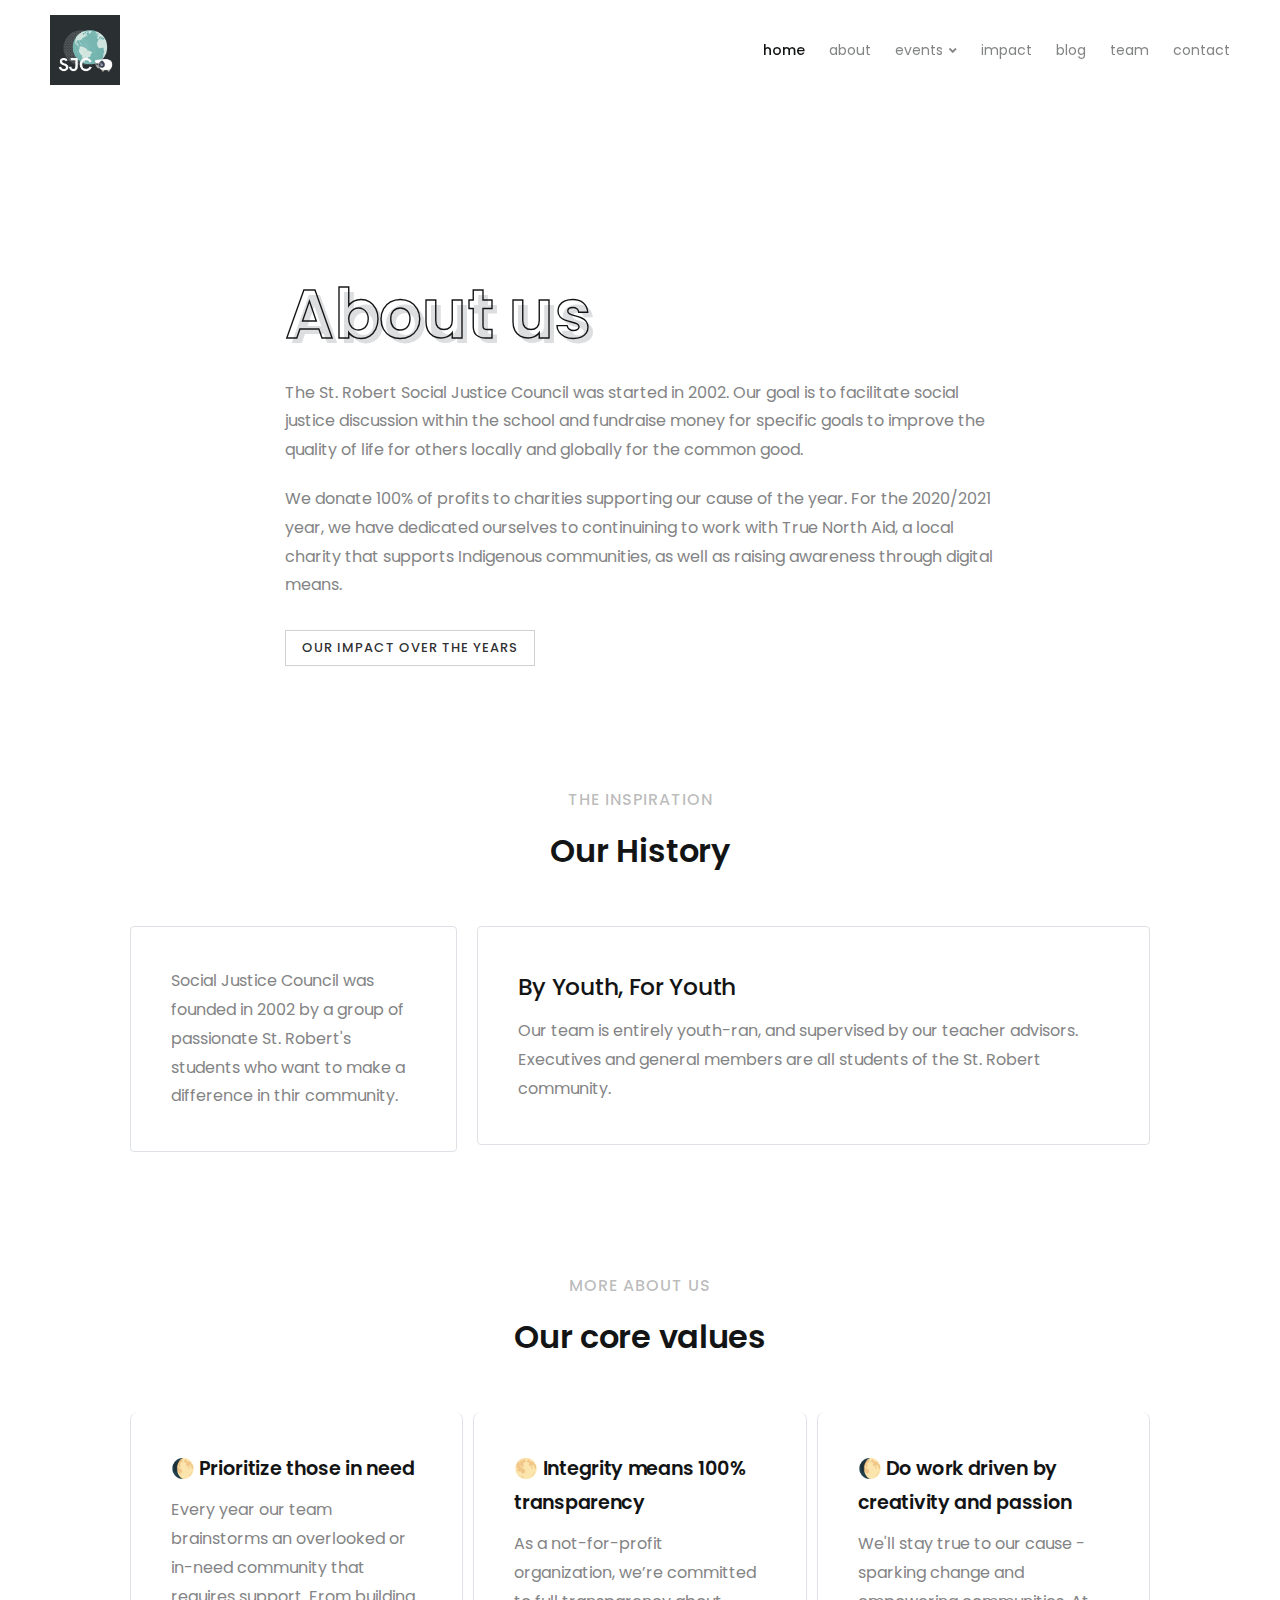
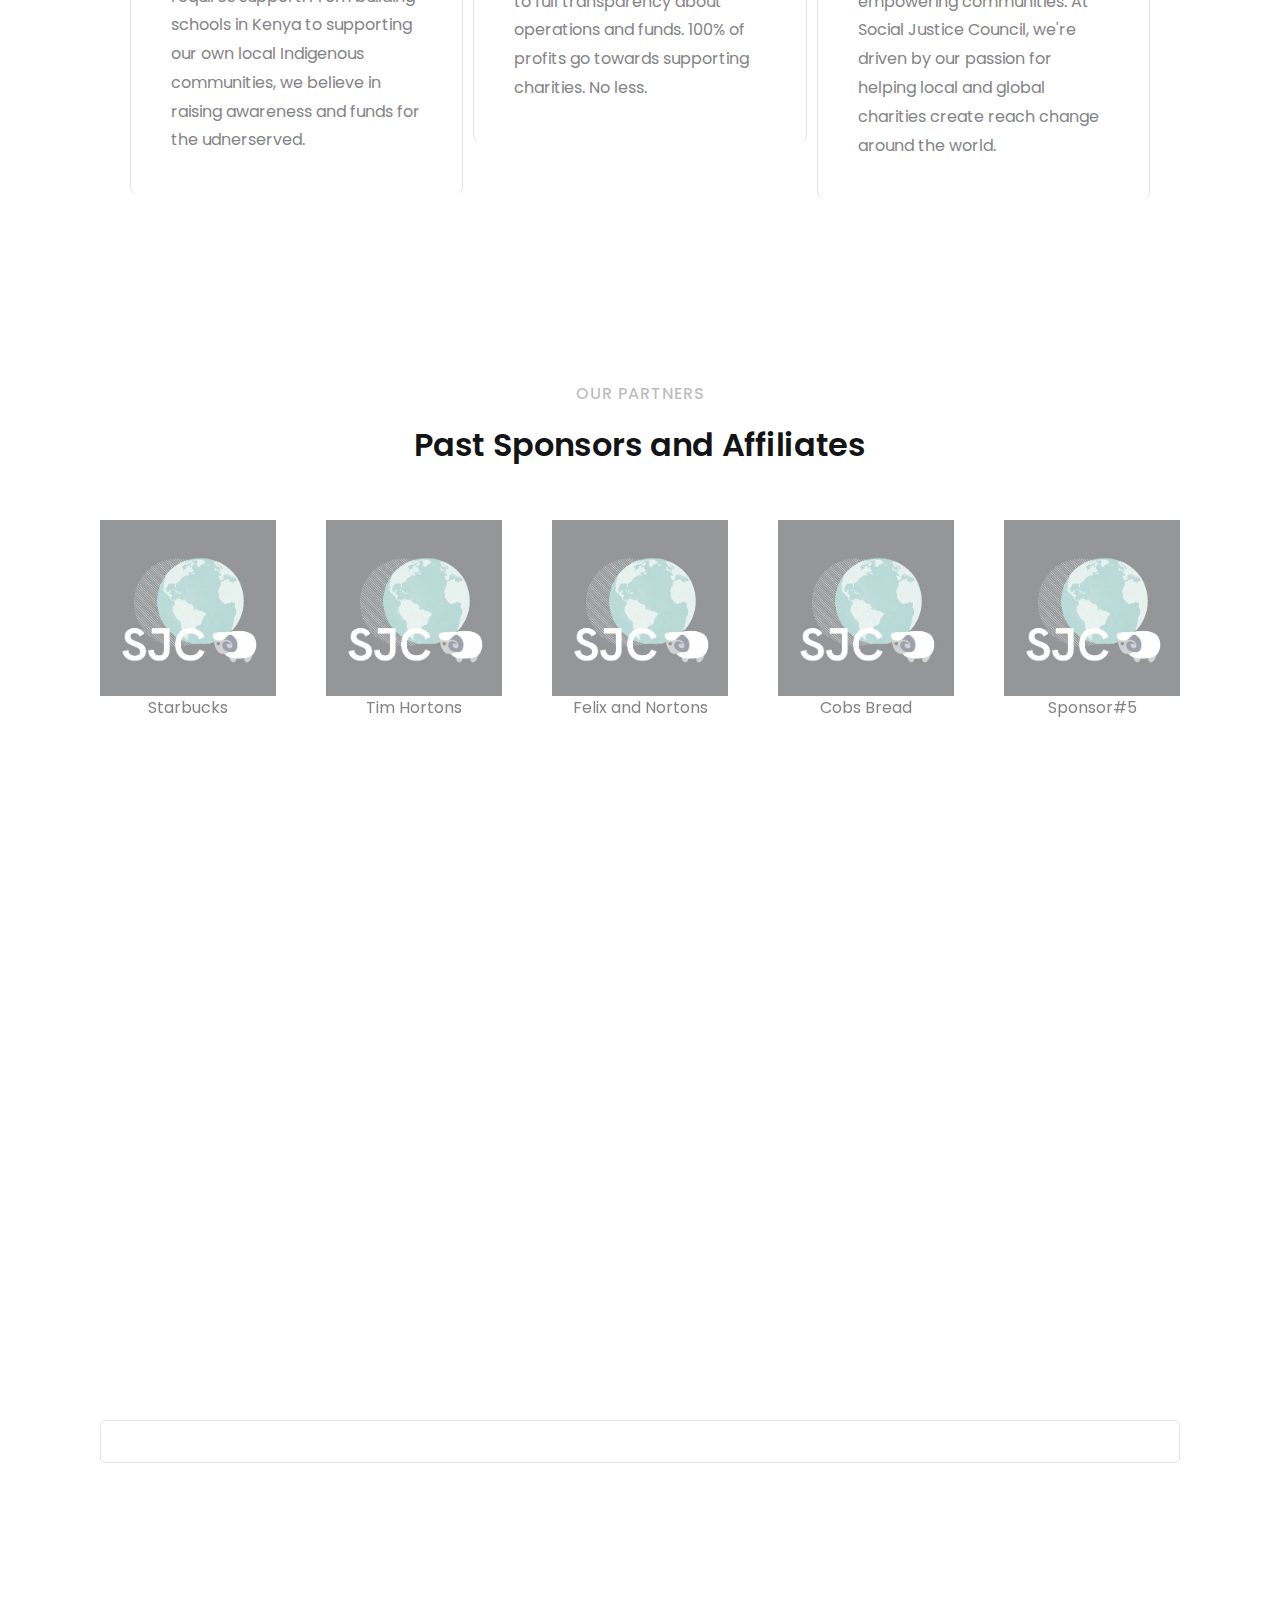
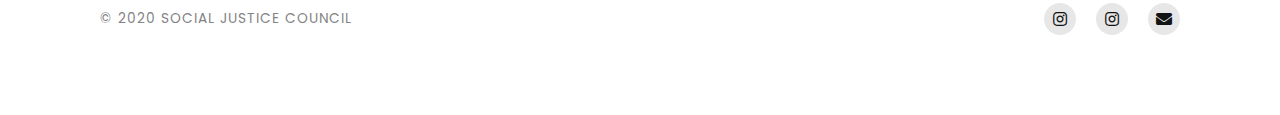
<file: about.html>
<head>
    <meta charset="utf-8">
    <meta name="viewport" content="width=device-width, initial-scale=1, shrink-to-fit=no">
    <meta name="description" content="">
    <meta name="keywords" content="">
    <title>Social Justice Council</title>
    <!-- Favicon -->
    <link href="assets/images/favicon/SJCLogo.JPG" rel="shortcut icon">
    <!--Form Script-->
    <script data-cfasync="false" src="https://ajax.googleapis.com/ajax/libs/jquery/1.11.1/jquery.min.js"></script>
    <!-- CSS -->
    <link href="assets/plugins/bootstrap/bootstrap.min.css" rel="stylesheet">
    <link href="assets/plugins/justified-gallery/justified-gallery.min.css" rel="stylesheet">
    <link href="assets/plugins/sal/sal.min.css" rel="stylesheet">
    <link href="assets/plugins/swiper/swiper.min.css" rel="stylesheet">
    <link href="assets/css/theme.css" rel="stylesheet">
    <!-- Fonts/Icons -->
    <link rel="stylesheet" href="https://cdnjs.cloudflare.com/ajax/libs/font-awesome/5.13.1/css/all.min.css">

</head>

<body data-preloader="light">

	<!-- Header -->
	<div class="header header-lg absolute-dark">
		<div class="container-fluid">
			<!-- Logo -->
			<div class="header-logo margin-top-40">
				<a href="index.html"><img src="assets/images/favicon/SJCLogo.JPG" alt="SJC"></a>
			</div>
			<!-- Menu -->
			<div class="header-menu">
				<ul class="nav">
					<li class="nav-item">
						<a class="nav-link-active" href="index.html">home</a>
					</li>
					<li class="nav-item">
						<a class="nav-link" href="about.html">about</a>
					</li>
                    <li class="nav-item">
                        <a class="nav-link nav-dropdown-toggle" href="events.html">events</a>
                        <ul class="nav-dropdown"> 
                            <li class="nav-dropdown-item"><a class="nav-dropdown-link" href="espressoself.html">Espresso Self</a></li> 
                            <li class="nav-dropdown-item"><a class="nav-dropdown-link" href="thinkfast.html">ThinkFast</a></li>
                            <li class="nav-dropdown-item"><a class="nav-dropdown-link" href="wescarehunger.html">We Scare Hunger</a></li>
                            <li class="nav-dropdown-item"><a class="nav-dropdown-link" href="changeforchange.html">Change For Change</a></li>
                            <li class="nav-dropdown-item"><a class="nav-dropdown-link" href="sjcweek.html">Social Justice Week</a></li>
                            <li class="nav-dropdown-item"><a class="nav-dropdown-link" href="generalmeet.html">General Meetings</a></li>
                        </ul>
                    </li>
                    <li class="nav-item">
                        <a class="nav-link" href="impact.html">impact</a>
                    </li>
                    <li class="nav-item">
						<a class="nav-link" href="blog.html">blog</a>
                    </li>
                    <li class="nav-item">
						<a class="nav-link" href="team.html">team</a>
                    </li>
					<li class="nav-item">
						<a class="nav-link" href="contact.html">contact</a>
                    </li>

                </ul>
            
			</div>
			<!-- Menu Toggle -->
			<button class="header-toggle">
				<span></span>
			</button>
		</div><!-- end container -->
	</div>
	<!-- end Header -->

    <!-- About section -->
    <div class="section-sm padding-bottom-0">
        <div class="margin-top-90 container">
            <div class="row">
                <div class="col-12 col-lg-10 offset-lg-1 col-xl-8 offset-xl-2">
                    <h1 class="display-3 font-weight-semi-bold fancy-text margin-0">About us</h1>
                    <p class="margin-top-20"> The St. Robert Social Justice Council was started in 2002.  
                        Our goal is to facilitate social justice discussion within the school and fundraise money for 
                        specific goals to improve the quality of life for others locally and globally for the common good. </p>
                    <p class="margin-top-20">We donate 100% of profits to charities supporting our cause of the year. For the 2020/2021 year, we have dedicated ourselves to 
                        continuining to work with True North Aid, a local charity that supports Indigenous communities, 
                        as well as raising awareness through digital means.</p>
                    <a class="button button-xs button-outline-gray margin-top-30 smoothscroll" href="impact.html">Our Impact Over The Years</a>
                </div>
            </div><!-- end row -->
        </div><!-- end container -->
    </div>
    <!-- end About section -->
    
    <!-- Inspo section -->
    <div class="section-xs">
        <div class="container padding-60 padding-bottom-0">
            <h6 class="text-center font-weight-medium uppercase text-dark-03 margin-bottom-10">THE INSPIRATION</h6>
            <h2 class="text-center margin-bottom-50">Our History</h2>
            <div class="row col-spacing-20">
                <!-- Feature box 1 -->
                <div class="col-12 col-lg-4">
                    <div class="border border-radius-025 padding-30 padding-lg-40">
                        <p>Social Justice Council was founded in 2002 by a group of passionate 
                            St. Robert's students who want to make a difference in thir community. </p>
                    </div>
                </div>
                <!-- Feature box 2 -->
                <div class="col-12 col-lg-8">
                    <div class="border border-radius-025 padding-30 padding-lg-40">
                        <h4 class="font-weight-medium">By Youth, For Youth</h4>
                      <!--   <h6 class="font-weight-light">[ tsu - ki ] • Japanese</h6>-->
                        <p>Our team is entirely youth-ran, and supervised by our teacher advisors. Executives and general members are all students of the St. Robert community.</p>
                    </div>
                </div>
            </div><!-- end row -->
        </div><!-- end container -->
    </div>
    <!-- end Inspo section -->

    <!-- Core values section -->
    <div class="section-xs">
        <div class="container padding-60 padding-top-0">
            <h6 class="text-center font-weight-medium uppercase text-dark-03 margin-bottom-10">MORE ABOUT US</h6>
            <h2 class="text-center margin-bottom-50">Our core values</h2>
            <div class="row col-spacing-10">
                <!-- Feature box 1 -->
                <div class="col-12 col-lg-4">
                    <div class="border-left border-right border-radius-05 padding-30 padding-lg-40">
                        <h5>🌔 Prioritize those in need</h5>
                        <p> Every year our team brainstorms an overlooked or in-need community that requires support. 
                            From building schools in Kenya to supporting our own local Indigenous communities, we believe in raising awareness and funds for the udnerserved.</p>
                    </div>
                </div>
                <!-- Feature box 2 -->
                <div class="col-12 col-lg-4">
                    <div class="border-left border-right border-radius-05 padding-30 padding-lg-40">
                        <h5>🌕 Integrity means 100% transparency</h5>
                        <p>As a not-for-profit organization, we’re committed to full transparency about
                            operations and funds. 100% of profits go towards supporting charities. No less.</p>
                    </div>
                </div>
                <!-- Feature box 2 -->
                <div class="col-12 col-lg-4">
                    <div class="border-left border-right border-radius-05 padding-30 padding-lg-40">
                        <h5>🌔 Do work driven by creativity and passion</h5>
                        <p>We'll stay true to our cause - sparking change and empowering communities. At Social Justice Council, we're driven by
                            our passion for helping local and global charities create reach change around the world.</p>
                    </div>
                </div>
            </div><!-- end row -->
        </div><!-- end container -->
    </div>
    <!-- end Core values section -->

    
    <!-- sponsors section container padding-20 padding-top-0">-->
    <div class="section-xs">
        <div class="container">
            <h6 class="text-center font-weight-medium uppercase text-dark-03 margin-bottom-10">OUR PARTNERS</h6>
            <h2 class="text-center margin-bottom-50">Past Sponsors and Affiliates</h2>
            <div class="swiper-container clients-slider">
                <div class="swiper-wrapper">
                <!-- Slider Item 1 -->
                <div class="swiper-slide">
                    <a href="#"><img src="assets/images/favicon/SJCLogo.JPG" alt="">Starbucks</a>
                </div>
                <!-- Slider Item 2 -->
                <div class="swiper-slide">
                    <a href="#"><img src="assets/images/favicon/SJCLogo.JPG" alt="">Tim Hortons</a>
                </div>
                <!-- Slider Item 3 -->
                <div class="swiper-slide">
                    <a href="#"><img src="assets/images/favicon/SJCLogo.JPG" alt="">Felix and Nortons</a>
                </div>
                <!-- Slider Item 4 -->
                <div class="swiper-slide">
                    <a href="#"><img src="assets/images/favicon/SJCLogo.JPG" alt="">Cobs Bread</a>
                </div>
                <!-- Slider Item 5 -->
                <div class="swiper-slide">
                    <a href="#"><img src="assets/images/favicon/SJCLogo.JPG" alt="">Sponsor#5</a>
                </div>
                <!-- Slider Item 6 -->
                <div class="swiper-slide">
                    <a href="#"><img src="assets/images/favicon/SJCLogo.JPG" alt="">Sponsor#6</a>
                </div>
                <!-- Slider Item 7 -->
                <div class="swiper-slide">
                    <a href="#"><img src="assets/images/favicon/SJCLogo.JPG" alt="">Sponsor#7</a>
                </div>
                </div><!-- end swiper-wrapper -->
            </div><!-- end swiper-container -->
            <pre class="margin-0">
            </pre>
        </div>
</div>

    <!-- Scroll to Top -->
    <div class="scrolltotop">
        <a class="button-circle button-circle-sm button-circle-dark button-circle-hover-slide icon-sm" href="#">
            <i class="fas fa-angle-up"></i>
            <i class="fas fa-angle-up"></i>
        </a>
    </div>
    <!-- end Scroll to Top -->


	<!-- Footer -->
	<div class="section-sm">
		<div class="container">
			<div class="row align-items-center col-spacing-20">
				<div class="col-12 col-md-6 text-center text-md-left">
					<p class="font-family-secondary font-small uppercase">&copy; 2020 Social Justice Council</p>
				</div>
				<div class="col-12 col-md-6 text-center text-md-right">
					<ul class="list-inline-sm">
                        <li>
                            <a class="button-circle button-circle-xs button-circle-black-1"
                                href="https://www.instagram.com/str.socialjustice/"><i class="fab fa-instagram"></i></a>
                        </li>
                        <li>
                        </li>
                        <li>
                            <a class="button-circle button-circle-xs button-circle-black-1"
                                href="https://www.instagram.com/str.socialjustice/"><i class="fab fa-instagram"></i></a>
                        </li>
                        <li>
                        </li>
                        <li>
                            <a class="button-circle button-circle-xs button-circle-black-1"
                                href="mailto:str.socialjusticeexecutiveteam@gmail.com"><i class="fas fa-envelope"></i></a>
                        </li>
                    </ul>
				</div>
			</div><!-- end row -->
		</div><!-- end container -->
	</div>
    <!-- end Footer -->
    
    <!-- JavaScripts -->
    <script src="assets/js/forms.js"></script>
    <script src="assets/plugins/plugins.js"></script>
    <script src="assets/js/functions.min.js"></script>
</body>

</html>
</file>
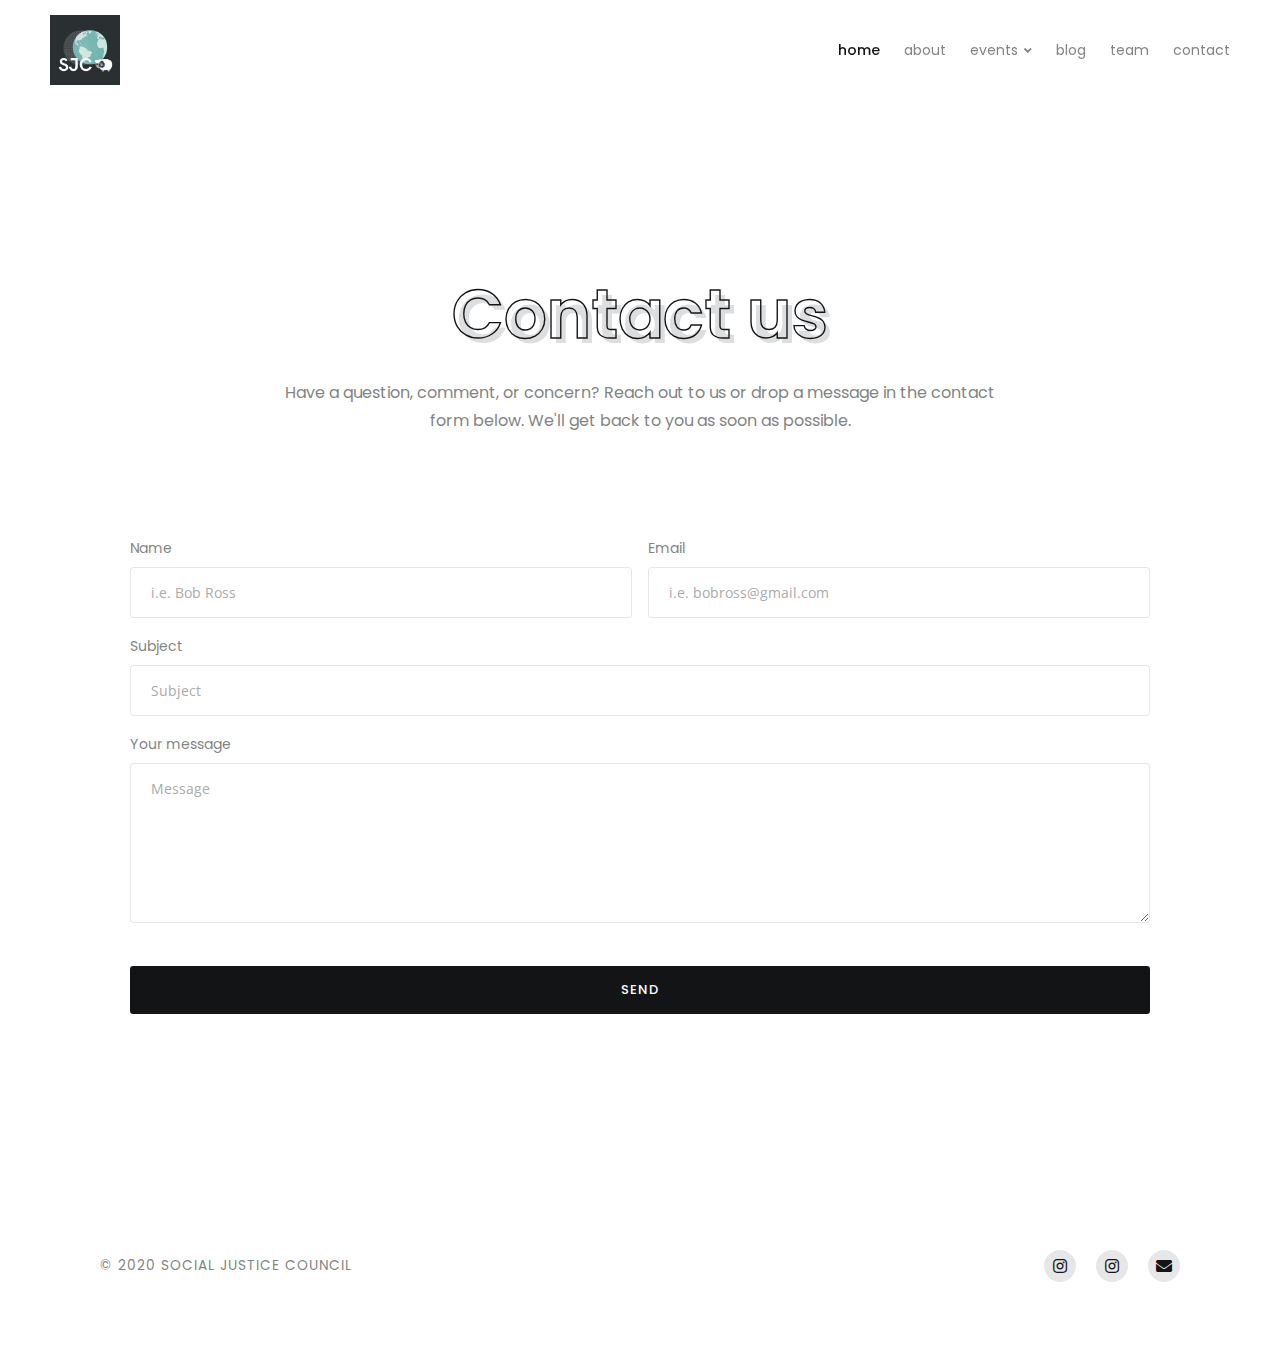
<file: contact.html>
<!DOCTYPE html>
<html lang="en">

<head>
    <meta charset="utf-8">
    <meta name="viewport" content="width=device-width, initial-scale=1, shrink-to-fit=no">
    <meta name="description" content="">
    <meta name="keywords" content="">
    <title>Social Justice Council</title>
    <!-- Favicon -->
    <link href="assets/images/favicon/SJCLogo.JPG" rel="shortcut icon">
    <!--Form Script-->
    <script data-cfasync="false" src="https://ajax.googleapis.com/ajax/libs/jquery/1.11.1/jquery.min.js"></script>
    <!-- CSS -->
    <link href="assets/plugins/bootstrap/bootstrap.min.css" rel="stylesheet">
    <link href="assets/plugins/justified-gallery/justified-gallery.min.css" rel="stylesheet">
    <link href="assets/plugins/sal/sal.min.css" rel="stylesheet">
    <link href="assets/plugins/swiper/swiper.min.css" rel="stylesheet">
    <link href="assets/css/theme.css" rel="stylesheet">
    <!-- Fonts/Icons -->
    <link rel="stylesheet" href="https://cdnjs.cloudflare.com/ajax/libs/font-awesome/5.13.1/css/all.min.css">
</head>

<body data-preloader="light">
	<!-- Header -->
	<div class="header header-lg absolute-dark">
		<div class="container-fluid">
			<!-- Logo -->
			<div class="header-logo margin-top-40">
				<a href="index.html"><img src="assets/images/favicon/SJCLogo.JPG" alt="SJC"></a>
			</div>
			<!-- Menu -->
			<div class="header-menu">
				<ul class="nav">
					<li class="nav-item">
						<a class="nav-link-active" href="index.html">home</a>
					</li>
					<li class="nav-item">
						<a class="nav-link" href="about.html">about</a>
					</li>
                    <li class="nav-item">
                        <a class="nav-link nav-dropdown-toggle" href="events.html">events</a>
                        <ul class="nav-dropdown"> 
                            <li class="nav-dropdown-item"><a class="nav-dropdown-link" href="espressoself.html">Espresso Self</a></li> 
                            <li class="nav-dropdown-item"><a class="nav-dropdown-link" href="thinkfast.html">ThinkFast</a></li>
                            <li class="nav-dropdown-item"><a class="nav-dropdown-link" href="wescarehunger.html">We Scare Hunger</a></li>
                            <li class="nav-dropdown-item"><a class="nav-dropdown-link" href="changeforchange.html">Change For Change</a></li>
                            <li class="nav-dropdown-item"><a class="nav-dropdown-link" href="sjcweek.html">Social Justice Week</a></li>
                            <li class="nav-dropdown-item"><a class="nav-dropdown-link" href="generalmeet.html">General Meetings</a></li>
                        </ul>
                    </li>
                    <li class="nav-item">
						<a class="nav-link" href="blog.html">blog</a>
					</li>
                    <li class="nav-item">
						<a class="nav-link" href="team.html">team</a>
                    </li>
					<li class="nav-item">
						<a class="nav-link" href="contact.html">contact</a>
					</li>

				</ul>
			</div>
			<!-- Menu Toggle -->
			<button class="header-toggle">
				<span></span>
			</button>
		</div><!-- end container -->
	</div>
	<!-- end Header -->

    <!-- About section -->
    <div class="section-sm padding-bottom-0">
        <div class="margin-top-90 container">
            <div class="text-center row">
                <div class="col-12 col-lg-10 offset-lg-1 col-xl-8 offset-xl-2">
                    <h1 class="display-3 font-weight-semi-bold fancy-text margin-0">Contact us</h1>
                    <p class="margin-top-20">Have a question, comment, or concern? Reach out to us or drop a message in
                        the contact form below. We'll get back to you as soon as possible.</p>
                </div>
            </div><!-- end row -->
        </div><!-- end container -->
    </div>
    <!-- end About section -->

    <!-- Contact section -->
    <div id="contact" class="section">
        <div class="container">
            <div class="row padding-30 padding-top-0">
                <div class="col-12 col-sm-12 text-lg-left">
                    <!-- Contact Form -->
                    <form id="contact-form" class="gform border-radius-025">
                        <div class="form-row">
                            <div class="col-12 col-sm-6">
                                <label for="name">Name</label>
                                <input id="name" name="name" type="text" value="" placeholder="i.e. Bob Ross" required>
                                </p>
                            </div>
                            <div class="col-12 col-sm-6">
                                <label for="email">Email</label>
                                <input id="email" name="email" type="email" value="" placeholder="i.e. bobross@gmail.com"
                                    required></p>
                            </div>
                        </div>
                        <div class="form-row">
                            <div class="col-12 col-sm-12">
                                <label for="subject">Subject</label>
                                <input id="subject" name="subject" type="text" value="" placeholder="Subject" required>
                            </div>
                        </div>
                        <div>
                            <label for="subject">Your message</label>
                            <textarea name="message" id="message" placeholder="Message"></textarea>
                        </div>

                        <!--Contact information ends-->
                        <!--Submission button and message-->
                        <input class="margin-top-20 button button-md button-radius button-dark" type="submit"
                            value="Send" />
                        <p class="text-center margin-top-10 font-small uppercase" id="result"></p>
                        <!--Submission button and message ends-->

                    </form> <!-- end Contact Form -->
                </div>
            </div><!-- end row -->
        </div><!-- end container -->
    </div>
    <!-- end Contact section -->

    <!-- Scroll to Top -->
    <div class="scrolltotop">
        <a class="button-circle button-circle-sm button-circle-dark button-circle-hover-slide icon-sm" href="#">
            <i class="fas fa-angle-up"></i>
            <i class="fas fa-angle-up"></i>
        </a>
    </div>
    <!-- end Scroll to Top -->

	<!-- Footer -->
	<div class="section-sm">
		<div class="container">
			<div class="row align-items-center col-spacing-20">
				<div class="col-12 col-md-6 text-center text-md-left">
					<p class="font-family-secondary font-small uppercase">&copy; 2020 Social Justice Council</p>
				</div>
				<div class="col-12 col-md-6 text-center text-md-right">
					<ul class="list-inline-sm">
                        <li>
                            <a class="button-circle button-circle-xs button-circle-black-1"
                                href="https://www.instagram.com/str.socialjustice/"><i class="fab fa-instagram"></i></a>
                        </li>
                        <li>
                        </li>
                        <li>
                            <a class="button-circle button-circle-xs button-circle-black-1"
                                href="https://www.instagram.com/str.socialjustice/"><i class="fab fa-instagram"></i></a>
                        </li>
                        <li>
                        </li>
                        <li>
                            <a class="button-circle button-circle-xs button-circle-black-1"
                                href="mailto:str.socialjusticeexecutiveteam@gmail.com"><i class="fas fa-envelope"></i></a>
                        </li>
                    </ul>
				</div>
			</div><!-- end row -->
		</div><!-- end container -->
	</div>
	<!-- end Footer -->
</body>

<!--Javascripts-->
<script src="assets/js/forms.js"></script>
<script src="assets/plugins/plugins.js"></script>
<script src="assets/js/functions.min.js"></script>

</html>
</file>
<file: assets/css/theme.css>
/*------------------------------------------------
*
* Template name : Ones
* Version       : 1.1.4
* Author        : FlaTheme
* Author URL    : http://themeforest.net/user/flatheme
*
-------------------------------------------------*/
@import url("https://fonts.googleapis.com/css?family=Open+Sans:300,400,600,700,800");
@import url("https://fonts.googleapis.com/css?family=Poppins:100,200,300,400,500,600,700,800,900");
@import url("https://fonts.googleapis.com/css2?family=Cormorant+Garamond:100,200,300,400,500,600,700,800,900");
@import url("https://fonts.googleapis.com/css2?family=Montserrat:100,200,300,400,500,600,700,800,900");

html, body {
  width: 100%;
  height: 100%;
}

body {
  overflow-x: hidden;
  position: relative;
  z-index: 1;
  width: auto;
  min-height: 100%;
}

.container, .container-fluid {
  position: relative;
  padding: 0 30px;
}

.row {
  margin-bottom: -30px;
}

.row div[class^="col-"]:not(.row) {
  margin-bottom: 30px;
}

.row .form-row div[class^="col-"]:not(.row) {
  margin-bottom: 0;
  padding-right: 8px;
  padding-left: 8px;
}

@media (min-width: 768px) {
  .col-spacing-70 .row:not([class^="col-spacing-"]):not([class*=" col-spacing-"]),
  .col-spacing-60 .row:not([class^="col-spacing-"]):not([class*=" col-spacing-"]),
  .col-spacing-50 .row:not([class^="col-spacing-"]):not([class*=" col-spacing-"]),
  .col-spacing-40 .row:not([class^="col-spacing-"]):not([class*=" col-spacing-"]) {
    margin-right: -15px;
    margin-bottom: -30px;
    margin-left: -15px;
  }
  .col-spacing-70 .row:not([class^="col-spacing-"]):not([class*=" col-spacing-"]) div[class^="col-"]:not(.row),
  .col-spacing-60 .row:not([class^="col-spacing-"]):not([class*=" col-spacing-"]) div[class^="col-"]:not(.row),
  .col-spacing-50 .row:not([class^="col-spacing-"]):not([class*=" col-spacing-"]) div[class^="col-"]:not(.row),
  .col-spacing-40 .row:not([class^="col-spacing-"]):not([class*=" col-spacing-"]) div[class^="col-"]:not(.row) {
    margin-bottom: 30px;
    padding: 0 15px;
  }
  .col-spacing-70 {
    margin-right: -35px;
    margin-bottom: -70px;
    margin-left: -35px;
  }
  .col-spacing-70 div[class^="col-"]:not(.row) {
    margin-bottom: 70px;
    padding: 0 35px;
  }
  .col-spacing-60 {
    margin-right: -30px;
    margin-bottom: -60px;
    margin-left: -30px;
  }
  .col-spacing-60 div[class^="col-"]:not(.row) {
    margin-bottom: 60px;
    padding: 0 30px;
  }
  .col-spacing-50 {
    margin-right: -25px;
    margin-bottom: -50px;
    margin-left: -25px;
  }
  .col-spacing-50 div[class^="col-"]:not(.row) {
    margin-bottom: 50px;
    padding: 0 25px;
  }
  .col-spacing-40 {
    margin-right: -20px;
    margin-bottom: -40px;
    margin-left: -20px;
  }
  .col-spacing-40 div[class^="col-"]:not(.row) {
    margin-bottom: 40px;
    padding: 0 20px;
  }
  .container-fluid .col-spacing-70 {
    margin-right: 5px;
    margin-left: 5px;
  }
  .container-fluid .col-spacing-60 {
    margin-right: 0;
    margin-left: 0;
  }
  .container-fluid .col-spacing-50 {
    margin-right: -5px;
    margin-left: -5px;
  }
  .container-fluid .col-spacing-40 {
    margin-right: -10px;
    margin-left: -10px;
  }
}

.col-spacing-20 .row,
.col-spacing-10 .row,
.col-spacing-0 .row {
  margin-right: -15px;
  margin-bottom: -30px;
  margin-left: -15px;
}

.col-spacing-20 .row div[class^="col-"]:not(.row),
.col-spacing-10 .row div[class^="col-"]:not(.row),
.col-spacing-0 .row div[class^="col-"]:not(.row) {
  margin-bottom: 30px;
  padding: 0 15px;
}

.col-spacing-20 {
  margin-right: -10px;
  margin-bottom: -20px;
  margin-left: -10px;
}

.col-spacing-20 div[class^="col-"]:not(.row) {
  margin-bottom: 20px;
  padding: 0 10px;
}

.col-spacing-10 {
  margin-right: -5px;
  margin-bottom: -10px;
  margin-left: -5px;
}

.col-spacing-10 div[class^="col-"]:not(.row) {
  margin-bottom: 10px;
  padding: 0 5px;
}

.col-spacing-0 {
  margin-right: 0;
  margin-bottom: 0;
  margin-left: 0;
}

.col-spacing-0 div[class^="col-"]:not(.row) {
  margin-bottom: 0;
  padding: 0;
}

.container-fluid .col-spacing-20 {
  margin-right: -20px;
  margin-left: -20px;
}

.container-fluid .col-spacing-10 {
  margin-right: -25px;
  margin-left: -25px;
}

.container-fluid .col-spacing-0 {
  margin-right: -30px;
  margin-left: -30px;
}

.top {
  position: absolute;
  top: 0;
  right: 0;
  left: 0;
}

.middle {
  position: relative;
  top: 50%;
  -webkit-transform: translateY(-50%);
  transform: translateY(-50%);
}

.bottom {
  position: absolute;
  right: 0;
  bottom: 0;
  left: 0;
}

[data-sal] {
  -webkit-transition-duration: 0.5s;
  transition-duration: 0.5s;
}

.scrolltotop {
  position: fixed;
  right: 30px;
  bottom: 30px;
  -webkit-transform: translateY(20px);
  transform: translateY(20px);
  z-index: 989;
  visibility: hidden;
  opacity: 0;
  -webkit-transition: ease-out 0.14s;
  transition: ease-out 0.14s;
}

.scrolltotop.scrolltotop-show {
  -webkit-transform: translateY(0);
  transform: translateY(0);
  visibility: visible;
  opacity: 1;
}

.blockquote {
  border-left: 3px solid rgba(19, 20, 21, 0.1);
  padding: 24px 30px;
}

.blockquote p {
  font-weight: 300;
}

.blockquote .blockquote-footer {
  margin-top: 10px;
}

.blockquote .blockquote-footer:before {
  padding-right: 6px;
}

.blockquote .blockquote-footer h1, .blockquote .blockquote-footer h2, .blockquote .blockquote-footer h3, .blockquote .blockquote-footer h4, .blockquote .blockquote-footer h5, .blockquote .blockquote-footer h6 {
  display: inline-block;
  margin: 0;
}

*[class^='bg-dark'] .blockquote, *[class*=' bg-dark'] .blockquote, *[class^='bg-black'] .blockquote, *[class*=' bg-black'] .blockquote {
  border-color: rgba(255, 255, 255, 0.2);
}

*[class^='bg-dark'] .blockquote .blockquote-footer, *[class*=' bg-dark'] .blockquote .blockquote-footer, *[class^='bg-black'] .blockquote .blockquote-footer, *[class*=' bg-black'] .blockquote .blockquote-footer {
  color: #fff;
}

pre {
  border: 1px solid rgba(19, 20, 21, 0.1);
  border-radius: 5px;
  padding: 10px 30px;
  color: #838485;
}

*[class^='bg-dark'] pre, *[class*=' bg-dark'] pre, *[class^='bg-black'] pre, *[class*=' bg-black'] pre {
  border-color: rgba(255, 255, 255, 0.1);
  color: rgba(255, 255, 255, 0.6);
}

.pagination {
  margin: 0 -2px;
  padding: 0;
}

.pagination .page-item {
  margin: 0 2px;
  text-align: center;
}

.pagination .page-item:last-child {
  margin-right: 0;
}

.pagination .page-item .page-link {
  background: transparent;
  min-width: 34px;
  height: 34px;
  border: 0;
  border-radius: 20px;
  padding: 0;
  color: #838485;
  font-size: 14px;
  line-height: 34px;
  -webkit-transition: linear 0.1s;
  transition: linear 0.1s;
}

.pagination .page-item .page-link:before {
  content: '';
  position: absolute;
  top: 2px;
  right: 2px;
  bottom: 2px;
  left: 2px;
  opacity: 0;
  border-radius: 50%;
  background: rgba(19, 20, 21, 0.1);
  -webkit-transition: linear 0.1s;
  transition: linear 0.1s;
}

.pagination .page-item .page-link:hover {
  color: #131415;
}

.pagination .page-item .page-link:hover:before {
  opacity: 1;
}

.pagination .page-item.active .page-link {
  color: #131415;
}

.pagination .page-item.active .page-link:before {
  top: 0;
  right: 0;
  bottom: 0;
  left: 0;
  opacity: 1;
}

.pagination.pagination-sm .page-item .page-link {
  min-width: 30px;
  height: 30px;
  border-radius: 20px;
  padding: 0;
  line-height: 30px;
}

.pagination.pagination-lg .page-item .page-link {
  min-width: 40px;
  height: 40px;
  border-radius: 20px;
  padding: 0;
  line-height: 40px;
}

*[class^='bg-dark'] .pagination .page-item .page-link, *[class*=' bg-dark'] .pagination .page-item .page-link, *[class^='bg-black'] .pagination .page-item .page-link, *[class*=' bg-black'] .pagination .page-item .page-link {
  color: rgba(255, 255, 255, 0.8);
}

*[class^='bg-dark'] .pagination .page-item .page-link:before, *[class*=' bg-dark'] .pagination .page-item .page-link:before, *[class^='bg-black'] .pagination .page-item .page-link:before, *[class*=' bg-black'] .pagination .page-item .page-link:before {
  background: rgba(255, 255, 255, 0.1);
}

*[class^='bg-dark'] .pagination .page-item .page-link:hover, *[class*=' bg-dark'] .pagination .page-item .page-link:hover, *[class^='bg-black'] .pagination .page-item .page-link:hover, *[class*=' bg-black'] .pagination .page-item .page-link:hover {
  color: #fff;
}

*[class^='bg-dark'] .pagination .page-item.active .page-link, *[class*=' bg-dark'] .pagination .page-item.active .page-link, *[class^='bg-black'] .pagination .page-item.active .page-link, *[class*=' bg-black'] .pagination .page-item.active .page-link {
  color: #fff;
}

.progress-box {
  margin-bottom: 16px;
}

.progress-box:last-child {
  margin-bottom: 0;
}

.progress-box h1, .progress-box h2, .progress-box h3, .progress-box h4, .progress-box h5, .progress-box h6 {
  margin-bottom: 0;
}

.progress-box .progress,
.progress-box .progress-bar {
  height: 3px;
  box-shadow: none;
  border-radius: 10px;
}

.progress-box .progress {
  overflow: visible;
  background: rgba(19, 20, 21, 0.2);
  margin: 0;
  padding: 0;
}

.progress-box .progress .progress-bar {
  overflow: visible;
  position: relative;
  background: rgba(19, 20, 21, 0.9);
  width: 30%;
  border: none;
  color: rgba(19, 20, 21, 0.9);
}

.progress-box .progress .progress-bar span {
  position: absolute;
  top: -25px;
  right: 0;
  font-size: 14px;
}

div[class^='bg-dark'] .progress-box .progress, div[class*=' bg-dark'] .progress-box .progress, .bg-black .progress-box .progress {
  background: rgba(255, 255, 255, 0.3);
}

div[class^='bg-dark'] .progress-box .progress .progress-bar, div[class*=' bg-dark'] .progress-box .progress .progress-bar, .bg-black .progress-box .progress .progress-bar {
  background: #fff;
  color: #fff;
}

hr {
  border-color: rgba(19, 20, 21, 0.1);
}

*[class^='bg-dark'] hr, *[class*=' bg-dark'] hr, *[class^='bg-black'] hr, *[class*=' bg-black'] hr {
  border-color: rgba(255, 255, 255, 0.1);
}

.bg-image {
  position: relative;
  background-size: cover;
  background-repeat: no-repeat;
  background-position: center center;
}

.bg-image[class^="bg-image-gradient-"]:before, .bg-image[class*=" bg-image-gradient-"]:before {
  content: '';
  position: absolute;
  width: 100%;
  height: 100%;
}

.bg-image.bg-image-gradient-top:before {
  background-image: linear-gradient(to top, #fff, rgba(255, 255, 255, 0.2));
}

.bg-image.bg-image-gradient-right:before {
  background-image: linear-gradient(to right, #fff, rgba(255, 255, 255, 0.2));
}

.bg-image.bg-image-gradient-bottom:before {
  background-image: linear-gradient(to bottom, #fff, rgba(255, 255, 255, 0.2));
}

.bg-image.bg-image-gradient-left:before {
  background-image: linear-gradient(to left, #fff, rgba(255, 255, 255, 0.2));
}

.bg-image.bg-image-gradient-dark-top:before {
  background-image: linear-gradient(to top, #131415, rgba(19, 20, 21, 0.2));
}

.bg-image.bg-image-gradient-dark-right:before {
  background-image: linear-gradient(to right, #131415, rgba(19, 20, 21, 0.2));
}

.bg-image.bg-image-gradient-dark-bottom:before {
  background-image: linear-gradient(to bottom, #131415, rgba(19, 20, 21, 0.2));
}

.bg-image.bg-image-gradient-dark-left:before {
  background-image: linear-gradient(to left, #131415, rgba(19, 20, 21, 0.2));
}

.bg-image.bg-image-gradient-black-top:before {
  background-image: linear-gradient(to top, #000, rgba(0, 0, 0, 0.2));
}

.bg-image.bg-image-gradient-black-right:before {
  background-image: linear-gradient(to right, #000, rgba(0, 0, 0, 0.2));
}

.bg-image.bg-image-gradient-black-bottom:before {
  background-image: linear-gradient(to bottom, #000, rgba(0, 0, 0, 0.2));
}

.bg-image.bg-image-gradient-black-left:before {
  background-image: linear-gradient(to left, #000, rgba(0, 0, 0, 0.2));
}

.form-row {
  margin-right: -8px;
  margin-left: -8px;
}

.form-row div[class^="col-"], .form-row div[class*=" col-"], .form-row .col {
  margin: 0;
  padding-right: 8px;
  padding-left: 8px;
}

input,
textarea {
  background: transparent;
  width: 100%;
  border: 1px solid rgba(19, 20, 21, 0.1);
  margin-bottom: 1rem;
  padding: 15px 20px;
  box-shadow: none;
  font: 400 14px "Open Sans", sans-serif;
  -webkit-transition: ease-out 0.16s;
  transition: ease-out 0.16s;
}

input:focus, input:active,
textarea:focus,
textarea:active {
  outline: 0;
  box-shadow: none;
}

textarea {
  height: 160px;
}

input, textarea, .form-control {
  color: #838485;
}

input::-webkit-input-placeholder, textarea::-webkit-input-placeholder, .form-control::-webkit-input-placeholder {
  color: #aaabac;
}

input::-moz-placeholder, textarea::-moz-placeholder, .form-control::-moz-placeholder {
  color: #aaabac;
}

input:-ms-placeholder, textarea:-ms-placeholder, .form-control:-ms-placeholder {
  color: #aaabac;
}

input::-ms-placeholder, textarea::-ms-placeholder, .form-control::-ms-placeholder {
  color: #aaabac;
}

input::placeholder, textarea::placeholder, .form-control::placeholder {
  color: #aaabac;
}

input:focus, textarea:focus, .form-control:focus {
  border-color: rgba(19, 20, 21, 0.2);
}

input[type="checkbox"], input[type="radio"] {
  width: auto;
}

label {
  font-size: 14px;
}

.form-control {
  background: transparent;
  height: auto;
  border: 1px solid rgba(19, 20, 21, 0.1);
  border-radius: 0;
  padding: 15px 20px;
}

.form-control:focus {
  background: transparent;
  box-shadow: none;
}

.form-control:read-only {
  background: rgba(19, 20, 21, 0.1);
  border: 0;
}

.form-control.form-control-sm {
  padding: 5px 10px;
}

.form-control-plaintext {
  border: 0;
}

.form-check-input:disabled ~ .form-check-label {
  color: #aaabac;
}

.required:after {
  content: '*';
  padding-left: 3px;
}

select {
  margin-bottom: 16px;
}

.custom-select {
  background-color: transparent;
  width: auto;
  min-width: 160px;
  height: auto;
  border-radius: 0;
  padding: 15px 20px;
  border-color: rgba(19, 20, 21, 0.1);
  color: #838485;
  font-size: 14px;
  line-height: 1.4;
  -webkit-transition: ease-out 0.16s;
  transition: ease-out 0.16s;
}

.custom-select:focus {
  border-color: rgba(19, 20, 21, 0.2);
  outline: 0;
  box-shadow: none;
}

form:not(.style-3):not(.style-4).border-radius-025 input, form:not(.style-3):not(.style-4).border-radius-025 textarea, form:not(.style-3):not(.style-4).border-radius-025 .custom-select, form:not(.style-3):not(.style-4).border-radius-025 .form-control {
  border-radius: 0.25em;
}

form.style-3 input, form.style-3 textarea, form.style-3 .custom-select, form.style-3 .form-control, form.style-4 input, form.style-4 textarea, form.style-4 .custom-select, form.style-4 .form-control {
  margin-bottom: 30px;
  padding: 0 0 10px;
  border-top-width: 0;
  border-right-width: 0;
  border-bottom-width: 1px;
  border-left-width: 0;
}

form.style-2 input:focus, form.style-2 textarea:focus, form.style-2 .custom-select:focus, form.style-2 .form-control:focus, form.style-4 input:focus, form.style-4 textarea:focus, form.style-4 .custom-select:focus, form.style-4 .form-control:focus {
  border-color: rgba(19, 20, 21, 0.9);
}

form.style-5 input, form.style-5 textarea, form.style-5 .custom-select, form.style-5 .form-control {
  background: #f5f6f7;
  border: 0;
}

form.style-5 input:focus, form.style-5 textarea:focus, form.style-5 .custom-select:focus, form.style-5 .form-control:focus {
  background: #f0f1f2;
}

.bg-gray form.style-5 input, .bg-gray form.style-5 textarea, .bg-gray form.style-5 .custom-select, .bg-gray form.style-5 .form-control, .bg-light-gray form.style-5 input, .bg-light-gray form.style-5 textarea, .bg-light-gray form.style-5 .custom-select, .bg-light-gray form.style-5 .form-control {
  background: #fff;
}

.bg-gray form.style-5 input:focus, .bg-gray form.style-5 textarea:focus, .bg-gray form.style-5 .custom-select:focus, .bg-gray form.style-5 .form-control:focus, .bg-light-gray form.style-5 input:focus, .bg-light-gray form.style-5 textarea:focus, .bg-light-gray form.style-5 .custom-select:focus, .bg-light-gray form.style-5 .form-control:focus {
  background: #fff;
}

*[class^='bg-dark'] input, *[class^='bg-dark'] textarea, *[class^='bg-dark'] .form-control, *[class*=' bg-dark'] input, *[class*=' bg-dark'] textarea, *[class*=' bg-dark'] .form-control, *[class^='bg-black'] input, *[class^='bg-black'] textarea, *[class^='bg-black'] .form-control, *[class*=' bg-black'] input, *[class*=' bg-black'] textarea, *[class*=' bg-black'] .form-control {
  background: transparent;
  border-color: rgba(255, 255, 255, 0.1);
  color: rgba(255, 255, 255, 0.7);
}

*[class^='bg-dark'] input::-webkit-input-placeholder, *[class^='bg-dark'] textarea::-webkit-input-placeholder, *[class^='bg-dark'] .form-control::-webkit-input-placeholder, *[class*=' bg-dark'] input::-webkit-input-placeholder, *[class*=' bg-dark'] textarea::-webkit-input-placeholder, *[class*=' bg-dark'] .form-control::-webkit-input-placeholder, *[class^='bg-black'] input::-webkit-input-placeholder, *[class^='bg-black'] textarea::-webkit-input-placeholder, *[class^='bg-black'] .form-control::-webkit-input-placeholder, *[class*=' bg-black'] input::-webkit-input-placeholder, *[class*=' bg-black'] textarea::-webkit-input-placeholder, *[class*=' bg-black'] .form-control::-webkit-input-placeholder {
  color: rgba(255, 255, 255, 0.5);
}

*[class^='bg-dark'] input::-moz-placeholder, *[class^='bg-dark'] textarea::-moz-placeholder, *[class^='bg-dark'] .form-control::-moz-placeholder, *[class*=' bg-dark'] input::-moz-placeholder, *[class*=' bg-dark'] textarea::-moz-placeholder, *[class*=' bg-dark'] .form-control::-moz-placeholder, *[class^='bg-black'] input::-moz-placeholder, *[class^='bg-black'] textarea::-moz-placeholder, *[class^='bg-black'] .form-control::-moz-placeholder, *[class*=' bg-black'] input::-moz-placeholder, *[class*=' bg-black'] textarea::-moz-placeholder, *[class*=' bg-black'] .form-control::-moz-placeholder {
  color: rgba(255, 255, 255, 0.5);
}

*[class^='bg-dark'] input:-ms-placeholder, *[class^='bg-dark'] textarea:-ms-placeholder, *[class^='bg-dark'] .form-control:-ms-placeholder, *[class*=' bg-dark'] input:-ms-placeholder, *[class*=' bg-dark'] textarea:-ms-placeholder, *[class*=' bg-dark'] .form-control:-ms-placeholder, *[class^='bg-black'] input:-ms-placeholder, *[class^='bg-black'] textarea:-ms-placeholder, *[class^='bg-black'] .form-control:-ms-placeholder, *[class*=' bg-black'] input:-ms-placeholder, *[class*=' bg-black'] textarea:-ms-placeholder, *[class*=' bg-black'] .form-control:-ms-placeholder {
  color: rgba(255, 255, 255, 0.5);
}

*[class^='bg-dark'] input::-ms-placeholder, *[class^='bg-dark'] textarea::-ms-placeholder, *[class^='bg-dark'] .form-control::-ms-placeholder, *[class*=' bg-dark'] input::-ms-placeholder, *[class*=' bg-dark'] textarea::-ms-placeholder, *[class*=' bg-dark'] .form-control::-ms-placeholder, *[class^='bg-black'] input::-ms-placeholder, *[class^='bg-black'] textarea::-ms-placeholder, *[class^='bg-black'] .form-control::-ms-placeholder, *[class*=' bg-black'] input::-ms-placeholder, *[class*=' bg-black'] textarea::-ms-placeholder, *[class*=' bg-black'] .form-control::-ms-placeholder {
  color: rgba(255, 255, 255, 0.5);
}

*[class^='bg-dark'] input::placeholder, *[class^='bg-dark'] textarea::placeholder, *[class^='bg-dark'] .form-control::placeholder, *[class*=' bg-dark'] input::placeholder, *[class*=' bg-dark'] textarea::placeholder, *[class*=' bg-dark'] .form-control::placeholder, *[class^='bg-black'] input::placeholder, *[class^='bg-black'] textarea::placeholder, *[class^='bg-black'] .form-control::placeholder, *[class*=' bg-black'] input::placeholder, *[class*=' bg-black'] textarea::placeholder, *[class*=' bg-black'] .form-control::placeholder {
  color: rgba(255, 255, 255, 0.5);
}

*[class^='bg-dark'] input:focus, *[class^='bg-dark'] textarea:focus, *[class^='bg-dark'] .form-control:focus, *[class*=' bg-dark'] input:focus, *[class*=' bg-dark'] textarea:focus, *[class*=' bg-dark'] .form-control:focus, *[class^='bg-black'] input:focus, *[class^='bg-black'] textarea:focus, *[class^='bg-black'] .form-control:focus, *[class*=' bg-black'] input:focus, *[class*=' bg-black'] textarea:focus, *[class*=' bg-black'] .form-control:focus {
  border-color: rgba(255, 255, 255, 0.2);
}

*[class^='bg-dark'] .custom-select, *[class*=' bg-dark'] .custom-select, *[class^='bg-black'] .custom-select, *[class*=' bg-black'] .custom-select {
  background: transparent;
  border-color: rgba(255, 255, 255, 0.1);
  color: rgba(255, 255, 255, 0.7);
}

*[class^='bg-dark'] .custom-select:focus, *[class*=' bg-dark'] .custom-select:focus, *[class^='bg-black'] .custom-select:focus, *[class*=' bg-black'] .custom-select:focus {
  border-color: rgba(255, 255, 255, 0.2);
}

*[class^='bg-dark'] form.style-2 input:focus, *[class^='bg-dark'] form.style-2 textarea:focus, *[class^='bg-dark'] form.style-2 .custom-select:focus, *[class^='bg-dark'] form.style-2 .form-control:focus, *[class^='bg-dark'] form.style-4 input:focus, *[class^='bg-dark'] form.style-4 textarea:focus, *[class^='bg-dark'] form.style-4 .custom-select:focus, *[class^='bg-dark'] form.style-4 .form-control:focus, *[class*=' bg-dark'] form.style-2 input:focus, *[class*=' bg-dark'] form.style-2 textarea:focus, *[class*=' bg-dark'] form.style-2 .custom-select:focus, *[class*=' bg-dark'] form.style-2 .form-control:focus, *[class*=' bg-dark'] form.style-4 input:focus, *[class*=' bg-dark'] form.style-4 textarea:focus, *[class*=' bg-dark'] form.style-4 .custom-select:focus, *[class*=' bg-dark'] form.style-4 .form-control:focus, *[class^='bg-black'] form.style-2 input:focus, *[class^='bg-black'] form.style-2 textarea:focus, *[class^='bg-black'] form.style-2 .custom-select:focus, *[class^='bg-black'] form.style-2 .form-control:focus, *[class^='bg-black'] form.style-4 input:focus, *[class^='bg-black'] form.style-4 textarea:focus, *[class^='bg-black'] form.style-4 .custom-select:focus, *[class^='bg-black'] form.style-4 .form-control:focus, *[class*=' bg-black'] form.style-2 input:focus, *[class*=' bg-black'] form.style-2 textarea:focus, *[class*=' bg-black'] form.style-2 .custom-select:focus, *[class*=' bg-black'] form.style-2 .form-control:focus, *[class*=' bg-black'] form.style-4 input:focus, *[class*=' bg-black'] form.style-4 textarea:focus, *[class*=' bg-black'] form.style-4 .custom-select:focus, *[class*=' bg-black'] form.style-4 .form-control:focus {
  border-color: #fff;
}

*[class^='bg-dark'] form.style-5 input, *[class^='bg-dark'] form.style-5 textarea, *[class^='bg-dark'] form.style-5 .custom-select, *[class^='bg-dark'] form.style-5 .form-control, *[class*=' bg-dark'] form.style-5 input, *[class*=' bg-dark'] form.style-5 textarea, *[class*=' bg-dark'] form.style-5 .custom-select, *[class*=' bg-dark'] form.style-5 .form-control, *[class^='bg-black'] form.style-5 input, *[class^='bg-black'] form.style-5 textarea, *[class^='bg-black'] form.style-5 .custom-select, *[class^='bg-black'] form.style-5 .form-control, *[class*=' bg-black'] form.style-5 input, *[class*=' bg-black'] form.style-5 textarea, *[class*=' bg-black'] form.style-5 .custom-select, *[class*=' bg-black'] form.style-5 .form-control {
  background: rgba(255, 255, 255, 0.1);
  border: 0;
}

*[class^='bg-dark'] form.style-5 input:focus, *[class^='bg-dark'] form.style-5 textarea:focus, *[class^='bg-dark'] form.style-5 .custom-select:focus, *[class^='bg-dark'] form.style-5 .form-control:focus, *[class*=' bg-dark'] form.style-5 input:focus, *[class*=' bg-dark'] form.style-5 textarea:focus, *[class*=' bg-dark'] form.style-5 .custom-select:focus, *[class*=' bg-dark'] form.style-5 .form-control:focus, *[class^='bg-black'] form.style-5 input:focus, *[class^='bg-black'] form.style-5 textarea:focus, *[class^='bg-black'] form.style-5 .custom-select:focus, *[class^='bg-black'] form.style-5 .form-control:focus, *[class*=' bg-black'] form.style-5 input:focus, *[class*=' bg-black'] form.style-5 textarea:focus, *[class*=' bg-black'] form.style-5 .custom-select:focus, *[class*=' bg-black'] form.style-5 .form-control:focus {
  background: rgba(255, 255, 255, 0.2);
}

img {
  width: auto;
  max-width: 100%;
  height: auto;
}

img[class^='avatar-'] {
  border-radius: 50%;
}

img.avatar-xs {
  min-width: 60px;
  width: 60px;
  height: 60px;
}

img.avatar-sm {
  min-width: 80px;
  width: 80px;
  height: 80px;
}

img.avatar-md {
  min-width: 100px;
  width: 100px;
  height: 100px;
}

img.avatar-lg {
  min-width: 120px;
  width: 120px;
  height: 120px;
}

img.avatar-xl {
  min-width: 140px;
  width: 140px;
  height: 140px;
}

img.avatar-2xl {
  min-width: 160px;
  width: 160px;
  height: 160px;
}

img.avatar-3xl {
  min-width: 180px;
  width: 180px;
  height: 180px;
}

ol {
  margin: 0 0 -7px;
}

ol li {
  margin: 0 0 7px;
}

ul {
  margin: 0 0 -7px;
}

ul li {
  margin: 0 0 7px;
}

ul li ul, ul li ol {
  margin-top: 7px;
}

ul li a {
  -webkit-transition: linear 0.1s;
  transition: linear 0.1s;
}

ul[class*=' list-'], ul[class^='list-'] {
  padding: 0;
}

ul.list-unstyled li, ul.list-dash li {
  list-style-type: none;
}

ul.list-dash li:before {
  content: '-';
  padding-right: 7px;
}

ul.list-dash li ul, ul.list-dash li ol {
  padding-left: 40px;
}

ul[class*=' list-inline'] li, ul[class^='list-inline'] li {
  display: inline-block;
}

ul.list-inline-lg {
  margin-right: -14px;
  margin-left: -14px;
}

ul.list-inline-lg li {
  padding: 0 14px;
}

ul.list-inline {
  margin-right: -7px;
  margin-left: -7px;
}

ul.list-inline li {
  padding: 0 7px;
}

ul.list-inline-sm {
  margin-right: -3px;
  margin-left: -3px;
}

ul.list-inline-sm li {
  padding: 0 3px;
}

ul.list-inline-dash li:after {
  content: '-';
}

ul.list-inline-slash li:after {
  content: '/';
}

ul.list-inline-vbar li:after {
  content: '|';
}

ul.list-inline-dash li:after, ul.list-inline-slash li:after, ul.list-inline-vbar li:after {
  padding: 0 3px 0 6px;
}

ul.list-inline-dash li:last-child:after, ul.list-inline-slash li:last-child:after, ul.list-inline-vbar li:last-child:after {
  content: '';
  padding: 0;
}

@media (max-width: 992px) {
  ol {
    margin: 0 0 -5px;
  }
  ol li {
    margin: 0 0 5px;
  }
  ul {
    margin: 0 0 -5px;
  }
  ul li {
    margin: 0 0 5px;
  }
  ul li ul, ul li ol {
    margin-top: 5px;
  }
  ul.list-dash li:before {
    content: '-';
    padding-right: 6px;
  }
  ul.list-dash li a:hover {
    padding-left: 2px;
  }
  ul.list-dash li ul, ul.list-dash li ol {
    padding-left: 30px;
  }
  ul.list-inline-lg {
    margin-right: -12px;
    margin-left: -12px;
  }
  ul.list-inline-lg li {
    padding: 0 12px;
  }
  ul.list-inline {
    margin-right: -6px;
    margin-left: -6px;
  }
  ul.list-inline li {
    padding: 0 6px;
  }
  ul.list-inline-sm {
    margin-right: -2px;
    margin-left: -2px;
  }
  ul.list-inline-sm li {
    padding: 0 2px;
  }
}

body {
  color: #838485;
  font-family: "Poppins", sans-serif;
  font-size: 16px;
  font-weight: 400;
  letter-spacing: 0;
}

.font-size-12{
  font-size:12px;
  padding-bottom: 1rem;
}

h1, h2, h3, h4, h5, h6 {
  margin-bottom: 10px;
  letter-spacing: -0.3px;
  color: #131415;
  font-family: "Poppins", sans-serif;
  font-weight: 600;
}

@media (max-width: 992px) {
  h1, h2, h3, h4, h5, h6 {
    margin-bottom: 6px;
  }
}

h1 {
  font-size: 2.53em;
  line-height: 1.52;
}

h2 {
  font-size: 2em;
  line-height: 1.6;
}

h3 {
  font-size: 1.73em;
  line-height: 1.69;
}

h4 {
  font-size: 1.46em;
  line-height: 1.72;
}

h5 {
  font-size: 1.2em;
  line-height: 1.77;
}

h6 {
  font-size: 1em;
  line-height: 1.8;
}

.display-1 {
  font-size: 6.53em;
}

.display-2 {
  font-size: 5.46em;
}

.display-3 {
  font-size: 4.26em;
  line-height: 1.3;
}

.display-4 {
  font-size: 3.33em;
  line-height: 1.4;
}

@media (max-width: 768px) {
  .display-1 {
    font-size: 6.28em;
  }
  .display-2 {
    font-size: 5.42em;
  }
  .display-3 {
    font-size: 4.28em;
  }
  .display-4 {
    font-size: 3.14em;
  }
}

@media (max-width: 576px) {
  .display-1 {
    font-size: 5.42em;
  }
  .display-2 {
    font-size: 4.85em;
  }
  .display-3 {
    font-size: 3.85em;
  }
  .display-4 {
    font-size: 2.85em;
  }
}

p {
  margin: 0;
  line-height: 1.8;
}

.font-large {
  font-size: 1.13em;
  line-height: 1.82;
}

.font-small {
  font-size: 0.86em;
  line-height: 1.76;
}

.uppercase {
  letter-spacing: 1px;
  text-transform: uppercase;
}

@media (min-width: 992px) {
  .font-lg-large {
    font-size: 1.13em;
    line-height: 1.82;
  }
  .font-lg-small {
    font-size: 0.86em;
    line-height: 1.76;
  }
}

@media (max-width: 992px) {
  body {
    font-size: 14px;
  }
}

i {
  display: inline-block;
}

.icon-5xl {
  /* 52px */
}

.icon-5xl i {
  font-size: 3.46em;
}

.icon-4xl {
  /* 44px */
}

.icon-4xl i {
  font-size: 2.93em;
}

.icon-3xl {
  /* 36px */
}

.icon-3xl i {
  font-size: 2.4em;
}

.icon-2xl {
  /* 28px */
}

.icon-2xl i {
  font-size: 1.86em;
}

.icon-xl {
  /* 24px */
}

.icon-xl i {
  font-size: 1.6em;
}

.icon-lg {
  /* 20px */
}

.icon-lg i {
  font-size: 1.33em;
}

.icon-sm {
  /* 13px */
}

.icon-sm i {
  font-size: 0.86em;
}

.icon-xs {
  /* 11px */
}

.icon-xs i {
  font-size: 0.73em;
}

.accordion {
  list-style-type: none;
  padding: 0;
}

.accordion li {
  border: 0;
  margin-bottom: 8px;
  padding: 0;
  -webkit-transition: linear 0.1s;
  transition: linear 0.1s;
}

.accordion li:last-child {
  margin-bottom: 0;
}

.accordion li .accordion-title {
  position: relative;
  border: 1px solid rgba(19, 20, 21, 0.1);
  padding: 14px 24px;
  cursor: pointer;
  -webkit-transition: linear 0.1s;
  transition: linear 0.1s;
}

.accordion li .accordion-title:before, .accordion li .accordion-title:after {
  content: '';
  position: absolute;
  top: 50%;
  -webkit-transform: translateY(-50%);
  transform: translateY(-50%);
  background: #131415;
}

.accordion li .accordion-title:before {
  right: 24px;
  width: 11px;
  height: 1px;
}

.accordion li .accordion-title:after {
  right: 29px;
  width: 1px;
  height: 11px;
  -webkit-transition: linear 0.1s;
  transition: linear 0.1s;
}

.accordion li .accordion-title h1, .accordion li .accordion-title h2, .accordion li .accordion-title h3, .accordion li .accordion-title h4, .accordion li .accordion-title h5, .accordion li .accordion-title h6 {
  margin: 0;
}

.accordion li .accordion-title * {
  -webkit-transition: linear 0.1s;
  transition: linear 0.1s;
}

.accordion li .accordion-content {
  overflow: hidden;
  max-height: 0;
  padding: 0 25px;
  -webkit-transition: ease-out 0.16s;
  transition: ease-out 0.16s;
}

.accordion li .accordion-content:before {
  content: '';
  display: block;
  width: 100%;
  height: 20px;
}

.accordion li .accordion-content:after {
  content: '';
  display: block;
  width: 100%;
  height: 12px;
}

.accordion li .accordion-content ul li, .accordion li .accordion-content ol li {
  border: 0;
  padding: 0;
}

.accordion li .accordion-content ul li:last-child, .accordion li .accordion-content ol li:last-child {
  border: 0;
}

.accordion li .accordion-content ul {
  list-style-type: disc;
}

.accordion li .accordion-content ul ul {
  list-style-type: circle;
}

.accordion li .accordion-content ol.list-ordered li {
  margin-bottom: 8px;
  padding-left: 34px;
}

.accordion li .accordion-content ol.list-ordered li:last-child {
  margin: 0;
}

.accordion li .accordion-content .nav {
  list-style-type: none;
}

.accordion li.active .accordion-title {
  border-color: rgba(19, 20, 21, 0.9);
}

.accordion li.active .accordion-title:after {
  -webkit-transform: translateY(-50%) rotate(-90deg);
  transform: translateY(-50%) rotate(-90deg);
}

.accordion.style-2 li .accordion-title {
  background: #f5f6f7;
  border: 0;
}

.accordion.style-2 li .accordion-content {
  padding: 0 24px;
}

.accordion.style-2 li.active .accordion-title {
  background: #131415;
  color: rgba(255, 255, 255, 0.8);
}

.accordion.style-2 li.active .accordion-title:before, .accordion.style-2 li.active .accordion-title:after {
  background: #fff;
}

.accordion.style-2 li.active .accordion-title h1, .accordion.style-2 li.active .accordion-title h2, .accordion.style-2 li.active .accordion-title h3, .accordion.style-2 li.active .accordion-title h4, .accordion.style-2 li.active .accordion-title h5, .accordion.style-2 li.active .accordion-title h6 {
  color: #fff;
}

.accordion.border-radius li .accordion-title {
  border-radius: 4px;
}

.accordion.rounded li .accordion-title {
  border-radius: 50px;
}

.bg-gray .accordion.style-2 li .accordion-title, .bg-light-gray .accordion.style-2 li .accordion-title {
  background: #fff;
}

*[class^='bg-dark'] .accordion li .accordion-title, *[class*=' bg-dark'] .accordion li .accordion-title, *[class^='bg-black'] .accordion li .accordion-title, *[class*=' bg-black'] .accordion li .accordion-title {
  border-color: rgba(255, 255, 255, 0.2);
}

*[class^='bg-dark'] .accordion li .accordion-title:before, *[class^='bg-dark'] .accordion li .accordion-title:after, *[class*=' bg-dark'] .accordion li .accordion-title:before, *[class*=' bg-dark'] .accordion li .accordion-title:after, *[class^='bg-black'] .accordion li .accordion-title:before, *[class^='bg-black'] .accordion li .accordion-title:after, *[class*=' bg-black'] .accordion li .accordion-title:before, *[class*=' bg-black'] .accordion li .accordion-title:after {
  background: #fff;
}

*[class^='bg-dark'] .accordion li.active .accordion-title, *[class*=' bg-dark'] .accordion li.active .accordion-title, *[class^='bg-black'] .accordion li.active .accordion-title, *[class*=' bg-black'] .accordion li.active .accordion-title {
  border-color: #fff;
}

*[class^='bg-dark'] .accordion.style-2 li .accordion-title, *[class*=' bg-dark'] .accordion.style-2 li .accordion-title, *[class^='bg-black'] .accordion.style-2 li .accordion-title, *[class*=' bg-black'] .accordion.style-2 li .accordion-title {
  background: rgba(255, 255, 255, 0.1);
}

*[class^='bg-dark'] .accordion.style-2 li.active .accordion-title, *[class*=' bg-dark'] .accordion.style-2 li.active .accordion-title, *[class^='bg-black'] .accordion.style-2 li.active .accordion-title, *[class*=' bg-black'] .accordion.style-2 li.active .accordion-title {
  background: #fff;
  color: #838485;
}

*[class^='bg-dark'] .accordion.style-2 li.active .accordion-title:before, *[class^='bg-dark'] .accordion.style-2 li.active .accordion-title:after, *[class*=' bg-dark'] .accordion.style-2 li.active .accordion-title:before, *[class*=' bg-dark'] .accordion.style-2 li.active .accordion-title:after, *[class^='bg-black'] .accordion.style-2 li.active .accordion-title:before, *[class^='bg-black'] .accordion.style-2 li.active .accordion-title:after, *[class*=' bg-black'] .accordion.style-2 li.active .accordion-title:before, *[class*=' bg-black'] .accordion.style-2 li.active .accordion-title:after {
  background: #131415;
}

*[class^='bg-dark'] .accordion.style-2 li.active .accordion-title h1, *[class^='bg-dark'] .accordion.style-2 li.active .accordion-title h2, *[class^='bg-dark'] .accordion.style-2 li.active .accordion-title h3, *[class^='bg-dark'] .accordion.style-2 li.active .accordion-title h4, *[class^='bg-dark'] .accordion.style-2 li.active .accordion-title h5, *[class^='bg-dark'] .accordion.style-2 li.active .accordion-title h6, *[class*=' bg-dark'] .accordion.style-2 li.active .accordion-title h1, *[class*=' bg-dark'] .accordion.style-2 li.active .accordion-title h2, *[class*=' bg-dark'] .accordion.style-2 li.active .accordion-title h3, *[class*=' bg-dark'] .accordion.style-2 li.active .accordion-title h4, *[class*=' bg-dark'] .accordion.style-2 li.active .accordion-title h5, *[class*=' bg-dark'] .accordion.style-2 li.active .accordion-title h6, *[class^='bg-black'] .accordion.style-2 li.active .accordion-title h1, *[class^='bg-black'] .accordion.style-2 li.active .accordion-title h2, *[class^='bg-black'] .accordion.style-2 li.active .accordion-title h3, *[class^='bg-black'] .accordion.style-2 li.active .accordion-title h4, *[class^='bg-black'] .accordion.style-2 li.active .accordion-title h5, *[class^='bg-black'] .accordion.style-2 li.active .accordion-title h6, *[class*=' bg-black'] .accordion.style-2 li.active .accordion-title h1, *[class*=' bg-black'] .accordion.style-2 li.active .accordion-title h2, *[class*=' bg-black'] .accordion.style-2 li.active .accordion-title h3, *[class*=' bg-black'] .accordion.style-2 li.active .accordion-title h4, *[class*=' bg-black'] .accordion.style-2 li.active .accordion-title h5, *[class*=' bg-black'] .accordion.style-2 li.active .accordion-title h6 {
  color: #131415;
}

.box-shadow {
  -webkit-box-shadow: 0 10px 40px -4px rgba(24, 27, 30, 0.14);
  box-shadow: 0 10px 40px -4px rgba(24, 27, 30, 0.14);
  -webkit-transition: ease-out 0.16s;
  transition: ease-out 0.16s;
}

.box-shadow:hover {
  -webkit-box-shadow: 0 10px 46px -2px rgba(24, 27, 30, 0.2);
  box-shadow: 0 10px 46px -2px rgba(24, 27, 30, 0.2);
}

.hover-shadow {
  -webkit-transition: ease-out 0.16s;
  transition: ease-out 0.16s;
}

.hover-shadow:hover {
  -webkit-box-shadow: 0 0 36px 0 rgba(24, 27, 30, 0.14);
  box-shadow: 0 0 36px 0 rgba(24, 27, 30, 0.14);
}

.hover-float {
  -webkit-transition: ease-out 0.16s;
  transition: ease-out 0.16s;
}

.hover-float:hover {
  -webkit-transform: translateY(-5px);
  transform: translateY(-5px);
}

.hover-scale {
  -webkit-transition: ease-out 0.16s;
  transition: ease-out 0.16s;
}

.hover-scale:hover {
  -webkit-transform: scale(1.02);
  transform: scale(1.02);
}

.hover-shrink {
  -webkit-transition: ease-out 0.16s;
  transition: ease-out 0.16s;
}

.hover-shrink:hover {
  -webkit-transform: scale(0.98);
  transform: scale(0.98);
}

.border-radius-025 {
  border-radius: 0.25em;
}

.border-radius-05 {
  border-radius: 0.5em;
}

.border-radius-10 {
  border-radius: 1em;
}

.border-radius-15 {
  border-radius: 1.5em;
}

.border-radius-20 {
  border-radius: 2em;
}

.border-radius-25 {
  border-radius: 2.5em;
}

.border-radius-30 {
  border-radius: 3em;
}

.img-link {
  display: block;
}

.img-link .img-link-box {
  position: relative;
  -webkit-transform: translate3d(0, 0, 0);
  transform: translate3d(0, 0, 0);
  overflow: hidden;
}

.img-link .img-link-box:after {
  content: '';
  position: absolute;
  top: 0;
  right: 0;
  bottom: 0;
  left: 0;
  opacity: 0;
  background: rgba(19, 20, 21, 0.1);
  -webkit-transition: ease-out 0.16s;
  transition: ease-out 0.16s;
}

.img-link .img-link-box img {
  -webkit-transform: scale(1);
  transform: scale(1);
  -webkit-transition: transform 0.4s cubic-bezier(0.165, 0.84, 0.44, 1);
  transition: transform 0.4s cubic-bezier(0.165, 0.84, 0.44, 1);
}

.img-link:hover .img-link-box:after {
  opacity: 1;
}

.img-link:hover .img-link-box img {
  -webkit-transform: scale(1.05);
  transform: scale(1.05);
}

a {
  color: #838485;
  -webkit-transition: linear 0.1s;
  transition: linear 0.1s;
}

a:hover {
  color: #131415;
  text-decoration: none;
}

button {
  background: transparent;
  box-shadow: none;
  border: 0;
  padding: 0;
  cursor: pointer;
}

a:focus, a:active, button:focus, button:active {
  box-shadow: none;
  outline: 0;
}

.button {
  position: relative;
  display: inline-block;
  overflow: hidden;
  background: rgba(19, 20, 21, 0.1);
  border: 0;
  padding: 7px 16px;
  color: #131415;
  font: 500 13px "Poppins", sans-serif;
  letter-spacing: 1px;
  text-transform: uppercase;
  -webkit-transition: ease-out 0.16s;
  transition: ease-out 0.16s;
}

.button-xs {
  padding: 7px 16px;
}

.button-sm {
  padding: 10px 22px;
}

.button-md {
  padding: 14px 34px;
}

.button-lg {
  padding: 16px 42px;
}

.button-xl {
  padding: 18px 50px;
}

.button-fullwidth {
  width: 100%;
  text-align: center;
}

.button-gray:hover, .button-gray:focus, a.button-gray:hover, a.button-gray:focus {
  opacity: 0.9;
}

.button-dark, a.button-dark {
  background: #131415;
  color: #fff;
}

.button-dark:hover, .button-dark:focus, a.button-dark:hover, a.button-dark:focus {
  opacity: 0.9;
}

.button-black, a.button-black {
  background: #000;
  color: #fff;
}

.button-black:hover, .button-black:focus, a.button-black:hover, a.button-black:focus {
  opacity: 0.9;
}

.button-white, a.button-white {
  background: #fff;
  color: #131415;
}

.button-white:hover, .button-white:focus, a.button-white:hover, a.button-white:focus {
  opacity: 0.9;
}

.button-white-2, a.button-white-2 {
  background: rgba(255, 255, 255, 0.1);
  color: rgba(255, 255, 255, 0.9);
}

.button-white-2:hover, .button-white-2:focus, a.button-white-2:hover, a.button-white-2:focus {
  background: rgba(255, 255, 255, 0.15);
  color: #fff;
}

.button-outline-gray, a.button-outline-gray {
  background: transparent;
  border: 1px solid rgba(19, 20, 21, 0.2);
  color: rgba(19, 20, 21, 0.9);
}

.button-outline-gray:hover, .button-outline-gray:focus, a.button-outline-gray:hover, a.button-outline-gray:focus {
  border-color: #131415;
  color: #131415;
}

.button-outline-dark, a.button-outline-dark {
  background: transparent;
  border: 1px solid rgba(19, 20, 21, 0.8);
  color: rgba(19, 20, 21, 0.9);
}

.button-outline-dark:hover, .button-outline-dark:focus, a.button-outline-dark:hover, a.button-outline-dark:focus {
  border-color: rgba(19, 20, 21, 0.2);
  color: #131415;
}

.button-outline-white, a.button-outline-white {
  background: transparent;
  border: 1px solid rgba(255, 255, 255, 0.3);
  color: rgba(255, 255, 255, 0.9);
}

.button-outline-white:hover, .button-outline-white:focus, a.button-outline-white:hover, a.button-outline-white:focus {
  border-color: #fff;
  color: #fff;
}

.button-outline-white-2, a.button-outline-white-2 {
  background: transparent;
  border: 1px solid #fff;
  color: rgba(255, 255, 255, 0.9);
}

.button-outline-white-2:hover, .button-outline-white-2:focus, a.button-outline-white-2:hover, a.button-outline-white-2:focus {
  border-color: rgba(255, 255, 255, 0.3);
  color: #fff;
}

.button-text-1,
.button-text-2 {
  position: relative;
  display: inline-block;
  color: #131415;
  font-family: "Poppins", sans-serif;
}

.button-text-1:before {
  content: '';
  position: absolute;
  bottom: 0;
  left: 0;
  background: rgba(19, 20, 21, 0.1);
  width: 100%;
  height: 1px;
}

.button-text-1:after {
  content: '';
  position: absolute;
  right: 0;
  bottom: 0;
  left: 0;
  background: #131415;
  height: 1px;
  -webkit-transition: ease-out 0.2s;
  transition: ease-out 0.2s;
  -webkit-animation: button-line-out 0.2s ease-out both;
  animation: button-line-out 0.2s ease-out both;
}

.button-text-1:hover:after {
  width: 100%;
  -webkit-animation: button-line-in 0.2s ease-out both;
  animation: button-line-in 0.2s ease-out both;
}

.button-text-2 {
  padding-left: 30px;
  -webkit-transition: ease-out 0.16s;
  transition: ease-out 0.16s;
}

.button-text-2:before {
  content: '';
  position: absolute;
  top: 50%;
  left: 0;
  -webkit-transform: translateY(-50%);
  transform: translateY(-50%);
  background: rgba(19, 20, 21, 0.3);
  width: 20px;
  height: 1px;
  -webkit-transition: ease-out 0.16s;
  transition: ease-out 0.16s;
}

.button-text-2:hover {
  padding-left: 42px;
}

.button-text-2:hover:before {
  background: #131415;
  width: 32px;
}

@-webkit-keyframes button-line-out {
  0% {
    -webkit-transform: scaleX(1);
    transform: scaleX(1);
    -webkit-transform-origin: 100% 50%;
    transform-origin: 100% 50%;
  }
  100% {
    -webkit-transform: scaleX(0);
    transform: scaleX(0);
    -webkit-transform-origin: 100% 50%;
    transform-origin: 100% 50%;
  }
}

@keyframes button-line-out {
  0% {
    -webkit-transform: scaleX(1);
    transform: scaleX(1);
    -webkit-transform-origin: 100% 50%;
    transform-origin: 100% 50%;
  }
  100% {
    -webkit-transform: scaleX(0);
    transform: scaleX(0);
    -webkit-transform-origin: 100% 50%;
    transform-origin: 100% 50%;
  }
}

@-webkit-keyframes button-line-in {
  0% {
    -webkit-transform: scaleX(0);
    transform: scaleX(0);
    -webkit-transform-origin: 0 50%;
    transform-origin: 0 50%;
  }
  100% {
    -webkit-transform: scale(1);
    transform: scale(1);
    -webkit-transform-origin: 0 50%;
    transform-origin: 0 50%;
  }
}

@keyframes button-line-in {
  0% {
    -webkit-transform: scaleX(0);
    transform: scaleX(0);
    -webkit-transform-origin: 0 50%;
    transform-origin: 0 50%;
  }
  100% {
    -webkit-transform: scale(1);
    transform: scale(1);
    -webkit-transform-origin: 0 50%;
    transform-origin: 0 50%;
  }
}

*[class^='bg-dark'] .button-text-1,
*[class^='bg-dark'] .button-text-2, *[class*=' bg-dark'] .button-text-1,
*[class*=' bg-dark'] .button-text-2, *[class^='bg-black'] .button-text-1,
*[class^='bg-black'] .button-text-2, *[class*=' bg-black'] .button-text-1,
*[class*=' bg-black'] .button-text-2 {
  color: rgba(255, 255, 255, 0.8);
}

*[class^='bg-dark'] .button-text-1:hover,
*[class^='bg-dark'] .button-text-2:hover, *[class*=' bg-dark'] .button-text-1:hover,
*[class*=' bg-dark'] .button-text-2:hover, *[class^='bg-black'] .button-text-1:hover,
*[class^='bg-black'] .button-text-2:hover, *[class*=' bg-black'] .button-text-1:hover,
*[class*=' bg-black'] .button-text-2:hover {
  color: #fff;
}

*[class^='bg-dark'] .button-text-1:before, *[class*=' bg-dark'] .button-text-1:before, *[class^='bg-black'] .button-text-1:before, *[class*=' bg-black'] .button-text-1:before {
  background: rgba(255, 255, 255, 0.1);
}

*[class^='bg-dark'] .button-text-1:after, *[class*=' bg-dark'] .button-text-1:after, *[class^='bg-black'] .button-text-1:after, *[class*=' bg-black'] .button-text-1:after {
  background: #fff;
}

*[class^='bg-dark'] .button-text-2:before, *[class*=' bg-dark'] .button-text-2:before, *[class^='bg-black'] .button-text-2:before, *[class*=' bg-black'] .button-text-2:before {
  background: rgba(255, 255, 255, 0.3);
}

*[class^='bg-dark'] .button-text-2:hover:before, *[class*=' bg-dark'] .button-text-2:hover:before, *[class^='bg-black'] .button-text-2:hover:before, *[class*=' bg-black'] .button-text-2:hover:before {
  background: #fff;
}

.button-circle, a.button-circle {
  background: rgba(19, 20, 21, 0.1);
  display: inline-block;
  border-radius: 50%;
  color: #131415;
  text-align: center;
  -webkit-transition: ease-out 0.16s;
  transition: ease-out 0.16s;
}

.button-circle-xs {
  width: 32px;
  height: 32px;
  line-height: 32px;
}

.button-circle-xs i {
  line-height: 32px;
}

.button-circle-sm {
  width: 40px;
  height: 40px;
  line-height: 40px;
}

.button-circle-sm i {
  line-height: 40px;
}

.button-circle-md {
  width: 50px;
  height: 50px;
  line-height: 50px;
}

.button-circle-md i {
  line-height: 50px;
}

.button-circle-lg {
  width: 60px;
  height: 60px;
  line-height: 60px;
}

.button-circle-lg i {
  line-height: 60px;
}

.button-circle-xl {
  width: 70px;
  height: 70px;
  line-height: 70px;
}

.button-circle-xl i {
  line-height: 70px;
}

.button-circle-2xl {
  width: 80px;
  height: 80px;
  line-height: 80px;
}

.button-circle-2xl i {
  line-height: 80px;
}

.button-circle-gray:hover, .button-circle-gray:focus, a.button-circle-gray:hover, a.button-circle-gray:focus {
  opacity: 0.9;
}

.button-circle-dark, a.button-circle-dark {
  background: #131415;
  color: #fff;
}

.button-circle-dark:hover, .button-circle-dark:focus, a.button-circle-dark:hover, a.button-circle-dark:focus {
  opacity: 0.9;
}

.button-circle-black, a.button-circle-black {
  background: #000;
  color: #fff;
}

.button-circle-black:hover, .button-circle-black:focus, a.button-circle-black:hover, a.button-circle-black:focus {
  opacity: 0.5;
}

.button-circle-white, a.button-circle-white {
  background: #fff;
  color: #131415;
}

.button-circle-white:hover, .button-circle-white:focus, a.button-circle-white:hover, a.button-circle-white:focus {
  opacity: 0.9;
}

.button-circle-white-2, a.button-circle-white-2 {
  background: rgba(255, 255, 255, 0.1);
  color: rgba(255, 255, 255, 0.9);
}

.button-circle-white-2:hover, .button-circle-white-2:focus, a.button-circle-white-2:hover, a.button-circle-white-2:focus {
  background: rgba(255, 255, 255, 0.15);
  color: #fff;
}

.button-circle-outline-gray, a.button-circle-outline-gray {
  background: transparent;
  border: 1px solid rgba(19, 20, 21, 0.2);
  color: rgba(19, 20, 21, 0.9);
}

.button-circle-outline-gray:hover, .button-circle-outline-gray:focus, a.button-circle-outline-gray:hover, a.button-circle-outline-gray:focus {
  border-color: #131415;
  color: #131415;
}

.button-circle-outline-dark, a.button-circle-outline-dark {
  background: transparent;
  border: 1px solid rgba(19, 20, 21, 0.8);
  color: rgba(19, 20, 21, 0.9);
}

.button-circle-outline-dark:hover, .button-circle-outline-dark:focus, a.button-circle-outline-dark:hover, a.button-circle-outline-dark:focus {
  border-color: rgba(19, 20, 21, 0.2);
  color: #131415;
}

.button-circle-outline-white, a.button-circle-outline-white {
  background: transparent;
  border: 1px solid rgba(255, 255, 255, 0.3);
  color: rgba(255, 255, 255, 0.9);
}

.button-circle-outline-white:hover, .button-circle-outline-white:focus, a.button-circle-outline-white:hover, a.button-circle-outline-white:focus {
  border-color: #fff;
  color: #fff;
}

.button-circle-outline-white-2, a.button-circle-outline-white-2 {
  background: transparent;
  border: 1px solid #fff;
  color: rgba(255, 255, 255, 0.9);
}

.button-circle-outline-white-2:hover, .button-circle-outline-white-2:focus, a.button-circle-outline-white-2:hover, a.button-circle-outline-white-2:focus {
  border-color: rgba(255, 255, 255, 0.2);
  color: #fff;
}

.button-circle-hover-slide {
  position: relative;
  display: inline-block;
  overflow: hidden;
}

.button-circle-hover-slide i {
  position: absolute;
  left: 50%;
}

.button-circle-hover-slide i:first-child {
  top: 50%;
  -webkit-transform: translateX(-50%) translateY(-50%);
  transform: translateX(-50%) translateY(-50%);
}

.button-circle-hover-slide i:last-child {
  top: 100%;
  -webkit-transform: translateX(-50%);
  transform: translateX(-50%);
}

.button-circle-hover-slide:hover i:first-child {
  -webkit-animation: button-slide-out 0.24s ease-out both;
  animation: button-slide-out 0.24s ease-out both;
}

.button-circle-hover-slide:hover i:last-child {
  -webkit-animation: button-slide-in 0.24s ease-out both;
  animation: button-slide-in 0.24s ease-out both;
}

@-webkit-keyframes button-slide-out {
  0% {
    top: 50%;
    -webkit-transform: translateX(-50%) translateY(-50%);
    transform: translateX(-50%) translateY(-50%);
    opacity: 1;
  }
  100% {
    top: -100%;
    -webkit-transform: translateX(-50%) translateY(0);
    transform: translateX(-50%) translateY(0);
    opacity: 0;
  }
}

@keyframes button-slide-out {
  0% {
    top: 50%;
    -webkit-transform: translateX(-50%) translateY(-50%);
    transform: translateX(-50%) translateY(-50%);
    opacity: 1;
  }
  100% {
    top: -100%;
    -webkit-transform: translateX(-50%) translateY(0);
    transform: translateX(-50%) translateY(0);
    opacity: 0;
  }
}

@-webkit-keyframes button-slide-in {
  0% {
    top: 100%;
    -webkit-transform: translateX(-50%);
    transform: translateX(-50%);
    opacity: 0;
  }
  100% {
    top: 50%;
    -webkit-transform: translateX(-50%) translateY(-50%);
    transform: translateX(-50%) translateY(-50%);
    opacity: 1;
  }
}

@keyframes button-slide-in {
  0% {
    top: 100%;
    -webkit-transform: translateX(-50%);
    transform: translateX(-50%);
    opacity: 0;
  }
  100% {
    top: 50%;
    -webkit-transform: translateX(-50%) translateY(-50%);
    transform: translateX(-50%) translateY(-50%);
    opacity: 1;
  }
}

.button-circle-animation-drop, a.button-circle-animation-drop {
  position: relative;
}

.button-circle-animation-drop:before, a.button-circle-animation-drop:before {
  content: '';
  position: absolute;
  top: 50%;
  left: 50%;
  -webkit-transform: translate(-50%, -50%);
  transform: translate(-50%, -50%);
  opacity: 1;
  width: 100%;
  height: 100%;
  border: 2px solid rgba(19, 20, 21, 0.2);
  border-radius: 50%;
  -webkit-animation: button-drop 2s ease-out infinite;
  animation: button-drop 2s ease-out infinite;
}

.button-circle-animation-drop:hover, a.button-circle-animation-drop:hover {
  -webkit-transform: scale(0.92);
  transform: scale(0.92);
}

.button-circle-animation-drop.button-circle-white:before, .button-circle-animation-drop.button-circle-white-2:before, .button-circle-animation-drop.button-circle-outline-white:before, .button-circle-animation-drop.button-circle-outline-white-2:before, a.button-circle-animation-drop.button-circle-white:before, a.button-circle-animation-drop.button-circle-white-2:before, a.button-circle-animation-drop.button-circle-outline-white:before, a.button-circle-animation-drop.button-circle-outline-white-2:before {
  border-color: rgba(255, 255, 255, 0.4);
}

@-webkit-keyframes button-drop {
  0% {
    opacity: 1;
    width: 100%;
    height: 100%;
  }
  60% {
    opacity: 0;
    width: 160%;
    height: 160%;
  }
  100% {
    opacity: 0;
    width: 100%;
    height: 100%;
  }
}

@keyframes button-drop {
  0% {
    opacity: 1;
    width: 100%;
    height: 100%;
  }
  60% {
    opacity: 0;
    width: 160%;
    height: 160%;
  }
  100% {
    opacity: 0;
    width: 100%;
    height: 100%;
  }
}

.button-circle-animation-drop-2, a.button-circle-animation-drop-2 {
  position: relative;
}

.button-circle-animation-drop-2:before, a.button-circle-animation-drop-2:before {
  content: '';
  position: absolute;
  top: 50%;
  left: 50%;
  -webkit-transform: translate(-50%, -50%);
  transform: translate(-50%, -50%);
  z-index: -1;
  opacity: 1;
  background: rgba(19, 20, 21, 0.1);
  width: 100%;
  height: 100%;
  border-radius: 50%;
  -webkit-animation: button-drop 2s ease-out infinite;
  animation: button-drop 2s ease-out infinite;
}

.button-circle-animation-drop-2:hover, a.button-circle-animation-drop-2:hover {
  -webkit-transform: scale(0.92);
  transform: scale(0.92);
}

.button-circle-animation-drop-2.button-circle-white:before, .button-circle-animation-drop-2.button-circle-white-2:before, .button-circle-animation-drop-2.button-circle-outline-white:before, .button-circle-animation-drop-2.button-circle-outline-white-2:before, a.button-circle-animation-drop-2.button-circle-white:before, a.button-circle-animation-drop-2.button-circle-white-2:before, a.button-circle-animation-drop-2.button-circle-outline-white:before, a.button-circle-animation-drop-2.button-circle-outline-white-2:before {
  background: rgba(255, 255, 255, 0.2);
}

@-webkit-keyframes button-drop-2 {
  0% {
    opacity: 1;
    width: 100%;
    height: 100%;
  }
  60% {
    opacity: 0;
    width: 150%;
    height: 150%;
  }
  100% {
    opacity: 0;
    width: 100%;
    height: 100%;
  }
}

@keyframes button-drop-2 {
  0% {
    opacity: 1;
    width: 100%;
    height: 100%;
  }
  60% {
    opacity: 0;
    width: 150%;
    height: 150%;
  }
  100% {
    opacity: 0;
    width: 100%;
    height: 100%;
  }
}

.button-shadow, a.button-shadow {
  -webkit-box-shadow: 0 2px 20px -6px rgba(24, 27, 30, 0.14);
  box-shadow: 0 2px 20px -6px rgba(24, 27, 30, 0.14);
}

.button-shadow:hover, .button-shadow:focus, a.button-shadow:hover, a.button-shadow:focus {
  -webkit-box-shadow: 0 6px 30px -4px rgba(24, 27, 30, 0.2);
  box-shadow: 0 6px 30px -4px rgba(24, 27, 30, 0.2);
}

.button-hover-float:hover, a.button-hover-float:hover {
  -webkit-transform: translateY(-4px);
  transform: translateY(-4px);
}

.button-hover-scale:hover, .button-hover-scale:focus, a.button-hover-scale:hover, a.button-hover-scale:focus {
  -webkit-transform: scale(1.03);
  transform: scale(1.03);
}

.button-hover-scale.button-circle:hover, .button-hover-scale.button-circle:focus, a.button-hover-scale.button-circle:hover, a.button-hover-scale.button-circle:focus {
  -webkit-transform: scale(1.04);
  transform: scale(1.04);
}

.button-hover-shrink:hover, .button-hover-shrink:focus, a.button-hover-shrink:hover, a.button-hover-shrink:focus {
  -webkit-transform: scale(0.97);
  transform: scale(0.97);
}

.button-hover-shrink.button-circle:hover, .button-hover-shrink.button-circle:focus, a.button-hover-shrink.button-circle:hover, a.button-hover-shrink.button-circle:focus {
  -webkit-transform: scale(0.96);
  transform: scale(0.96);
}

.button-border-2, a.button-border-2 {
  border-width: 2px;
}

.button-radius {
  border-radius: 0.25em;
}

.button-rounded {
  border-radius: 50px;
}

.button-font-2 {
  font-weight: 400;
  font-size: 15px;
  text-transform: none;
  letter-spacing: 0;
}

.font-small .button, .font-small.button {
  font-size: 12px;
}

.font-small .button-font-2, .font-small.button-font-2 {
  font-size: 14px;
}

.font-family-primary .button, .font-family-primary.button {
  font-family: "Open Sans", sans-serif;
}

.clients-slider {
  text-align: center;
}

.clients-slider a img {
  opacity: 0.5;
  -webkit-transition: ease-out 0.16s;
  transition: ease-out 0.16s;
}

.clients-slider a:hover img, .clients-slider a:focus img {
  opacity: 1;
}

.clients-grid {
  overflow: hidden;
  margin: 0;
  padding: 0;
  text-align: center;
}

.clients-grid li {
  list-style-type: none;
  position: relative;
  float: left;
  width: 20%;
  margin: 0;
  padding: 34px 30px;
}

@media (max-width: 992px) {
  .clients-grid li {
    width: 25%;
  }
}

@media (max-width: 768px) {
  .clients-grid li {
    width: 33.3%;
  }
}

@media (max-width: 576px) {
  .clients-grid li {
    width: 50%;
  }
}

.clients-grid li:before, .clients-grid li:after {
  content: '';
  position: absolute;
}

.clients-grid li:before {
  top: 0;
  left: -1px;
  height: 100%;
  border-left: 1px dashed #e5e6e7;
}

.clients-grid li:after {
  left: 0;
  bottom: -1px;
  width: 100%;
  border-bottom: 1px dashed #e5e6e7;
}

.clients-grid li a img {
  opacity: 0.4;
  -webkit-transition: ease-out 0.16s;
  transition: ease-out 0.16s;
}

.clients-grid li a:hover img, .clients-grid li a:focus img {
  opacity: 1;
}

.clients-grid.column-4 li, .clients-grid.masonry.column-5 li, .clients-grid.masonry.column-6 li, .clients-grid.portfolio-masonry.column-5 li, .clients-grid.portfolio-masonry.column-6 li {
  width: 25%;
}

@media (min-width: 992px) {
  .clients-grid.column-4 li, .clients-grid.masonry.column-5 li, .clients-grid.masonry.column-6 li, .clients-grid.portfolio-masonry.column-5 li, .clients-grid.portfolio-masonry.column-6 li {
    padding: 50px 40px;
  }
}

@media (max-width: 768px) {
  .clients-grid.column-4 li, .clients-grid.masonry.column-5 li, .clients-grid.masonry.column-6 li, .clients-grid.portfolio-masonry.column-5 li, .clients-grid.portfolio-masonry.column-6 li {
    width: 33.3%;
  }
}

@media (max-width: 576px) {
  .clients-grid.column-4 li, .clients-grid.masonry.column-5 li, .clients-grid.masonry.column-6 li, .clients-grid.portfolio-masonry.column-5 li, .clients-grid.portfolio-masonry.column-6 li {
    width: 50%;
  }
}

.clients-grid.column-3 li {
  width: 33.3%;
}

@media (min-width: 992px) {
  .clients-grid.column-3 li {
    padding: 50px 40px;
  }
}

@media (max-width: 768px) {
  .clients-grid.column-3 li {
    width: 50%;
  }
}

.clients-grid.column-2 li {
  width: 50%;
}

@media (min-width: 992px) {
  .clients-grid.column-2 li {
    padding: 50px 40px;
  }
}

.clients-grid.border-style-solid {
  border: 0;
}

.clients-grid.border-style-solid li:before {
  border-left-style: solid;
}

.clients-grid.border-style-solid li:after {
  border-bottom-style: solid;
}

.clients-grid.border-style-dotted {
  border: 0;
}

.clients-grid.border-style-dotted li:before {
  border-left-style: dotted;
}

.clients-grid.border-style-dotted li:after {
  border-bottom-style: dotted;
}

*[class^='bg-dark'] .clients-grid li:before, *[class^='bg-dark'] .clients-grid li:after, *[class*=' bg-dark'] .clients-grid li:before, *[class*=' bg-dark'] .clients-grid li:after, *[class^='bg-black'] .clients-grid li:before, *[class^='bg-black'] .clients-grid li:after, *[class*=' bg-black'] .clients-grid li:before, *[class*=' bg-black'] .clients-grid li:after {
  border-color: rgba(255, 255, 255, 0.2);
}

.submit-result span {
  display: none;
  -webkit-transition: ease-out 0.16s;
  transition: ease-out 0.16s;
}

.submit-result span.show-result {
  display: block;
  margin-top: 30px;
}

.submit-result span#success {
  color: #32CD32;
}

.submit-result span#error {
  color: #E32227;
}

.submit-result span .error-color {
  background: rgba(255, 0, 0, 0.1);
}

.fancy-box {
  overflow: hidden;
  position: relative;
  -webkit-transform: translate3d(0, 0, 0);
  transform: translate3d(0, 0, 0);
  display: block;
}

.fancy-box img {
  -webkit-transition: transform 0.7s cubic-bezier(0.165, 0.84, 0.44, 1);
  transition: transform 0.7s cubic-bezier(0.165, 0.84, 0.44, 1);
}

.fancy-box:before, .fancy-box:after {
  content: '';
  position: absolute;
  top: 0;
  left: 0;
  z-index: 1;
  width: 100%;
  height: 100%;
  -webkit-transition: ease-out 0.16s;
  transition: ease-out 0.16s;
}

.fancy-box:before {
  opacity: 1;
  background-image: linear-gradient(to top, rgba(19, 20, 21, 0.6), rgba(19, 20, 21, 0.2));
}

.fancy-box:after {
  opacity: 0;
  background: rgba(19, 20, 21, 0.2);
}

.fancy-box .content,
.fancy-box .hover-content {
  position: absolute;
  z-index: 2;
  bottom: 0;
  left: 0;
  width: 100%;
  padding: 36px;
  -webkit-transition: ease-out 0.16s;
  transition: ease-out 0.16s;
}

@media (max-width: 1200px) {
  .fancy-box .content,
  .fancy-box .hover-content {
    padding: 30px;
  }
}

@media (max-width: 992px) {
  .fancy-box .content,
  .fancy-box .hover-content {
    padding: 20px;
  }
}

.fancy-box .hover-content {
  -webkit-transform: translateY(4px);
  transform: translateY(4px);
  visibility: hidden;
  opacity: 0;
}

.fancy-box .button-text-1,
.fancy-box .button-text-2 {
  color: rgba(255, 255, 255, 0.8);
}

.fancy-box .button-text-1:hover,
.fancy-box .button-text-2:hover {
  color: #fff;
}

.fancy-box .button-text-1:before {
  background: rgba(255, 255, 255, 0.3);
}

.fancy-box .button-text-1:after {
  background: #fff;
}

.fancy-box .button-text-2:before {
  background: rgba(255, 255, 255, 0.3);
}

.fancy-box .button-text-2:hover:before {
  background: #fff;
}

.fancy-box:hover:after, .fancy-box:focus:after {
  opacity: 1;
}

.fancy-box:hover img, .fancy-box:focus img {
  -webkit-transform: scale(1.04);
  transform: scale(1.04);
}

.fancy-box:hover .content, .fancy-box:focus .content {
  -webkit-transform: translateY(-4px);
  transform: translateY(-4px);
  visibility: hidden;
  opacity: 0;
}

.fancy-box:hover .hover-content, .fancy-box:focus .hover-content {
  visibility: visible;
  opacity: 1;
  -webkit-transform: translateY(0);
  transform: translateY(0);
}

.f-box {
  display: -webkit-box;
  display: -webkit-flex;
  display: -ms-flexbox;
  display: flex;
  flex-wrap: wrap;
  align-items: center;
  position: relative;
  min-height: 50px;
  padding-left: 74px;
}

@media (max-width: 992px) {
  .f-box {
    padding-left: 66px;
  }
}

.f-box .f-box-icon {
  position: absolute;
  top: 0;
  left: 0;
  opacity: 0.9;
  background: rgba(19, 20, 21, 0.1);
  width: 50px;
  height: 50px;
  border-radius: 50%;
  text-align: center;
  -webkit-transition: ease-out 0.16s;
  transition: ease-out 0.16s;
}

.f-box .f-box-icon * {
  margin: 0;
  line-height: 50px;
  vertical-align: middle;
  color: rgba(19, 20, 21, 0.9);
  -webkit-transition: ease-out 0.16s;
  transition: ease-out 0.16s;
}

.f-box .f-box-icon a {
  display: block;
}

.f-box .f-box-icon.middle {
  top: 50%;
  -webkit-transform: translateY(-50%);
  transform: translateY(-50%);
}

.f-box h1, .f-box h2, .f-box h3, .f-box h4, .f-box h5, .f-box h6 {
  width: 100%;
}

.f-box:hover .f-box-icon {
  opacity: 1;
}

.f-box.f-box-xl {
  min-height: 70px;
  padding-left: 94px;
}

@media (max-width: 992px) {
  .f-box.f-box-xl {
    padding-left: 86px;
  }
}

.f-box.f-box-xl .f-box-icon {
  width: 70px;
  height: 70px;
}

.f-box.f-box-xl .f-box-icon * {
  line-height: 70px;
}

.f-box.f-box-lg {
  min-height: 60px;
  padding-left: 84px;
}

@media (max-width: 992px) {
  .f-box.f-box-lg {
    padding-left: 80px;
  }
}

.f-box.f-box-lg .f-box-icon {
  width: 60px;
  height: 60px;
}

.f-box.f-box-lg .f-box-icon * {
  line-height: 60px;
}

.f-box.f-box-sm {
  min-height: 40px;
  padding-left: 64px;
}

@media (max-width: 992px) {
  .f-box.f-box-sm {
    padding-left: 56px;
  }
}

.f-box.f-box-sm .f-box-icon {
  width: 40px;
  height: 40px;
}

.f-box.f-box-sm .f-box-icon * {
  line-height: 40px;
}

.f-box.f-box-xs {
  min-height: 32px;
  padding-left: 54px;
}

@media (max-width: 992px) {
  .f-box.f-box-xs {
    padding-left: 48px;
  }
}

.f-box.f-box-xs .f-box-icon {
  width: 32px;
  height: 32px;
}

.f-box.f-box-xs .f-box-icon * {
  line-height: 32px;
}

.f-box.dark .f-box-icon {
  background: #131415;
}

.f-box.dark .f-box-icon * {
  color: rgba(255, 255, 255, 0.9);
}

.f-box.white .f-box-icon {
  background: #fff;
}

.f-box.outline-gray {
  opacity: 1;
}

.f-box.outline-gray .f-box-icon {
  background: transparent;
  border: 1px solid rgba(19, 20, 21, 0.1);
}

.f-box.outline-gray:hover .f-box-icon {
  background: rgba(19, 20, 21, 0.1);
  border-color: transparent;
}

.f-box.outline-dark {
  opacity: 1;
}

.f-box.outline-dark .f-box-icon {
  background: transparent;
  border: 1px solid rgba(19, 20, 21, 0.8);
}

.f-box.outline-dark:hover .f-box-icon {
  background: #131415;
}

.f-box.outline-dark:hover .f-box-icon * {
  color: #fff;
}

.f-box.outline-white {
  opacity: 1;
}

.f-box.outline-white .f-box-icon {
  background: transparent;
  border: 1px solid rgba(255, 255, 255, 0.9);
}

.f-box.outline-white .f-box-icon * {
  color: rgba(255, 255, 255, 0.9);
}

.f-box.outline-white:hover .f-box-icon {
  background: #fff;
}

.f-box.outline-white:hover .f-box-icon * {
  color: #131415;
}

.gallery .gallery-item {
  position: relative;
  overflow: hidden;
}

.gallery .gallery-item a {
  display: block;
}

.gallery .gallery-item a:after {
  content: '';
  position: absolute;
  top: 0;
  right: 0;
  bottom: 0;
  left: 0;
  opacity: 0;
  background: rgba(19, 20, 21, 0.1);
  -webkit-transition: ease-out 0.16s;
  transition: ease-out 0.16s;
}

.gallery .gallery-item a img {
  -webkit-transition: transform 0.4s cubic-bezier(0.165, 0.84, 0.44, 1);
  transition: transform 0.4s cubic-bezier(0.165, 0.84, 0.44, 1);
}

.gallery .gallery-item a:hover:after {
  opacity: 1;
}

.gallery .gallery-item a:hover img {
  -webkit-transform: scale(1.05);
  transform: scale(1.05);
}

.gallery[class*=' border-radius-'] .gallery-item, .gallery[class^='border-radius-'] .gallery-item {
  -webkit-transform: translate3d(0, 0, 0);
  transform: translate3d(0, 0, 0);
  oveflow: hidden;
}

.gallery.border-radius-025 .gallery-item {
  border-radius: 0.25em;
}

.gallery.border-radius-05 .gallery-item {
  border-radius: 0.5em;
}

.gallery.border-radius-10 .gallery-item {
  border-radius: 1.0em;
}

.gallery.border-radius-15 .gallery-item {
  border-radius: 1.5em;
}

.gallery.border-radius-20 .gallery-item {
  border-radius: 2.0em;
}

.gallery.border-radius-25 .gallery-item {
  border-radius: 2.5em;
}

.gallery.border-radius-30 .gallery-item {
  border-radius: 3.0em;
}

.justified-gallery a:after {
  content: '';
  position: absolute;
  top: 0;
  right: 0;
  bottom: 0;
  left: 0;
  opacity: 0;
  background: rgba(19, 20, 21, 0.1);
  -webkit-transition: ease-out 0.16s;
  transition: ease-out 0.16s;
}

.justified-gallery a img {
  -webkit-transition: transform 0.4s cubic-bezier(0.165, 0.84, 0.44, 1);
  transition: transform 0.4s cubic-bezier(0.165, 0.84, 0.44, 1);
}

.justified-gallery a:hover:after {
  opacity: 1;
}

.justified-gallery a:hover img {
  -webkit-transform: scale(1.05);
  transform: scale(1.05);
}

.justified-gallery[class*=' border-radius-'] a, .justified-gallery[class^='border-radius-'] a {
  -webkit-transform: translate3d(0, 0, 0);
  transform: translate3d(0, 0, 0);
  oveflow: hidden;
}

.justified-gallery.border-radius-025 a {
  border-radius: 0.25em;
}

.justified-gallery.border-radius-05 a {
  border-radius: 0.5em;
}

.justified-gallery.border-radius-10 a {
  border-radius: 1.0em;
}

.justified-gallery.border-radius-15 a {
  border-radius: 1.5em;
}

.justified-gallery.border-radius-20 a {
  border-radius: 2.0em;
}

.justified-gallery.border-radius-25 a {
  border-radius: 2.5em;
}

.justified-gallery.border-radius-30 a {
  border-radius: 3.0em;
}

.gmap {
  width: 100%;
}

.gmap-xs {
  height: 300px;
}

.gmap-sm {
  height: 350px;
}

.gmap-md {
  height: 400px;
}

.gmap-lg {
  height: 500px;
}

.gmap-xl {
  height: 600px;
}

@media (max-width: 992px) {
  .gmap-xs {
    height: 250px;
  }
  .gmap-sm {
    height: 300px;
  }
  .gmap-md {
    height: 350px;
  }
  .gmap-lg {
    height: 400px;
  }
  .gmap-xl {
    height: 450px;
  }
}

.lightbox-image-box,
.lightbox-media-box {
  position: relative;
  overflow: hidden;
  display: block;
}

.lightbox-image-box[class*=' border-radius-'], .lightbox-image-box[class^='border-radius-'],
.lightbox-media-box[class*=' border-radius-'],
.lightbox-media-box[class^='border-radius-'] {
  -webkit-transform: translate3d(0, 0, 0);
  transform: translate3d(0, 0, 0);
}

.lightbox-image-box:after,
.lightbox-media-box:after {
  content: '';
  position: absolute;
  top: 0;
  right: 0;
  bottom: 0;
  left: 0;
  opacity: 0;
  background: rgba(19, 20, 21, 0.1);
  -webkit-transition: ease-out 0.16s;
  transition: ease-out 0.16s;
}

.lightbox-image-box img,
.lightbox-media-box img {
  -webkit-transition: transform 0.7s cubic-bezier(0.165, 0.84, 0.44, 1);
  transition: transform 0.7s cubic-bezier(0.165, 0.84, 0.44, 1);
}

.lightbox-image-box i,
.lightbox-media-box i {
  z-index: 1;
  position: absolute;
  top: 50%;
  left: 50%;
  -webkit-transform: translate(-50%, -50%);
  transform: translate(-50%, -50%);
  background: rgba(19, 20, 21, 0.6);
  width: 60px;
  height: 60px;
  border-radius: 50%;
  text-align: center;
  line-height: 60px;
  color: rgba(255, 255, 255, 0.9);
  -webkit-transition: ease-out 0.16s;
  transition: ease-out 0.16s;
}

.lightbox-image-box.icon-xl i, .lightbox-image-box.icon-2xl i,
.lightbox-media-box.icon-xl i,
.lightbox-media-box.icon-2xl i {
  width: 70px;
  height: 70px;
  line-height: 70px;
}

.lightbox-image-box.icon-3xl i, .lightbox-image-box.icon-4xl i, .lightbox-image-box.icon-5xl i,
.lightbox-media-box.icon-3xl i,
.lightbox-media-box.icon-4xl i,
.lightbox-media-box.icon-5xl i {
  width: 80px;
  height: 80px;
  line-height: 80px;
}

.lightbox-image-box:hover:after,
.lightbox-media-box:hover:after {
  opacity: 1;
}

.lightbox-image-box:hover img,
.lightbox-media-box:hover img {
  -webkit-transform: scale(1.04);
  transform: scale(1.04);
}

.lightbox-image-box:hover i,
.lightbox-media-box:hover i {
  -webkit-transform: translate(-50%, -50%) scale(0.94);
  transform: translate(-50%, -50%) scale(0.94);
}

.mfp-bg {
  background: #000;
}

.mfp-container,
.mfp-bg {
  opacity: 0;
  -webkit-backface-visibility: hidden;
  -webkit-transition: ease-out 0.16s;
  transition: ease-out 0.16s;
}

.mfp-container {
  -webkit-transform: scale(0.99);
  transform: scale(0.99);
  padding: 0 20px;
}

.mfp-ready .mfp-container {
  -webkit-transform: scale(1);
  transform: scale(1);
  opacity: 1;
}

.mfp-ready.mfp-bg {
  opacity: 0.98;
}

.mfp-removing .mfp-container, .mfp-removing.mfp-bg {
  opacity: 0;
}

.mfp-removing .mfp-container {
  -webkit-transform: scale(0.99);
  transform: scale(0.99);
}

button.mfp-close {
  display: block;
  top: -5px;
  opacity: 1;
  width: auto;
  height: auto;
  line-height: auto;
  font-size: 24px;
  -webkit-transition: linear 0.1s;
  transition: linear 0.1s;
}

button.mfp-close:hover {
  top: -5px;
  opacity: 1;
  color: #fff;
}

.mfp-iframe-holder .mfp-close {
  top: -45px;
}

.mfp-iframe-holder .mfp-close:hover {
  top: -45px;
}

.mfp-close-btn-in .mfp-close {
  color: rgba(255, 255, 255, 0.7);
}

.mfp-arrow {
  -webkit-transition: linear 0.1s;
  transition: linear 0.1s;
}

.mfp-arrow-left:before {
  border-right: 0;
}

.mfp-arrow-right:before {
  border-left: 0;
}

@media (max-width: 768px) {
  button.mfp-arrow {
    background: rgba(19, 20, 21, 0.5);
    width: 70px;
    height: 70px;
    margin-top: -35px;
  }
  button.mfp-arrow:active {
    margin-top: -35px;
  }
  button.mfp-arrow-left {
    margin-left: 30px;
  }
  button.mfp-arrow-left:before, button.mfp-arrow-left:after {
    margin-top: 15px;
    margin-left: 20px;
  }
  button.mfp-arrow-right {
    margin-right: 30px;
  }
  button.mfp-arrow-right:before, button.mfp-arrow-right:after {
    margin-top: 15px;
    margin-left: 30px;
  }
}

.mfp-bottom-bar {
  margin-top: -30px;
}

.mfp-bottom-bar .mfp-title {
  color: rgba(255, 255, 255, 0.7);
}

.mfp-bottom-bar .mfp-counter {
  color: rgba(255, 255, 255, 0.6);
  font-size: 14px;
}

.mfp-iframe-scaler iframe, .mfp-figure::after {
  -webkit-box-shadow: 0 10px 40px -4px rgba(24, 27, 30, 0.24);
  box-shadow: 0 10px 40px -4px rgba(24, 27, 30, 0.24);
}

.swiper-button-prev,
.swiper-button-next {
  width: auto;
  height: auto;
  color: #fff;
}

.swiper-button-prev:after,
.swiper-button-next:after {
  font-size: 20px;
}

.swiper-container-horizontal > .swiper-pagination-bullets {
  right: auto;
  bottom: 20px;
  left: 50%;
  -webkit-transform: translateX(-50%);
  transform: translateX(-50%);
  background: rgba(19, 20, 21, 0.6);
  height: 28px;
  width: auto;
  border-radius: 20px;
  padding: 5px 6px;
}

@media (max-width: 992px) {
  .swiper-container-horizontal > .swiper-pagination-bullets {
    bottom: 16px;
  }
}

.swiper-container-horizontal > .swiper-pagination-bullets .swiper-pagination-bullet {
  position: relative;
  opacity: 1;
  background: transparent;
  width: 18px;
  height: 18px;
  border: 1px solid transparent;
  margin: 0 4px 0 0;
  -webkit-transition: linear 0.1s;
  transition: linear 0.1s;
}

.swiper-container-horizontal > .swiper-pagination-bullets .swiper-pagination-bullet:last-child {
  margin: 0;
}

.swiper-container-horizontal > .swiper-pagination-bullets .swiper-pagination-bullet:before {
  content: '';
  position: absolute;
  top: 50%;
  left: 50%;
  -webkit-transform: translate(-50%, -50%);
  transform: translate(-50%, -50%);
  background: #fff;
  width: 4px;
  height: 4px;
  border-radius: 100%;
  -webkit-transition: linear 0.1s;
  transition: linear 0.1s;
}

.swiper-container-horizontal > .swiper-pagination-bullets .swiper-pagination-bullet.swiper-pagination-bullet-active {
  border-color: #fff;
}

.fullscreen-progressbar-slider,
.fullscreen-dots-slider {
  height: 100%;
}

.fullscreen-progressbar-slider .swiper-button-prev,
.fullscreen-dots-slider .swiper-button-prev,
.hero-dots-slider .swiper-button-prev {
  left: 50px;
}

@media (max-width: 992px) {
  .fullscreen-progressbar-slider .swiper-button-prev,
  .fullscreen-dots-slider .swiper-button-prev,
  .hero-dots-slider .swiper-button-prev {
    left: 30px;
  }
}

.fullscreen-progressbar-slider .swiper-button-next,
.fullscreen-dots-slider .swiper-button-next,
.hero-dots-slider .swiper-button-next {
  right: 50px;
}

@media (max-width: 992px) {
  .fullscreen-progressbar-slider .swiper-button-next,
  .fullscreen-dots-slider .swiper-button-next,
  .hero-dots-slider .swiper-button-next {
    right: 30px;
  }
}

.fullscreen-progressbar-slider .swiper-pagination-progressbar {
  top: auto;
  right: 50px;
  bottom: 50px;
  left: 50px;
  background: rgba(255, 255, 255, 0.2);
  width: auto;
  height: 2px;
}

@media (max-width: 992px) {
  .fullscreen-progressbar-slider .swiper-pagination-progressbar {
    right: 30px;
    bottom: 30px;
    left: 30px;
  }
}

.fullscreen-progressbar-slider .swiper-pagination-progressbar .swiper-pagination-progressbar-fill {
  background: #fff;
}

.testimonial-slider .swiper-pagination {
  left: 0;
  right: 0;
  bottom: 0;
  -webkit-transform: translateX(0);
  transform: translateX(0);
  background: transparent;
  width: auto;
  height: 22px;
  border-radius: 0;
  padding: 0;
  text-align: right;
}

.testimonial-slider .swiper-pagination .swiper-pagination-bullet {
  width: 22px;
  height: 22px;
}

.testimonial-slider .swiper-pagination .swiper-pagination-bullet:before {
  background: #131415;
}

.testimonial-slider .swiper-pagination .swiper-pagination-bullet.swiper-pagination-bullet-active {
  border-color: #131415;
}

.team-box {
  position: relative;
  overflow: hidden;
}

.team-box .team-img {
  overflow: hidden;
}

.team-box .team-img img {
  -webkit-transform: scale(1);
  transform: scale(1);
  width: 100%;
  -webkit-transition: transform 0.4s cubic-bezier(0.165, 0.84, 0.44, 1);
  transition: transform 0.4s cubic-bezier(0.165, 0.84, 0.44, 1);
}

.team-box .hover-content {
  position: absolute;
  top: 0;
  left: 0;
  visibility: hidden;
  opacity: 0;
  background: rgba(19, 20, 21, 0.6);
  width: 100%;
  height: 100%;
  color: rgba(255, 255, 255, 0.7);
  -webkit-transition: ease-out 0.16s;
  transition: ease-out 0.16s;
}

.team-box .hover-content .top {
  position: absolute;
  top: 0;
  left: 0;
  width: 100%;
  padding: 30px;
}

.team-box .hover-content .bottom {
  position: absolute;
  bottom: 0;
  left: 0;
  width: 100%;
  padding: 30px;
}

.team-box .hover-content h1, .team-box .hover-content h2, .team-box .hover-content h3, .team-box .hover-content h4, .team-box .hover-content h5, .team-box .hover-content h6 {
  color: #fff;
}

.team-box .hover-content a:not([class*=' button']):not([class^='button']) {
  color: rgba(255, 255, 255, 0.7);
}

.team-box .hover-content a:not([class*=' button']):not([class^='button']):hover, .team-box .hover-content a:not([class*=' button']):not([class^='button']):focus {
  color: #fff;
}

.team-box:hover .team-img img {
  -webkit-transform: scale(1.05);
  transform: scale(1.05);
}

.team-box:hover .hover-content {
  visibility: visible;
  opacity: 1;
}

.team-box[class*=' border-radius-'], .team-box[class^='border-radius-'] {
  -webkit-transform: translate3d(0, 0, 0);
  transform: translate3d(0, 0, 0);
}

.testimonial-box .avatar {
  position: relative;
  min-height: 70px;
  margin-top: 24px;
  vertical-align: middle;
}

@media (max-width: 992px) {
  .testimonial-box .avatar {
    margin-top: 20px;
  }
}

.testimonial-box .avatar img {
  position: absolute;
  top: 0;
  left: 0;
  width: 70px;
  height: 70px;
  border-radius: 50%;
  border: 3px solid rgba(19, 20, 21, 0.1);
}

.testimonial-box .avatar .avatar-title {
  position: absolute;
  top: 50%;
  left: 90px;
  -webkit-transform: translateY(-50%);
  transform: translateY(-50%);
}

@media (max-width: 992px) {
  .testimonial-box .avatar .avatar-title {
    left: 86px;
  }
}

.testimonial-box .avatar h6 {
  margin: 0;
  line-height: 1.4;
}

a[class^='text-link-'], a[class*=' text-link-'] {
  color: #131415;
}

a[class^='text-link-']:hover, a[class^='text-link-']:focus, a[class*=' text-link-']:hover, a[class*=' text-link-']:focus {
  color: #131415;
}

.text-link-1:hover {
  text-decoration: underline;
}

.text-link-2:hover {
  text-decoration: line-through;
}

.text-link-3 {
  position: relative;
}

.text-link-3:before {
  content: '';
  position: absolute;
  left: 0;
  bottom: 0;
  background: #131415;
  width: 0;
  height: 1px;
  -webkit-transition: ease-out 0.16s;
  transition: ease-out 0.16s;
}

.text-link-3:hover:before {
  width: 100%;
}

.text-link-4 {
  position: relative;
}

.text-link-4:before {
  content: '';
  position: absolute;
  bottom: 0;
  left: 0;
  -webkit-transform: translateY(3px);
  transform: translateY(3px);
  opacity: 0;
  background: #131415;
  width: 100%;
  height: 1px;
  -webkit-transition: ease-out 0.16s;
  transition: ease-out 0.16s;
}

.text-link-4:hover:before {
  -webkit-transform: translateY(0);
  transform: translateY(0);
  opacity: 1;
}

*[class^='bg-dark'] a[class^='text-link-'], *[class^='bg-dark'] a[class*=' text-link-'], *[class*=' bg-dark'] a[class^='text-link-'], *[class*=' bg-dark'] a[class*=' text-link-'], *[class^='bg-black'] a[class^='text-link-'], *[class^='bg-black'] a[class*=' text-link-'], *[class*=' bg-black'] a[class^='text-link-'], *[class*=' bg-black'] a[class*=' text-link-'], .fm-wrapper:not([class^='bg-white']):not([class*=' bg-white']):not(.bg-light-gray):not(.bg-gray) a[class^='text-link-'], .fm-wrapper:not([class^='bg-white']):not([class*=' bg-white']):not(.bg-light-gray):not(.bg-gray) a[class*=' text-link-'] {
  color: #fff;
}

*[class^='bg-dark'] a[class^='text-link-']:hover, *[class^='bg-dark'] a[class^='text-link-']:focus, *[class^='bg-dark'] a[class*=' text-link-']:hover, *[class^='bg-dark'] a[class*=' text-link-']:focus, *[class*=' bg-dark'] a[class^='text-link-']:hover, *[class*=' bg-dark'] a[class^='text-link-']:focus, *[class*=' bg-dark'] a[class*=' text-link-']:hover, *[class*=' bg-dark'] a[class*=' text-link-']:focus, *[class^='bg-black'] a[class^='text-link-']:hover, *[class^='bg-black'] a[class^='text-link-']:focus, *[class^='bg-black'] a[class*=' text-link-']:hover, *[class^='bg-black'] a[class*=' text-link-']:focus, *[class*=' bg-black'] a[class^='text-link-']:hover, *[class*=' bg-black'] a[class^='text-link-']:focus, *[class*=' bg-black'] a[class*=' text-link-']:hover, *[class*=' bg-black'] a[class*=' text-link-']:focus, .fm-wrapper:not([class^='bg-white']):not([class*=' bg-white']):not(.bg-light-gray):not(.bg-gray) a[class^='text-link-']:hover, .fm-wrapper:not([class^='bg-white']):not([class*=' bg-white']):not(.bg-light-gray):not(.bg-gray) a[class^='text-link-']:focus, .fm-wrapper:not([class^='bg-white']):not([class*=' bg-white']):not(.bg-light-gray):not(.bg-gray) a[class*=' text-link-']:hover, .fm-wrapper:not([class^='bg-white']):not([class*=' bg-white']):not(.bg-light-gray):not(.bg-gray) a[class*=' text-link-']:focus {
  color: #fff;
}

*[class^='bg-dark'] .text-link-3:before, *[class^='bg-dark'] .text-link-4:before, *[class*=' bg-dark'] .text-link-3:before, *[class*=' bg-dark'] .text-link-4:before, *[class^='bg-black'] .text-link-3:before, *[class^='bg-black'] .text-link-4:before, *[class*=' bg-black'] .text-link-3:before, *[class*=' bg-black'] .text-link-4:before, .fm-wrapper:not([class^='bg-white']):not([class*=' bg-white']):not(.bg-light-gray):not(.bg-gray) .text-link-3:before, .fm-wrapper:not([class^='bg-white']):not([class*=' bg-white']):not(.bg-light-gray):not(.bg-gray) .text-link-4:before {
  background: #fff;
}

.comment-box {
  position: relative;
  margin-bottom: 50px;
}

.comment-box:last-child {
  margin-bottom: 0;
}

.comment-box .comment-avatar {
  width: 80px;
  height: 80px;
}

.comment-box .comment-avatar img {
  width: 100%;
  height: 100%;
  border: 3px solid rgba(19, 20, 21, 0.1);
  border-radius: 50%;
}

.comment-box .comment-reply {
  position: absolute;
  top: 0;
  right: 0;
}

.comment-box .comment-reply a {
  display: inline-block;
  font-family: "Poppins", sans-serif;
  font-weight: 500;
  font-size: 13px;
  letter-spacing: 1px;
  text-transform: uppercase;
}

.comment-box .comment-reply a i {
  margin-right: 8px;
}

@media (min-width: 992px) {
  .comment-box {
    padding-left: 104px;
  }
  .comment-box .comment-avatar {
    position: absolute;
    top: 0;
    left: 0;
  }
}

@media (max-width: 992px) {
  .comment-box .comment-avatar {
    margin-bottom: 16px;
  }
}

.fm-toggle {
  position: relative;
  display: inline-block;
  width: 28px;
  height: 28px;
  margin-left: auto;
}

.fm-toggle span {
  position: absolute;
  top: 50%;
  left: 0;
  -webkit-transform: translateY(-50%);
  transform: translateY(-50%);
  background: #131415;
  width: 100%;
  height: 2px;
  border-radius: 2px;
  -webkit-transition: linear 0.1s;
  transition: linear 0.1s;
}

.fm-toggle span:before, .fm-toggle span:after {
  content: '';
  position: absolute;
  left: 0;
  background: #131415;
  width: 100%;
  height: 2px;
  border-radius: 2px;
  -webkit-transition: linear 0.1s;
  transition: linear 0.1s;
}

.fm-toggle span:before {
  top: -7px;
}

.fm-toggle span:after {
  bottom: -7px;
}

@media (min-width: 992px) {
  .fm-toggle span:before {
    -webkit-transform: scaleX(0.8);
    transform: scaleX(0.8);
    -webkit-transform-origin: 100% 50%;
    transform-origin: 100% 50%;
  }
  .fm-toggle span:after {
    -webkit-transform: scaleX(0.6);
    transform: scaleX(0.6);
    -webkit-transform-origin: 100% 50%;
    transform-origin: 100% 50%;
  }
  .fm-toggle:hover span:before {
    -webkit-transform: scaleX(1);
    transform: scaleX(1);
  }
  .fm-toggle:hover span:after {
    -webkit-transform: scaleX(1);
    transform: scaleX(1);
  }
}

.header.dark:not(.absolute-dark) .fm-toggle span, .header.black:not(.absolute-dark) .fm-toggle span, .header.absolute-light:not(.absolute-dark) .fm-toggle span {
  background: #fff;
}

.header.dark:not(.absolute-dark) .fm-toggle span:before, .header.dark:not(.absolute-dark) .fm-toggle span:after, .header.black:not(.absolute-dark) .fm-toggle span:before, .header.black:not(.absolute-dark) .fm-toggle span:after, .header.absolute-light:not(.absolute-dark) .fm-toggle span:before, .header.absolute-light:not(.absolute-dark) .fm-toggle span:after {
  background: #fff;
}

.fm-wrapper {
  position: fixed;
  top: 0;
  left: 0;
  z-index: 992;
  visibility: hidden;
  opacity: 0;
  background: #000;
  width: 100%;
  height: 100%;
  color: rgba(255, 255, 255, 0.6);
  -webkit-transition: ease-out 0.16s;
  transition: ease-out 0.16s;
}

.fm-wrapper a:not([class*=' button']):not([class^='button']) {
  color: rgba(255, 255, 255, 0.8);
}

.fm-wrapper a:not([class*=' button']):not([class^='button']):hover, .fm-wrapper a:not([class*=' button']):not([class^='button']):focus {
  color: #fff;
}

.fm-wrapper.fm-show {
  visibility: visible;
  opacity: 1;
}

.fm-wrapper .container, .fm-wrapper .container-fluid {
  position: relative;
  height: 100%;
}

.fm-wrapper .fm-close {
  position: absolute;
  top: 50px;
  left: 50%;
  -webkit-transform: translateX(-50%) scale(0.9);
  transform: translateX(-50%) scale(0.9);
  opacity: 0;
  width: 60px;
  height: 60px;
  -webkit-transition: ease-out 0.16s;
  transition: ease-out 0.16s;
}

@media (max-width: 992px) {
  .fm-wrapper .fm-close {
    top: 30px;
  }
}

@media (max-width: 768px) {
  .fm-wrapper .fm-close {
    top: 20px;
  }
}

.fm-wrapper .fm-close span {
  position: relative;
  display: inline-block;
  opacity: 0.8;
  background: rgba(255, 255, 255, 0.1);
  width: 60px;
  height: 60px;
  border-radius: 50%;
  -webkit-transition: ease-out 0.16s;
  transition: ease-out 0.16s;
}

.fm-wrapper .fm-close span:before, .fm-wrapper .fm-close span:after {
  content: '';
  position: absolute;
  top: 50%;
  left: 50%;
  background: #fff;
  width: 14px;
  height: 2px;
  border-radius: 2px;
  -webkit-transition: ease-out 0.16s;
  transition: ease-out 0.16s;
}

.fm-wrapper .fm-close span:before {
  -webkit-transform: translate(-50%, -50%) rotate(45deg);
  transform: translate(-50%, -50%) rotate(45deg);
}

.fm-wrapper .fm-close span:after {
  -webkit-transform: translate(-50%, -50%) rotate(-45deg);
  transform: translate(-50%, -50%) rotate(-45deg);
}

@media (min-width: 992px) {
  .fm-wrapper .fm-close:hover span {
    opacity: 0.9;
  }
  .fm-wrapper .fm-close:hover span:before {
    -webkit-transform: translate(-50%, -50%) rotate(180deg);
    transform: translate(-50%, -50%) rotate(180deg);
  }
  .fm-wrapper .fm-close:hover span:after {
    -webkit-transform: translate(-50%, -50%) rotate(180deg);
    transform: translate(-50%, -50%) rotate(180deg);
  }
}

.fm-wrapper .fm-middle {
  position: absolute;
  top: 50%;
  right: 30px;
  left: 30px;
  -webkit-transform: translateY(-50%);
  transform: translateY(-50%);
}

.fm-wrapper .fm-bottom {
  position: absolute;
  right: 30px;
  bottom: 50px;
  left: 30px;
  -webkit-transform: translateY(8px);
  transform: translateY(8px);
  opacity: 0;
  -webkit-transition: ease-out 0.16s;
  transition: ease-out 0.16s;
}

@media (max-width: 992px) {
  .fm-wrapper .fm-bottom {
    bottom: 30px;
  }
}

.fm-wrapper .fm {
  list-style-type: none;
  margin: 0 -20px;
  padding: 0;
}

.fm-wrapper .fm li {
  -webkit-transform: translateY(8px);
  transform: translateY(8px);
  opacity: 0;
  display: inline-block;
  margin: 8px 20px;
  font-family: "Poppins", sans-serif;
  font-weight: 700;
  font-size: 3.33em;
  line-height: 1.2;
  -webkit-transition: ease-out 0.16s;
  transition: ease-out 0.16s;
}

@media (max-width: 992px) {
  .fm-wrapper .fm li {
    font-size: 3.14em;
  }
}

@media (max-width: 768px) {
  .fm-wrapper .fm li {
    font-size: 2.85em;
  }
}

.fm-wrapper .fm li a {
  display: inline-block;
  color: #fff;
  -webkit-text-fill-color: transparent;
  -webkit-text-stroke-width: 1px;
  -webkit-text-stroke-color: #fff;
}

.fm-wrapper .fm li a:hover, .fm-wrapper .fm li a.active {
  -webkit-text-fill-color: #fff;
  color: #fff;
}

.fm-wrapper .fm.font-weight-thin li {
  font-weight: 100;
}

.fm-wrapper .fm.font-weight-extra-light li {
  font-weight: 200;
}

.fm-wrapper .fm.font-weight-light li {
  font-weight: 300;
}

.fm-wrapper .fm.font-weight-regular li {
  font-weight: 400;
}

.fm-wrapper .fm.font-weight-bold li {
  font-weight: 700;
}

.fm-wrapper .fm.font-weight-extra-bold li {
  font-weight: 800;
}

.fm-wrapper .fm.font-weight-black li {
  font-weight: 900;
}

.fm-wrapper.fm-show .fm-close {
  -webkit-transform: translateX(-50%) scale(1);
  transform: translateX(-50%) scale(1);
  opacity: 1;
  -webkit-transition-delay: 0.2s;
  transition-delay: 0.2s;
}

.fm-wrapper.fm-show .fm li {
  -webkit-transform: translateY(0);
  transform: translateY(0);
  opacity: 1;
  -webkit-transition-delay: 0.2s;
  transition-delay: 0.2s;
}

.fm-wrapper.fm-show .fm li:nth-child(2) {
  -webkit-transition-delay: 0.3s;
  transition-delay: 0.3s;
}

.fm-wrapper.fm-show .fm li:nth-child(3) {
  -webkit-transition-delay: 0.4s;
  transition-delay: 0.4s;
}

.fm-wrapper.fm-show .fm li:nth-child(4) {
  -webkit-transition-delay: 0.5s;
  transition-delay: 0.5s;
}

.fm-wrapper.fm-show .fm li:nth-child(5) {
  -webkit-transition-delay: 0.6s;
  transition-delay: 0.6s;
}

.fm-wrapper.fm-show .fm li:nth-child(6) {
  -webkit-transition-delay: 0.7s;
  transition-delay: 0.7s;
}

.fm-wrapper.fm-show .fm li:nth-child(7) {
  -webkit-transition-delay: 0.8s;
  transition-delay: 0.8s;
}

.fm-wrapper.fm-show .fm li:nth-child(8) {
  -webkit-transition-delay: 0.9s;
  transition-delay: 0.9s;
}

.fm-wrapper.fm-show .fm li:nth-child(9) {
  -webkit-transition-delay: 1s;
  transition-delay: 1s;
}

.fm-wrapper.fm-show .fm li:nth-child(10) {
  -webkit-transition-delay: 1.1s;
  transition-delay: 1.1s;
}

.fm-wrapper.fm-show .fm-bottom {
  -webkit-transform: translateY(0);
  transform: translateY(0);
  opacity: 1;
  -webkit-transition-delay: 0.2s;
  transition-delay: 0.2s;
}

*[class^='bg-white'].fm-wrapper .fm-close span, *[class*=' bg-white'].fm-wrapper .fm-close span, .bg-light-gray.fm-wrapper .fm-close span, .bg-gray.fm-wrapper .fm-close span {
  background: rgba(19, 20, 21, 0.1);
}

*[class^='bg-white'].fm-wrapper .fm-close span:before, *[class^='bg-white'].fm-wrapper .fm-close span:after, *[class*=' bg-white'].fm-wrapper .fm-close span:before, *[class*=' bg-white'].fm-wrapper .fm-close span:after, .bg-light-gray.fm-wrapper .fm-close span:before, .bg-light-gray.fm-wrapper .fm-close span:after, .bg-gray.fm-wrapper .fm-close span:before, .bg-gray.fm-wrapper .fm-close span:after {
  background: #131415;
}

*[class^='bg-white'].fm-wrapper .fm li a, *[class*=' bg-white'].fm-wrapper .fm li a, .bg-light-gray.fm-wrapper .fm li a, .bg-gray.fm-wrapper .fm li a {
  color: #131415;
  -webkit-text-stroke-color: #828589;
}

*[class^='bg-white'].fm-wrapper .fm li a:hover, *[class*=' bg-white'].fm-wrapper .fm li a:hover, .bg-light-gray.fm-wrapper .fm li a:hover, .bg-gray.fm-wrapper .fm li a:hover {
  -webkit-text-fill-color: #131415;
  color: #131415;
}

.header {
  top: 0;
  z-index: 990;
  overflow: visible;
  background: #fff;
  width: 100%;
  height: 80px;
  -webkit-transition: ease-in-out 0.2s;
  transition: ease-in-out 0.2s;
}

.header.hide {
  -webkit-transform: translateY(-100%);
  transform: translateY(-100%);
}

.header .container, .header .container-fluid {
  display: -webkit-box;
  display: -webkit-flex;
  display: -ms-flexbox;
  display: flex;
  align-items: center;
  height: 100%;
  background: rgba(255, 255, 255, 0.5)
}

.header .header-logo {
  display: inline-block;
  margin-bottom: 2.5em;
}

.header .header-logo * {
  -webkit-transition: linear 0.1s;
  transition: linear 0.1s;
}

.header .header-logo h1, .header .header-logo h2, .header .header-logo h3, .header .header-logo h4, .header .header-logo h5, .header .header-logo h6 {
  margin: 0;
}

.header .header-logo img {
  width: auto;
  height: 70px;
  max-height: 70px;
}

.header .header-logo a {
  color: #131415;
}

.header .header-logo a:hover {
  color: #131415;
}

.header .header-toggle {
  position: relative;
  display: inline-block;
  width: 28px;
  height: 28px;
  margin-left: auto;
}

.header .header-toggle span {
  position: absolute;
  top: 50%;
  left: 0;
  -webkit-transform: translateY(-50%);
  transform: translateY(-50%);
  background: lightgrey;
  width: 100%;
  height: 2px;
  border-radius: 2px;
  -webkit-transition: linear 0.1s;
  transition: linear 0.1s;
}

.header .header-toggle span:before, .header .header-toggle span:after {
  content: '';
  position: absolute;
  left: 0;
  background: lightgray;
  width: 100%;
  height: 2px;
  border-radius: 2px;
  -webkit-transition: linear 0.1s;
  transition: linear 0.1s;
}

.header .header-toggle span:before {
  top: -7px;
}

.header .header-toggle span:after {
  bottom: -7px;
}

.header .header-toggle.toggle-close span {
  background: transparent;
}

.header .header-toggle.toggle-close span:before {
  top: 0;
  bottom: 0;
  -webkit-transform: rotate(-45deg);
  transform: rotate(-45deg);
}

.header .header-toggle.toggle-close span:after {
  top: 0;
  bottom: 0;
  -webkit-transform: rotate(45deg);
  transform: rotate(45deg);
}

.header .header-menu {
  display: inline-block;
  font-size: 14px;
}

.header .header-menu .nav {
  display: block;
  margin: 0;
  padding: 0;
  list-style-type: none;
  margin: 0;
  padding: 0;
}

.header .header-menu .nav ul {
  list-style-type: none;
  margin: 0;
  padding: 0;
}

.header .header-menu .nav .nav-item {
  text-align: left;
}

.header .header-menu .nav .nav-item .nav-link {
  padding: 0;
  font-family: "Poppins", sans-serif;
  letter-spacing: 0;
}

.header .header-menu .nav .nav-item  {
  color: #131415;
}
.nav-link-active {
  color: #131415;
  font-weight: 500;
}

.header .header-menu .nav .nav-item .nav-link.nav-dropdown-toggle {
  position: relative;
}

.header .header-menu .nav .nav-item .nav-link.nav-dropdown-toggle:after {
  content: '\f107';
  font-family: "Font Awesome 5 Free";
  font-weight: 900;
  font-size: 12px;
  padding-left: 6px;
}

.header .header-menu .nav .nav-item .nav-dropdown {
  background: rgb(164, 164, 164);
  color: rgba(255, 255, 255, 0.7);
}

.header .header-menu .nav .nav-item .nav-dropdown h1, .header .header-menu .nav .nav-item .nav-dropdown h2, .header .header-menu .nav .nav-item .nav-dropdown h3, .header .header-menu .nav .nav-item .nav-dropdown h4, .header .header-menu .nav .nav-item .nav-dropdown h5, .header .header-menu .nav .nav-item .nav-dropdown h6 {
  color: #fff;
}

.header .header-menu .nav .nav-item .nav-dropdown a:not(.button):not(.button-circle) {
  color: rgba(255, 255, 255, 0.8);
}

.header .header-menu .nav .nav-item .nav-dropdown a:not(.button):not(.button-circle):hover, .header .header-menu .nav .nav-item .nav-dropdown a:not(.button):not(.button-circle):focus {
  color: #fff;
}

.header .header-menu .nav .nav-item .nav-dropdown .nav-dropdown-item .nav-dropdown-link.nav-subdropdown-toggle {
  position: relative;
  padding-right: 27px;
}

.header .header-menu .nav .nav-item .nav-dropdown .nav-dropdown-item .nav-dropdown-link.nav-subdropdown-toggle:after {
  position: absolute;
  top: 50%;
  right: 15px;
  -webkit-transform: translateY(-50%);
  transform: translateY(-50%);
  content: '\f105';
  font-family: "Font Awesome 5 Free";
  font-weight: 900;
  font-size: 12px;
  padding-left: 6px;
}

.header .header-menu .nav.font-2 .nav-item .nav-link {
  font-size: 13px;
  font-weight: 500;
  letter-spacing: 1px;
  text-transform: uppercase;
}

.header.sticky-autohide, .header.sticky {
  position: fixed;
  top: 0;
  left: 0;
  -webkit-box-shadow: 0 0 38px 0 rgba(24, 27, 30, 0.14);
  box-shadow: 0 0 38px 0 rgba(24, 27, 30, 0.14);
}

.header.absolute-dark, .header.absolute-light, .header.absolute-dark.dark, .header.absolute-light.dark, .header.absolute-dark.black, .header.absolute-light.black {
  background: transparent;
  -webkit-box-shadow: none;
  box-shadow: none;
}

.header.absolute-dark:not(.sticky-autohide):not(.sticky), .header.absolute-light:not(.sticky-autohide):not(.sticky), .header.absolute-dark.dark:not(.sticky-autohide):not(.sticky), .header.absolute-light.dark:not(.sticky-autohide):not(.sticky), .header.absolute-dark.black:not(.sticky-autohide):not(.sticky), .header.absolute-light.black:not(.sticky-autohide):not(.sticky) {
  position: sticky;
  top: 0;
  left: 0;
}

.header.dark.border-top, .header.dark.border-bottom, .header.black.border-top, .header.black.border-bottom, .header.absolute-light.border-top, .header.absolute-light.border-bottom {
  border-color: rgba(255, 255, 255, 0.1);
}

.header.absolute-light .header-logo h1, .header.absolute-light .header-logo h2, .header.absolute-light .header-logo h3, .header.absolute-light .header-logo h4, .header.absolute-light .header-logo h5, .header.absolute-light .header-logo h6 {
  color: #fff;
}

.header.absolute-light .header-logo a {
  color: #fff;
}

.header.absolute-light .header-logo a:hover {
  color: #fff;
}

.header.absolute-light .header-toggle span {
  background: #fff;
}

.header.absolute-light .header-toggle span:before, .header.absolute-light .header-toggle span:after {
  background: #fff;
}

.header.absolute-light .header-toggle.toggle-close span {
  background: transparent;
}

.header.absolute-light .header-menu .nav .nav-item .nav-link {
  color: rgba(255, 255, 255, 0.7);
}

.header.absolute-light .header-menu .nav .nav-item .nav-link:hover, .header.absolute-light .header-menu .nav .nav-item .nav-link:focus, .header.absolute-light .header-menu .nav .nav-item .nav-link.active {
  color: #fff;
}

.header.absolute-light .header-menu-extra a:not(.button):not(.button-circle) {
  color: rgba(255, 255, 255, 0.7);
}

.header.absolute-light .header-menu-extra a:not(.button):not(.button-circle):hover, .header.absolute-light .header-menu-extra a:not(.button):not(.button-circle):focus {
  color: #fff;
}

.header.dark:not(.absolute-dark) .header-logo h1, .header.dark:not(.absolute-dark) .header-logo h2, .header.dark:not(.absolute-dark) .header-logo h3, .header.dark:not(.absolute-dark) .header-logo h4, .header.dark:not(.absolute-dark) .header-logo h5, .header.dark:not(.absolute-dark) .header-logo h6, .header.black:not(.absolute-dark) .header-logo h1, .header.black:not(.absolute-dark) .header-logo h2, .header.black:not(.absolute-dark) .header-logo h3, .header.black:not(.absolute-dark) .header-logo h4, .header.black:not(.absolute-dark) .header-logo h5, .header.black:not(.absolute-dark) .header-logo h6 {
  color: #fff;
}

.header.dark:not(.absolute-dark) .header-logo a, .header.black:not(.absolute-dark) .header-logo a {
  color: #fff;
}

.header.dark:not(.absolute-dark) .header-logo a:hover, .header.black:not(.absolute-dark) .header-logo a:hover {
  color: #fff;
}

.header.dark:not(.absolute-dark) .header-menu .nav .nav-item .nav-link, .header.black:not(.absolute-dark) .header-menu .nav .nav-item .nav-link {
  color: rgba(255, 255, 255, 0.7);
}

.header.dark:not(.absolute-dark) .header-menu .nav .nav-item .nav-link:hover, .header.dark:not(.absolute-dark) .header-menu .nav .nav-item .nav-link:focus, .header.dark:not(.absolute-dark) .header-menu .nav .nav-item .nav-link.active, .header.black:not(.absolute-dark) .header-menu .nav .nav-item .nav-link:hover, .header.black:not(.absolute-dark) .header-menu .nav .nav-item .nav-link:focus, .header.black:not(.absolute-dark) .header-menu .nav .nav-item .nav-link.active {
  color: #fff;
}

.header.dark:not(.absolute-dark) .header-menu-extra a:not(.button):not(.button-circle), .header.black:not(.absolute-dark) .header-menu-extra a:not(.button):not(.button-circle) {
  color: rgba(255, 255, 255, 0.7);
}

.header.dark:not(.absolute-dark) .header-menu-extra a:not(.button):not(.button-circle):hover, .header.dark:not(.absolute-dark) .header-menu-extra a:not(.button):not(.button-circle):focus, .header.black:not(.absolute-dark) .header-menu-extra a:not(.button):not(.button-circle):hover, .header.black:not(.absolute-dark) .header-menu-extra a:not(.button):not(.button-circle):focus {
  color: #fff;
}

.header.dark:not(.absolute-dark) .header-toggle span, .header.black:not(.absolute-dark) .header-toggle span {
  background: #fff;
}

.header.dark:not(.absolute-dark) .header-toggle span:before, .header.dark:not(.absolute-dark) .header-toggle span:after, .header.black:not(.absolute-dark) .header-toggle span:before, .header.black:not(.absolute-dark) .header-toggle span:after {
  background: #fff;
}

.header.dark:not(.absolute-dark) .header-toggle.toggle-close span, .header.black:not(.absolute-dark) .header-toggle.toggle-close span {
  background: transparent;
}

.header.dark {
  background: #131415;
}

.header.black {
  background: #000;
}

@media (min-width: 992px) {
  .header .header-menu {
    height: 80px;
  }
  .header.header-lg .header-menu {
    height: 100px;
  }
  .header.header-xl .header-menu {
    height: 120px;
  }
  .header:not(.left):not(.center) .header-menu {
    margin-left: auto;
  }
  .header.left .header-logo {
    margin-right: 30px;
  }
  .header.left .header-menu {
    margin-right: auto;
  }
  .header.center .header-logo, .header.center .header-menu-extra {
    z-index: 991;
  }
  .header.center .header-logo {
    margin-right: auto;
  }
  .header.center .header-menu {
    z-index: 990;
  }
  .header.center .header-menu .nav {
    position: absolute;
    top: 0;
    left: 0;
    width: 100%;
    text-align: center;
  }
  .header .header-menu .nav .nav-item {
    position: relative;
    display: inline-block;
    height: 100%;
    margin: 0 0 0 20px;
  }
  .header .header-menu .nav .nav-item:first-child {
    margin-left: 0;
  }
  .header .header-menu .nav .nav-item .nav-link {
    display: inline-block;
    line-height: 80px;
  }
  .header .header-menu .nav .nav-item .nav-dropdown {
    position: absolute;
    top: 80px;
    left: 0;
    -webkit-transform: translateY(10px);
    transform: translateY(10px);
    z-index: 990;
    visibility: hidden;
    opacity: 0;
    background: #000;
    width: 240px;
    -webkit-box-shadow: 0 6px 38px -4px rgba(24, 27, 30, 0.14);
    box-shadow: 0 6px 38px -4px rgba(24, 27, 30, 0.14);
    padding: 15px;
    -webkit-transition: ease-out 0.14s;
    transition: ease-out 0.14s;
  }
  .header .header-menu .nav .nav-item .nav-dropdown .nav-dropdown-item {
    position: relative;
    display: block;
    margin: 0;
  }
  .header .header-menu .nav .nav-item .nav-dropdown .nav-dropdown-item .nav-dropdown-link {
    display: block;
    padding: 7px 15px;
  }
  .header .header-menu .nav .nav-item .nav-dropdown .nav-dropdown-item .nav-dropdown-link:hover {
    background: rgba(255, 255, 255, 0.1);
  }
  .header .header-menu .nav .nav-item .nav-dropdown .nav-dropdown-item .nav-subdropdown {
    position: absolute;
    top: -15px;
    left: 225px;
    visibility: hidden;
    opacity: 0;
    background: #000;
    width: 240px;
    -webkit-box-shadow: 0 6px 38px -4px rgba(24, 27, 30, 0.14);
    box-shadow: 0 6px 38px -4px rgba(24, 27, 30, 0.14);
    padding: 15px;
    -webkit-transition: linear 0.06s;
    transition: linear 0.06s;
  }
  .header .header-menu .nav .nav-item .nav-dropdown .nav-dropdown-item .nav-subdropdown .nav-subdropdown-item {
    display: block;
    margin: 0;
  }
  .header .header-menu .nav .nav-item .nav-dropdown .nav-dropdown-item .nav-subdropdown .nav-subdropdown-item .nav-subdropdown-link {
    display: block;
    padding: 7px 15px;
  }
  .header .header-menu .nav .nav-item .nav-dropdown .nav-dropdown-item .nav-subdropdown .nav-subdropdown-item .nav-subdropdown-link:hover {
    background: rgba(255, 255, 255, 0.1);
  }
  .header .header-menu .nav .nav-item .nav-dropdown .nav-dropdown-item:hover .nav-subdropdown {
    visibility: visible;
    opacity: 1;
  }
  .header .header-menu .nav .nav-item:hover .nav-dropdown {
    -webkit-transform: translateY(0);
    transform: translateY(0);
    visibility: visible;
    opacity: 1;
  }
  .header .header-menu-extra {
    display: inline-block;
    margin-left: 30px;
  }
  .header .header-toggle {
    display: none;
  }
  .header:not(.center):not(.left) .header-menu .nav .nav-item:last-child .nav-dropdown, .header:not(.center):not(.left) .header-menu .nav .nav-item:nth-last-child(2) .nav-dropdown {
    right: 0;
    left: auto;
  }
  .header:not(.center):not(.left) .header-menu .nav .nav-item:last-child .nav-dropdown .nav-dropdown-item .nav-subdropdown, .header:not(.center):not(.left) .header-menu .nav .nav-item:nth-last-child(2) .nav-dropdown .nav-dropdown-item .nav-subdropdown {
    right: 225px;
    left: auto;
  }
  .header:not(.center):not(.left) .container-fluid .header-menu .nav .nav-item .nav-dropdown {
    right: 0;
    left: auto;
  }
  .header:not(.center):not(.left) .container-fluid .header-menu .nav .nav-item .nav-dropdown .nav-dropdown-item .nav-subdropdown {
    right: 225px;
    left: auto;
  }
}

@media (max-width: 992px) {
  .header {
    height: 70px;
  }
  .header .header-menu {
    z-index: 991;
    position: absolute;
    top: 70px;
    right: 30px;
    left: 30px;
    display: none;
    overflow: scroll;
    background: #e5e6e7;
    width: auto;
    height: auto;
    max-height: 400px;
    padding: 24px;
  }
  .header .header-menu.show {
    display: block;
  }
  .header .header-menu .nav {
    width: 100%;
    margin: 0;
    padding: 0;
  }
  .header .header-menu .nav .nav-item {
    display: block;
    width: 100%;
    height: auto;
    margin: 0 0 8px;
  }
  .header .header-menu .nav .nav-item:last-child {
    margin: 0;
  }
  .header .header-menu .nav .nav-item .nav-link {
    height: auto;
    color: #7a7a7a;
  }
  .header .header-menu .nav .nav-item .nav-link:hover, .header .header-menu .nav .nav-item .nav-link:focus, .header .header-menu .nav .nav-item .nav-link.active {
    color: #c6c6c6;
  }
  .header .header-menu .nav .nav-item .nav-link.nav-dropdown-toggle {
    display: block;
    width: 100%;
  }
  .header .header-menu .nav .nav-item .nav-link.nav-dropdown-toggle:after {
    position: absolute;
    top: 50%;
    right: 0;
    -webkit-transform: translateY(-50%);
    transform: translateY(-50%);
  }
  .header .header-menu .nav .nav-item .nav-dropdown {
    display: none;
    background: #000;
    padding: 8px 0 4px 20px;
  }
  .header .header-menu .nav .nav-item .nav-dropdown.show {
    display: block;
  }
  .header .header-menu .nav .nav-item .nav-dropdown .nav-dropdown-item {
    margin: 0 0 8px;
  }
  .header .header-menu .nav .nav-item .nav-dropdown .nav-dropdown-item:last-child {
    margin: 0;
  }
  .header .header-menu .nav .nav-item .nav-dropdown .nav-dropdown-item .nav-dropdown-link.nav-subdropdown-toggle {
    display: block;
    width: 100%;
    padding-right: 15px;
  }
  .header .header-menu .nav .nav-item .nav-dropdown .nav-dropdown-item .nav-dropdown-link.nav-subdropdown-toggle:after {
    content: '\f107';
    right: 0;
  }
  .header .header-menu .nav .nav-item .nav-dropdown .nav-dropdown-item .nav-dropdown-link.active {
    color: #fff;
  }
  .header .header-menu .nav .nav-item .nav-dropdown .nav-dropdown-item .nav-subdropdown {
    display: none;
    padding: 8px 0 0 20px;
  }
  .header .header-menu .nav .nav-item .nav-dropdown .nav-dropdown-item .nav-subdropdown.show {
    display: block;
  }
  .header .header-menu-extra {
    position: absolute;
    top: 50%;
    left: 50%;
    -webkit-transform: translate(-50%, -50%);
    transform: translate(-50%, -50%);
  }
}

@media (min-width: 992px) {
  .header-lg {
    height: 100px;
  }
  .header-lg .container-fluid {
    padding: 0 50px;
  }
  .header-lg .header-menu .nav .nav-item .nav-link {
    line-height: 100px;
  }
  .header-lg .header-menu .nav .nav-item .nav-dropdown {
    top: 100px;
  }
  .header-xl {
    height: 120px;
  }
  .header-xl .container-fluid {
    padding: 0 60px;
  }
  .header-xl .header-menu .nav .nav-item .nav-link {
    line-height: 120px;
  }
  .header-xl .header-menu .nav .nav-item .nav-dropdown {
    top: 120px;
  }
}

.header-placeholder {
  height: 80px;
}

.header-placeholder-lg {
  height: 100px;
}

.header-placeholder-xl {
  height: 120px;
}

@media (max-width: 992px) {
  .header-placeholder, .header-placeholder-lg, .header-placeholder-xl {
    height: 70px;
  }
}

.masonry {
  width: auto;
  margin: 0 -15px -30px;
}

.masonry .masonry-item {
  margin: 0 0 30px;
  padding: 0 15px;
}

.masonry.column-1 .masonry-item {
  width: 100%;
}

@media (min-width: 768px) {
  .masonry.column-2 .masonry-item {
    width: 50%;
  }
}

@media (min-width: 768px) {
  .masonry.column-3 .masonry-item {
    width: 50%;
  }
}

@media (min-width: 992px) {
  .masonry.column-3 .masonry-item {
    width: 33.33%;
  }
}

@media (min-width: 576px) {
  .masonry.column-4 .masonry-item, .masonry.column-5 .masonry-item, .masonry.column-6 .masonry-item {
    width: 50%;
  }
}

@media (min-width: 768px) {
  .masonry.column-4 .masonry-item, .masonry.column-5 .masonry-item, .masonry.column-6 .masonry-item {
    width: 33.33%;
  }
}

@media (min-width: 992px) {
  .masonry.column-4 .masonry-item, .masonry.column-5 .masonry-item, .masonry.column-6 .masonry-item {
    width: 25%;
  }
}

@media (min-width: 1200px) {
  .masonry.column-5 .masonry-item {
    width: 20%;
  }
}

@media (min-width: 1200px) {
  .masonry.column-6 .masonry-item {
    width: 16.66%;
  }
}

.masonry.spacing-0 {
  margin: 0;
}

.masonry.spacing-0 .masonry-item {
  margin: 0;
  padding: 0;
}

.masonry.spacing-6 {
  margin: 0 -3px -6px;
}

.masonry.spacing-6 .masonry-item {
  margin-bottom: 6px;
  padding: 0 3px;
}

.masonry.spacing-10 {
  margin: 0 -5px -10px;
}

.masonry.spacing-10 .masonry-item {
  margin-bottom: 10px;
  padding: 0 5px;
}

.masonry.spacing-20 {
  margin: 0 -10px -20px;
}

.masonry.spacing-20 .masonry-item {
  margin-bottom: 20px;
  padding: 0 10px;
}

@media (min-width: 992px) {
  .masonry.spacing-40 {
    margin: 0 -20px -40px;
  }
  .masonry.spacing-40 .masonry-item {
    margin-bottom: 40px;
    padding: 0 20px;
  }
  .masonry.spacing-50 {
    margin: 0 -25px -50px;
  }
  .masonry.spacing-50 .masonry-item {
    margin-bottom: 50px;
    padding: 0 25px;
  }
}

.container-fluid .masonry.spacing-0 {
  margin-right: -30px;
  margin-left: -30px;
}

.container-fluid .masonry.spacing-6 {
  margin-right: -27px;
  margin-left: -27px;
}

.container-fluid .masonry.spacing-10 {
  margin-right: -25px;
  margin-left: -25px;
}

.container-fluid .masonry.spacing-20 {
  margin-right: -20px;
  margin-left: -20px;
}

@media (min-width: 992px) {
  .container-fluid .masonry.spacing-40 {
    margin-right: -10px;
    margin-left: -10px;
  }
  .container-fluid .masonry.spacing-50 {
    margin-right: -5px;
    margin-left: -5px;
  }
}

.portfolio-masonry .portfolio-item {
  width: 100%;
  padding: 0 15px 30px;
  text-align: left;
}

.portfolio-masonry.column-1 .portfolio-item {
  width: 100%;
}

@media (min-width: 768px) {
  .portfolio-masonry.column-2 .portfolio-item {
    width: 50%;
  }
}

@media (min-width: 768px) {
  .portfolio-masonry.column-3 .portfolio-item {
    width: 50%;
  }
}

@media (min-width: 992px) {
  .portfolio-masonry.column-3 .portfolio-item {
    width: 33.33%;
  }
}

@media (min-width: 576px) {
  .portfolio-masonry.column-4 .portfolio-item, .portfolio-masonry.column-5 .portfolio-item, .portfolio-masonry.column-6 .portfolio-item {
    width: 50%;
  }
}

@media (min-width: 768px) {
  .portfolio-masonry.column-4 .portfolio-item, .portfolio-masonry.column-5 .portfolio-item, .portfolio-masonry.column-6 .portfolio-item {
    width: 33.33%;
  }
}

@media (min-width: 992px) {
  .portfolio-masonry.column-4 .portfolio-item, .portfolio-masonry.column-5 .portfolio-item, .portfolio-masonry.column-6 .portfolio-item {
    width: 25%;
  }
}

@media (min-width: 1200px) {
  .portfolio-masonry.column-5 .portfolio-item {
    width: 20%;
  }
}

@media (min-width: 1200px) {
  .portfolio-masonry.column-6 .portfolio-item {
    width: 16.66%;
  }
}

.portfolio-masonry.spacing-0 .portfolio-item {
  padding: 0;
}

.portfolio-masonry.spacing-6 .portfolio-item {
  padding: 0 3px 6px;
}

.portfolio-masonry.spacing-10 .portfolio-item {
  padding: 0 5px 10px;
}

.portfolio-masonry.spacing-20 .portfolio-item {
  padding: 0 10px 20px;
}

.portfolio-masonry.spacing-30 .portfolio-item {
  padding: 0 15px 30px;
}

@media (min-width: 992px) {
  .portfolio-masonry.spacing-40 .portfolio-item {
    padding: 0 20px 40px;
  }
  .portfolio-masonry.spacing-50 .portfolio-item {
    padding: 0 25px 50px;
  }
}

.container .portfolio-masonry {
  margin: 0 -15px -30px;
}

.container .portfolio-masonry.spacing-0 {
  margin: 0;
}

.container .portfolio-masonry.spacing-6 {
  margin: 0 -3px -6px;
}

.container .portfolio-masonry.spacing-10 {
  margin: 0 -5px -10px;
}

.container .portfolio-masonry.spacing-20 {
  margin: 0 -10px -20px;
}

.container .portfolio-masonry.spacing-30 {
  margin: 0 -15px -30px;
}

@media (min-width: 992px) {
  .container .portfolio-masonry.spacing-40 {
    margin: 0 -20px -40px;
  }
  .container .portfolio-masonry.spacing-50 {
    margin: 0 -25px -50px;
  }
}

@media (min-width: 992px) {
  .container-fluid .portfolio-masonry.spacing-0 {
    margin: 0 -30px;
  }
  .container-fluid .portfolio-masonry.spacing-6 {
    margin: 0 -27px;
  }
  .container-fluid .portfolio-masonry.spacing-10 {
    margin: 0 -25px;
  }
  .container-fluid .portfolio-masonry.spacing-20 {
    margin: 0 -20px;
  }
  .container-fluid .portfolio-masonry.spacing-30 {
    margin: 0 -15px;
  }
  .container-fluid .portfolio-masonry.spacing-40 {
    margin: 0 -10px;
  }
  .container-fluid .portfolio-masonry.spacing-50 {
    margin: 0 -5px;
  }
}

@media (max-width: 992px) {
  .container-fluid .portfolio-masonry {
    margin: 0 -15px;
  }
  .container-fluid .portfolio-masonry.spacing-0 {
    margin: 0;
  }
  .container-fluid .portfolio-masonry.spacing-6 {
    margin: 0 -3px;
  }
  .container-fluid .portfolio-masonry.spacing-10 {
    margin: 0 -5px;
  }
  .container-fluid .portfolio-masonry.spacing-20 {
    margin: 0 -10px;
  }
}

.portfolio-filter ul {
  list-style-type: none;
  margin: 0 -14px -7px;
  padding: 0;
  font-family: "Poppins", sans-serif;
}

.portfolio-filter ul li {
  position: relative;
  display: inline-block;
  margin: 0 14px 7px;
  cursor: pointer;
  -webkit-transition: ease-out 0.16s;
  transition: ease-out 0.16s;
}

.portfolio-filter ul li:before {
  content: '';
  position: absolute;
  right: 0;
  bottom: 0;
  left: 0;
  background: #131415;
  height: 1px;
  -webkit-transition: ease-out 0.2s;
  transition: ease-out 0.2s;
  -webkit-animation: button-line-out 0.2s ease-out both;
  animation: button-line-out 0.2s ease-out both;
}

.portfolio-filter ul li.active, .portfolio-filter ul li.mixitup-control-active, .portfolio-filter ul li:hover {
  color: #131415;
}

.portfolio-filter ul li.active:before, .portfolio-filter ul li.mixitup-control-active:before {
  width: 100%;
  -webkit-animation: button-line-in 0.2s ease-out both;
  animation: button-line-in 0.2s ease-out both;
}

*[class^='bg-dark'] .portfolio-filter ul li, *[class*=' bg-dark'] .portfolio-filter ul li, *[class^='bg-black'] .portfolio-filter ul li, *[class*=' bg-black'] .portfolio-filter ul li {
  color: rgba(255, 255, 255, 0.8);
}

*[class^='bg-dark'] .portfolio-filter ul li:before, *[class*=' bg-dark'] .portfolio-filter ul li:before, *[class^='bg-black'] .portfolio-filter ul li:before, *[class*=' bg-black'] .portfolio-filter ul li:before {
  background: #fff;
}

*[class^='bg-dark'] .portfolio-filter ul li.active, *[class^='bg-dark'] .portfolio-filter ul li.mixitup-control-active, *[class^='bg-dark'] .portfolio-filter ul li:hover, *[class*=' bg-dark'] .portfolio-filter ul li.active, *[class*=' bg-dark'] .portfolio-filter ul li.mixitup-control-active, *[class*=' bg-dark'] .portfolio-filter ul li:hover, *[class^='bg-black'] .portfolio-filter ul li.active, *[class^='bg-black'] .portfolio-filter ul li.mixitup-control-active, *[class^='bg-black'] .portfolio-filter ul li:hover, *[class*=' bg-black'] .portfolio-filter ul li.active, *[class*=' bg-black'] .portfolio-filter ul li.mixitup-control-active, *[class*=' bg-black'] .portfolio-filter ul li:hover {
  color: #fff;
}

.portfolio-title-overlay .portfolio-item a {
  position: relative;
  display: block;
}

.portfolio-title-overlay .portfolio-item a .portfolio-img {
  position: relative;
  overflow: hidden;
}

.portfolio-title-overlay .portfolio-item a .portfolio-img img {
  -webkit-transform: scale(1);
  transform: scale(1);
  width: 100%;
  -webkit-transition: transform 0.4s cubic-bezier(0.165, 0.84, 0.44, 1);
  transition: transform 0.4s cubic-bezier(0.165, 0.84, 0.44, 1);
}

.portfolio-title-overlay .portfolio-item a .portfolio-hover {
  position: absolute;
  top: 0;
  right: 0;
  bottom: 0;
  left: 0;
  visibility: hidden;
  opacity: 0;
  background: rgba(19, 20, 21, 0.6);
  -webkit-transition: ease-out 0.16s;
  transition: ease-out 0.16s;
}

@media (max-width: 992px) {
  .portfolio-title-overlay .portfolio-item a .portfolio-hover {
    padding: 20px;
  }
}

.portfolio-title-overlay .portfolio-item a .portfolio-hover .portfolio-hover-box {
  position: absolute;
  top: 50%;
  right: 0;
  left: 0;
  -webkit-transform: translateY(-50%);
  transform: translateY(-50%);
  padding: 30px;
  text-align: center;
  color: rgba(255, 255, 255, 0.7);
}

.portfolio-title-overlay .portfolio-item a .portfolio-hover .portfolio-hover-box h1, .portfolio-title-overlay .portfolio-item a .portfolio-hover .portfolio-hover-box h2, .portfolio-title-overlay .portfolio-item a .portfolio-hover .portfolio-hover-box h3, .portfolio-title-overlay .portfolio-item a .portfolio-hover .portfolio-hover-box h4, .portfolio-title-overlay .portfolio-item a .portfolio-hover .portfolio-hover-box h5, .portfolio-title-overlay .portfolio-item a .portfolio-hover .portfolio-hover-box h6 {
  color: #fff;
}

.portfolio-title-overlay .portfolio-item a:hover .portfolio-img img {
  -webkit-transform: scale(1.05);
  transform: scale(1.05);
}

.portfolio-title-overlay .portfolio-item a:hover .portfolio-hover {
  visibility: visible;
  opacity: 1;
}

.portfolio-title-overlay[class*=' border-radius-'] .portfolio-item a, .portfolio-title-overlay[class^='border-radius-'] .portfolio-item a {
  -webkit-transform: translate3d(0, 0, 0);
  transform: translate3d(0, 0, 0);
  overflow: hidden;
}

.portfolio-title-overlay.border-radius-025 .portfolio-item a {
  border-radius: 0.25em;
}

.portfolio-title-overlay.border-radius-05 .portfolio-item a {
  border-radius: 0.5em;
}

.portfolio-title-overlay.border-radius-10 .portfolio-item a {
  border-radius: 1.0em;
}

.portfolio-title-overlay.border-radius-15 .portfolio-item a {
  border-radius: 1.5em;
}

.portfolio-title-overlay.border-radius-20 .portfolio-item a {
  border-radius: 2.0em;
}

.portfolio-title-overlay.border-radius-25 .portfolio-item a {
  border-radius: 2.5em;
}

.portfolio-title-overlay.border-radius-30 .portfolio-item a {
  border-radius: 3.0em;
}

.portfolio-title-outside .portfolio-item .portfolio-img {
  overflow: hidden;
}

.portfolio-title-outside .portfolio-item .portfolio-img a {
  position: relative;
  display: block;
}

.portfolio-title-outside .portfolio-item .portfolio-img a:after {
  content: '';
  position: absolute;
  top: 0;
  right: 0;
  bottom: 0;
  left: 0;
  opacity: 0;
  background: rgba(19, 20, 21, 0.1);
  -webkit-transition: ease-out 0.16s;
  transition: ease-out 0.16s;
}

.portfolio-title-outside .portfolio-item .portfolio-img img {
  -webkit-transform: scale(1.06);
  transform: scale(1.06);
  width: 100%;
  -webkit-transition: transform 0.7s cubic-bezier(0.165, 0.84, 0.44, 1);
  transition: transform 0.7s cubic-bezier(0.165, 0.84, 0.44, 1);
}

.portfolio-title-outside .portfolio-item .portfolio-img:hover a:after {
  opacity: 1;
}

.portfolio-title-outside .portfolio-item .portfolio-img:hover img {
  -webkit-transform: scale(1);
  transform: scale(1);
}

.portfolio-title-outside .portfolio-item .portfolio-title {
  padding: 24px 30px;
}

.portfolio-title-outside .portfolio-item .portfolio-title h1, .portfolio-title-outside .portfolio-item .portfolio-title h2, .portfolio-title-outside .portfolio-item .portfolio-title h3, .portfolio-title-outside .portfolio-item .portfolio-title h4, .portfolio-title-outside .portfolio-item .portfolio-title h5, .portfolio-title-outside .portfolio-item .portfolio-title h6 {
  line-height: 1.3;
}

.portfolio-title-outside[class*=' border-radius-'] .portfolio-item .portfolio-img a, .portfolio-title-outside[class^='border-radius-'] .portfolio-item .portfolio-img a {
  -webkit-transform: translate3d(0, 0, 0);
  transform: translate3d(0, 0, 0);
  overflow: hidden;
}

.portfolio-title-outside.border-radius-025 .portfolio-item .portfolio-img a {
  border-radius: 0.25em;
}

.portfolio-title-outside.border-radius-05 .portfolio-item .portfolio-img a {
  border-radius: 0.5em;
}

.portfolio-title-outside.border-radius-10 .portfolio-item .portfolio-img a {
  border-radius: 1.0em;
}

.portfolio-title-outside.border-radius-15 .portfolio-item .portfolio-img a {
  border-radius: 1.5em;
}

.portfolio-title-outside.border-radius-20 .portfolio-item .portfolio-img a {
  border-radius: 2.0em;
}

.portfolio-title-outside.border-radius-25 .portfolio-item .portfolio-img a {
  border-radius: 2.5em;
}

.portfolio-title-outside.border-radius-30 .portfolio-item .portfolio-img a {
  border-radius: 3.0em;
}

.portfolio-icon-overlay .portfolio-item .portfolio-img {
  position: relative;
  overflow: hidden;
}

.portfolio-icon-overlay .portfolio-item .portfolio-img img {
  -webkit-transform: scale(1.06);
  transform: scale(1.06);
  width: 100%;
  -webkit-transition: transform 0.7s cubic-bezier(0.165, 0.84, 0.44, 1);
  transition: transform 0.7s cubic-bezier(0.165, 0.84, 0.44, 1);
}

.portfolio-icon-overlay .portfolio-item .portfolio-img .portfolio-hover {
  position: absolute;
  top: 0;
  right: 0;
  bottom: 0;
  left: 0;
  visibility: hidden;
  opacity: 0;
  background: rgba(19, 20, 21, 0.1);
  text-align: center;
  -webkit-transition: ease-out 0.16s;
  transition: ease-out 0.16s;
}

.portfolio-icon-overlay .portfolio-item .portfolio-img .portfolio-hover .portfolio-hover-box {
  position: absolute;
  top: 50%;
  right: 0;
  left: 0;
  -webkit-transform: translateY(-50%);
  transform: translateY(-50%);
  padding: 20px 30px;
}

.portfolio-icon-overlay .portfolio-item .portfolio-img .portfolio-hover .portfolio-hover-box a {
  -webkit-transform: scale(0.94);
  transform: scale(0.94);
  display: inline-block;
  background: rgba(19, 20, 21, 0.8);
  width: 44px;
  height: 44px;
  margin: 0 4px;
  border-radius: 50%;
  color: rgba(255, 255, 255, 0.9);
  text-align: center;
  line-height: 44px;
  -webkit-transition: ease-out 0.16s;
  transition: ease-out 0.16s;
}

.portfolio-icon-overlay .portfolio-item .portfolio-img .portfolio-hover .portfolio-hover-box a i {
  line-height: 44px;
}

.portfolio-icon-overlay .portfolio-item .portfolio-img .portfolio-hover .portfolio-hover-box a:hover, .portfolio-icon-overlay .portfolio-item .portfolio-img .portfolio-hover .portfolio-hover-box a:focus {
  background: rgba(19, 20, 21, 0.9);
  color: #fff;
}

.portfolio-icon-overlay .portfolio-item .portfolio-img:hover img {
  -webkit-transform: scale(1);
  transform: scale(1);
}

.portfolio-icon-overlay .portfolio-item .portfolio-img:hover .portfolio-hover {
  visibility: visible;
  opacity: 1;
}

.portfolio-icon-overlay .portfolio-item .portfolio-img:hover .portfolio-hover .portfolio-hover-box a {
  -webkit-transform: scale(1);
  transform: scale(1);
}

.portfolio-icon-overlay[class*=' border-radius-'] .portfolio-item .portfolio-img, .portfolio-icon-overlay[class^='border-radius-'] .portfolio-item .portfolio-img {
  -webkit-transform: translate3d(0, 0, 0);
  transform: translate3d(0, 0, 0);
  overflow: hidden;
}

.portfolio-icon-overlay.border-radius-025 .portfolio-item .portfolio-img {
  border-radius: 0.25em;
}

.portfolio-icon-overlay.border-radius-05 .portfolio-item .portfolio-img {
  border-radius: 0.5em;
}

.portfolio-icon-overlay.border-radius-10 .portfolio-item .portfolio-img {
  border-radius: 1.0em;
}

.portfolio-icon-overlay.border-radius-15 .portfolio-item .portfolio-img {
  border-radius: 1.5em;
}

.portfolio-icon-overlay.border-radius-20 .portfolio-item .portfolio-img {
  border-radius: 2.0em;
}

.portfolio-icon-overlay.border-radius-25 .portfolio-item .portfolio-img {
  border-radius: 2.5em;
}

.portfolio-icon-overlay.border-radius-30 .portfolio-item .portfolio-img {
  border-radius: 3.0em;
}

body:after {
  content: '';
  position: fixed;
  top: 0;
  left: 0;
  z-index: 998;
  background: #fff;
  width: 100%;
  height: 100%;
}

body.loaded:after {
  display: none;
}

.preloader {
  position: fixed;
  top: 0;
  left: 0;
  z-index: 999;
  visibility: visible;
  opacity: 1;
  background: #fff;
  width: 100%;
  height: 100%;
  text-align: center;
}

.preloader div {
  position: absolute;
  top: 50%;
  left: 50%;
  -webkit-transform: translate(-50%, -50%);
  transform: translate(-50%, -50%);
  width: 70px;
  height: 70px;
}

.preloader div .loader-circular {
  position: absolute;
  top: 0;
  bottom: 0;
  left: 0;
  right: 0;
  transform-origin: center center;
  width: 70px;
  height: 70px;
  margin: auto;
  animation: loader-rotate 2s linear infinite;
}

.preloader div .loader-path {
  fill: none;
  stroke: #131415;
  stroke-width: 3;
  stroke-dasharray: 1, 200;
  stroke-dashoffset: 0;
  stroke-linecap: round;
  stroke-miterlimit: 10;
  animation: loader-dash 1.5s ease-in-out infinite;
}

.preloader.dark {
  background: #131415;
}

.preloader.black {
  background: #000;
}

.preloader.dark div .loader-path, .preloader.black div .loader-path {
  stroke: #fff;
}

.loaded .preloader {
  visibility: hidden;
  opacity: 0;
  -webkit-transition: ease-out 0.4s;
  transition: ease-out 0.4s;
}

@keyframes loader-rotate {
  100% {
    -webkit-transform: rotate(360deg);
    transform: rotate(360deg);
  }
}

@keyframes loader-dash {
  0% {
    stroke-dasharray: 1, 200;
    stroke-dashoffset: 0;
  }
  50% {
    stroke-dasharray: 89, 200;
    stroke-dashoffset: -35px;
  }
  100% {
    stroke-dasharray: 89, 200;
    stroke-dashoffset: -124px;
  }
}

.section-xs {
  padding: 60px 0;
}

.section-xs.bg-image .container, .section-xs.bg-image .container-fluid {
  padding: 60px 30px;
}

.section-sm {
  padding: 80px 0;
}

.section-sm.bg-image .container, .section-sm.bg-image .container-fluid {
  padding: 80px 30px;
}

.section, .section-md {
  padding: 100px 0;
}

.section.bg-image .container, .section.bg-image .container-fluid, .section-md.bg-image .container, .section-md.bg-image .container-fluid {
  padding: 100px 30px;
}

.section-lg {
  padding: 140px 0;
}

.section-lg.bg-image .container, .section-lg.bg-image .container-fluid {
  padding: 140px 30px;
}

.section-xl {
  padding: 200px 0;
}

.section-xl.bg-image .container, .section-xl.bg-image .container-fluid {
  padding: 200px 30px;
}

.section-2xl {
  padding: 240px 0;
}

.section-2xl.bg-image .container, .section-2xl.bg-image .container-fluid {
  padding: 240px 30px;
}

.section-3xl {
  padding: 300px 0;
}

.section-3xl.bg-image .container, .section-3xl.bg-image .container-fluid {
  padding: 300px 30px;
}

@media (max-width: 768px) {
  .section-xs {
    padding: 40px 0;
  }
  .section-xs.bg-image .container, .section-xs.bg-image .container-fluid {
    padding: 40px 30px;
  }
  .section-sm {
    padding: 60px 0;
  }
  .section-sm.bg-image .container, .section-sm.bg-image .container-fluid {
    padding: 60px 30px;
  }
  .section, .section-md {
    padding: 80px 0;
  }
  .section.bg-image .container, .section.bg-image .container-fluid, .section-md.bg-image .container, .section-md.bg-image .container-fluid {
    padding: 80px 30px;
  }
  .section-lg {
    padding: 120px 0;
  }
  .section-lg.bg-image .container, .section-lg.bg-image .container-fluid {
    padding: 120px 30px;
  }
  .section-xl {
    padding: 160px 0;
  }
  .section-xl.bg-image .container, .section-xl.bg-image .container-fluid {
    padding: 160px 30px;
  }
  .section-2xl {
    padding: 180px 0;
  }
  .section-2xl.bg-image .container, .section-2xl.bg-image .container-fluid {
    padding: 180px 30px;
  }
  .section-3xl {
    padding: 200px 0;
  }
  .section-3xl.bg-image .container, .section-3xl.bg-image .container-fluid {
    padding: 200px 30px;
  }
}

@media (max-width: 576px) {
  .section, .section-md {
    padding: 70px 0;
  }
  .section.bg-image .container, .section.bg-image .container-fluid, .section-md.bg-image .container, .section-md.bg-image .container-fluid {
    padding: 70px 30px;
  }
  .section-lg {
    padding: 100px 0;
  }
  .section-lg.bg-image .container, .section-lg.bg-image .container-fluid {
    padding: 100px 30px;
  }
  .section-xl {
    padding: 140px 0;
  }
  .section-xl.bg-image .container, .section-xl.bg-image .container-fluid {
    padding: 140px 30px;
  }
  .section-2xl {
    padding: 160px 0;
  }
  .section-2xl.bg-image .container, .section-2xl.bg-image .container-fluid {
    padding: 160px 30px;
  }
  .section-3xl {
    padding: 180px 0;
  }
  .section-3xl.bg-image .container, .section-3xl.bg-image .container-fluid {
    padding: 180px 30px;
  }
}

.section-xs,
.section-sm,
.section, .section-md,
.section-lg,
.section-xl,
.section-2xl,
.section-3xl {
  position: relative;
}

.section-xs.bg-image,
.section-sm.bg-image,
.section.bg-image, .section-md.bg-image,
.section-lg.bg-image,
.section-xl.bg-image,
.section-2xl.bg-image,
.section-3xl.bg-image {
  padding: 0;
}

.section-fullscreen {
  position: relative;
  width: 100%;
  height: 100vh;
}

.section-fullscreen div[class^='bg-dark'], .section-fullscreen div[class*=' bg-dark'], .section-fullscreen div[class^='bg-white'], .section-fullscreen div[class*=' bg-white'], .section-fullscreen .bg-black, .section-fullscreen .bg-light-gray, .section-fullscreen .bg-gray, .section-fullscreen .container, .section-fullscreen .container-fluid {
  height: 100%;
}

.section-fullscreen .row {
  min-width: 100%;
}

.sm-wrapper {
  position: fixed;
  top: 0;
  z-index: 992;
  background: #fff;
  width: 300px;
  height: 100%;
}

.sm-wrapper .sm-logo {
  display: inline-block;
}

.sm-wrapper .sm-logo img {
  width: auto;
  max-height: 60px;
}

.sm-wrapper .sm-logo h1, .sm-wrapper .sm-logo h2, .sm-wrapper .sm-logo h3, .sm-wrapper .sm-logo h4, .sm-wrapper .sm-logo h5, .sm-wrapper .sm-logo h6 {
  margin: 0;
}

.sm-wrapper .sm {
  list-style-type: none;
  margin: 0 0 -10px;
  padding: 0;
}

.sm-wrapper .sm .sm-item {
  width: 100%;
  margin: 0 0 10px;
}

.sm-wrapper .sm .sm-item .sm-link {
  font-family: "Poppins", sans-serif;
}

.sm-wrapper .sm .sm-item .sm-link.active {
  color: #131415;
}

.sm-wrapper .sm-toggle {
  position: relative;
  display: inline-block;
  width: 28px;
  height: 28px;
}

.sm-wrapper .sm-toggle span {
  position: absolute;
  top: 50%;
  left: 0;
  -webkit-transform: translateY(-50%);
  transform: translateY(-50%);
  background: #131415;
  width: 100%;
  height: 2px;
  border-radius: 2px;
  -webkit-transition: linear 0.1s;
  transition: linear 0.1s;
}

.sm-wrapper .sm-toggle span:before, .sm-wrapper .sm-toggle span:after {
  content: '';
  position: absolute;
  left: 0;
  background: #131415;
  width: 100%;
  height: 2px;
  border-radius: 2px;
  -webkit-transition: linear 0.1s;
  transition: linear 0.1s;
}

.sm-wrapper .sm-toggle span:before {
  top: -7px;
}

.sm-wrapper .sm-toggle span:after {
  bottom: -7px;
}

.sm-wrapper .sm-toggle.sm-close span {
  background: transparent;
}

.sm-wrapper .sm-toggle.sm-close span:before {
  top: 0;
  bottom: 0;
  -webkit-transform: rotate(-45deg);
  transform: rotate(-45deg);
}

.sm-wrapper .sm-toggle.sm-close span:after {
  top: 0;
  bottom: 0;
  -webkit-transform: rotate(45deg);
  transform: rotate(45deg);
}

@media (min-width: 992px) {
  .sm-wrapper .sm-logo, .sm-wrapper .sm-middle, .sm-wrapper .sm-bottom {
    position: absolute;
    right: 40px;
    left: 40px;
  }
  .sm-wrapper .sm-logo {
    top: 40px;
  }
  .sm-wrapper .sm-middle {
    top: 50%;
    -webkit-transform: translateY(-50%);
    transform: translateY(-50%);
  }
  .sm-wrapper .sm-bottom {
    bottom: 40px;
  }
  .sm-wrapper.dark, .sm-wrapper.black {
    color: rgba(255, 255, 255, 0.7);
  }
  .sm-wrapper.dark h1, .sm-wrapper.dark h2, .sm-wrapper.dark h3, .sm-wrapper.dark h4, .sm-wrapper.dark h5, .sm-wrapper.dark h6, .sm-wrapper.black h1, .sm-wrapper.black h2, .sm-wrapper.black h3, .sm-wrapper.black h4, .sm-wrapper.black h5, .sm-wrapper.black h6 {
    color: #fff;
  }
  .sm-wrapper.dark a:not([class*=' button']):not([class^='button']), .sm-wrapper.black a:not([class*=' button']):not([class^='button']) {
    color: rgba(255, 255, 255, 0.8);
  }
  .sm-wrapper.dark a:not([class*=' button']):not([class^='button']):hover, .sm-wrapper.dark a:not([class*=' button']):not([class^='button']):focus, .sm-wrapper.black a:not([class*=' button']):not([class^='button']):hover, .sm-wrapper.black a:not([class*=' button']):not([class^='button']):focus {
    color: #fff;
  }
  .sm-wrapper.dark .sm .sm-item .sm-link.active, .sm-wrapper.black .sm .sm-item .sm-link.active {
    color: #fff;
  }
  .sm-wrapper.dark .sm .sm-item .sm-link.active:before, .sm-wrapper.dark .sm .sm-item .sm-link.active:after, .sm-wrapper.black .sm .sm-item .sm-link.active:before, .sm-wrapper.black .sm .sm-item .sm-link.active:after {
    background: #fff;
  }
  .sm-wrapper.dark {
    background: #131415;
  }
  .sm-wrapper.black {
    background: #000;
  }
}

@media (min-width: 992px) {
  body.sm-spacer-left {
    padding-left: 300px;
  }
  body.sm-spacer-right {
    padding-right: 300px;
  }
  .sm-wrapper.sm-left {
    right: auto;
    left: 0;
  }
  .sm-wrapper.sm-right {
    right: 0;
    left: auto;
  }
  .sm-wrapper .sm-toggle {
    display: none;
  }
}

@media (max-width: 992px) {
  .sm-wrapper {
    position: relative;
    display: -webkit-box;
    display: -webkit-flex;
    display: -ms-flexbox;
    display: flex;
    justify-content: space-between;
    align-items: center;
    width: 100%;
    height: 70px;
    padding: 0 30px;
  }
  .sm-wrapper .sm-middle {
    position: absolute;
    top: 70px;
    right: 30px;
    left: 30px;
    display: none;
    background: #000;
    padding: 24px;
    color: rgba(255, 255, 255, 0.7);
  }
  .sm-wrapper .sm-middle.sm-show {
    display: block;
  }
  .sm-wrapper .sm-middle h1, .sm-wrapper .sm-middle h2, .sm-wrapper .sm-middle h3, .sm-wrapper .sm-middle h4, .sm-wrapper .sm-middle h5, .sm-wrapper .sm-middle h6 {
    color: #fff;
  }
  .sm-wrapper .sm-middle h1 a, .sm-wrapper .sm-middle h2 a, .sm-wrapper .sm-middle h3 a, .sm-wrapper .sm-middle h4 a, .sm-wrapper .sm-middle h5 a, .sm-wrapper .sm-middle h6 a {
    color: rgba(255, 255, 255, 0.8);
  }
  .sm-wrapper .sm-middle h1 a:hover, .sm-wrapper .sm-middle h1 a:focus, .sm-wrapper .sm-middle h2 a:hover, .sm-wrapper .sm-middle h2 a:focus, .sm-wrapper .sm-middle h3 a:hover, .sm-wrapper .sm-middle h3 a:focus, .sm-wrapper .sm-middle h4 a:hover, .sm-wrapper .sm-middle h4 a:focus, .sm-wrapper .sm-middle h5 a:hover, .sm-wrapper .sm-middle h5 a:focus, .sm-wrapper .sm-middle h6 a:hover, .sm-wrapper .sm-middle h6 a:focus {
    color: #fff;
  }
  .sm-wrapper .sm-middle a:not([class*=' button']):not([class^='button']) {
    color: rgba(255, 255, 255, 0.8);
  }
  .sm-wrapper .sm-middle a:not([class*=' button']):not([class^='button']):hover, .sm-wrapper .sm-middle a:not([class*=' button']):not([class^='button']):focus {
    color: #fff;
  }
  .sm-wrapper .sm-middle a[class^='text-link-'], .sm-wrapper .sm-middle a[class*=' text-link-'] {
    color: #fff;
  }
  .sm-wrapper .sm-middle a[class^='text-link-']:hover, .sm-wrapper .sm-middle a[class^='text-link-']:focus, .sm-wrapper .sm-middle a[class*=' text-link-']:hover, .sm-wrapper .sm-middle a[class*=' text-link-']:focus {
    color: #fff;
  }
  .sm-wrapper .sm-middle a.text-link-3:before, .sm-wrapper .sm-middle a.text-link-4:before {
    background: #fff;
  }
  .sm-wrapper .sm-middle .button-text-1,
  .sm-wrapper .sm-middle .button-text-2 {
    color: rgba(255, 255, 255, 0.8);
  }
  .sm-wrapper .sm-middle .button-text-1:hover,
  .sm-wrapper .sm-middle .button-text-2:hover {
    color: #fff;
  }
  .sm-wrapper .sm-middle .button-text-1:before {
    background: rgba(255, 255, 255, 0.1);
  }
  .sm-wrapper .sm-middle .button-text-1:after {
    background: #fff;
  }
  .sm-wrapper .sm-middle .button-text-2:before {
    background: rgba(255, 255, 255, 0.3);
  }
  .sm-wrapper .sm-middle .button-text-2:hover:before {
    background: #fff;
  }
  .sm-wrapper .sm-bottom {
    display: none;
  }
}

.bg-black {
  background: #000;
}

.bg-black-09 {
  background: rgba(0, 0, 0, 0.9);
}

.bg-black-08 {
  background: rgba(0, 0, 0, 0.8);
}

.bg-black-07 {
  background: rgba(0, 0, 0, 0.7);
}

.bg-black-06 {
  background: rgba(0, 0, 0, 0.6);
}

.bg-black-05 {
  background: rgba(0, 0, 0, 0.5);
}

.bg-black-04 {
  background: rgba(0, 0, 0, 0.4);
}

.bg-black-03 {
  background: rgba(0, 0, 0, 0.3);
}

.bg-black-02 {
  background: rgba(0, 0, 0, 0.2);
}

.bg-black-01 {
  background: rgba(0, 0, 0, 0.1);
}

.bg-dark {
  background: #131415 !important;
}

.bg-dark-09 {
  background: rgba(19, 20, 21, 0.9);
}

.bg-dark-08 {
  background: rgba(19, 20, 21, 0.8);
}

.bg-dark-07 {
  background: rgba(19, 20, 21, 0.7);
}

.bg-dark-06 {
  background: rgba(19, 20, 21, 0.6);
}

.bg-dark-05 {
  background: rgba(19, 20, 21, 0.5);
}

.bg-dark-04 {
  background: rgba(19, 20, 21, 0.4);
}

.bg-dark-03 {
  background: rgba(19, 20, 21, 0.3);
}

.bg-dark-02 {
  background: rgba(19, 20, 21, 0.2);
}

.bg-dark-01 {
  background: rgba(19, 20, 21, 0.1);
}

.bg-dark-gray {
  background: #4a4b4c;
}

.bg-gray {
  background: #f0f1f2;
}

.bg-light-gray {
  background: #f5f6f7;
}

.bg-white {
  background: #fff;
}

.bg-white-09 {
  background: rgba(255, 255, 255, 0.9);
}

.bg-white-08 {
  background: rgba(255, 255, 255, 0.8);
}

.bg-white-07 {
  background: rgba(255, 255, 255, 0.7);
}

.bg-white-06 {
  background: rgba(255, 255, 255, 0.6);
}

.bg-white-05 {
  background: rgba(255, 255, 255, 0.5);
}

.bg-white-04 {
  background: rgba(255, 255, 255, 0.4);
}

.bg-white-03 {
  background: rgba(255, 255, 255, 0.3);
}

.bg-white-02 {
  background: rgba(255, 255, 255, 0.2);
}

.bg-white-01 {
  background: rgba(255, 255, 255, 0.1);
}

.bg-green {
  background: #32CD32;
}

.bg-red {
  background: #E32227;
}

.bg-yellow {
  background: #FFAE42;
}

.bg-transparent {
  background: transparent;
}

.bg-light-content, *[class^='bg-white'], *[class*=' bg-white'], .bg-light-gray, .bg-gray, *[class^='bg-dark'] div[class^='bg-white'], *[class^='bg-dark'] div[class*=' bg-white'], *[class^='bg-dark'] .bg-light-gray, *[class^='bg-dark'] .bg-gray, *[class*=' bg-dark'] div[class^='bg-white'], *[class*=' bg-dark'] div[class*=' bg-white'], *[class*=' bg-dark'] .bg-light-gray, *[class*=' bg-dark'] .bg-gray, *[class^='bg-black'] div[class^='bg-white'], *[class^='bg-black'] div[class*=' bg-white'], *[class^='bg-black'] .bg-light-gray, *[class^='bg-black'] .bg-gray, *[class*=' bg-black'] div[class^='bg-white'], *[class*=' bg-black'] div[class*=' bg-white'], *[class*=' bg-black'] .bg-light-gray, *[class*=' bg-black'] .bg-gray, .bg-green div[class^='bg-white'], .bg-green div[class*=' bg-white'], .bg-green .bg-light-gray, .bg-green .bg-gray, .bg-red div[class^='bg-white'], .bg-red div[class*=' bg-white'], .bg-red .bg-light-gray, .bg-red .bg-gray, .bg-yellow div[class^='bg-white'], .bg-yellow div[class*=' bg-white'], .bg-yellow .bg-light-gray, .bg-yellow .bg-gray {
  color: #838485;
}

.bg-light-content h1, *[class^='bg-white'] h1, *[class*=' bg-white'] h1, .bg-light-gray h1, .bg-gray h1, *[class^='bg-dark'] div[class^='bg-white'] h1, *[class^='bg-dark'] div[class*=' bg-white'] h1, *[class^='bg-dark'] .bg-light-gray h1, *[class^='bg-dark'] .bg-gray h1, *[class*=' bg-dark'] div[class^='bg-white'] h1, *[class*=' bg-dark'] div[class*=' bg-white'] h1, *[class*=' bg-dark'] .bg-light-gray h1, *[class*=' bg-dark'] .bg-gray h1, *[class^='bg-black'] div[class^='bg-white'] h1, *[class^='bg-black'] div[class*=' bg-white'] h1, *[class^='bg-black'] .bg-light-gray h1, *[class^='bg-black'] .bg-gray h1, *[class*=' bg-black'] div[class^='bg-white'] h1, *[class*=' bg-black'] div[class*=' bg-white'] h1, *[class*=' bg-black'] .bg-light-gray h1, *[class*=' bg-black'] .bg-gray h1, .bg-green div[class^='bg-white'] h1, .bg-green div[class*=' bg-white'] h1, .bg-green .bg-light-gray h1, .bg-green .bg-gray h1, .bg-red div[class^='bg-white'] h1, .bg-red div[class*=' bg-white'] h1, .bg-red .bg-light-gray h1, .bg-red .bg-gray h1, .bg-yellow div[class^='bg-white'] h1, .bg-yellow div[class*=' bg-white'] h1, .bg-yellow .bg-light-gray h1, .bg-yellow .bg-gray h1, .bg-light-content h2, *[class^='bg-white'] h2, *[class*=' bg-white'] h2, .bg-light-gray h2, .bg-gray h2, *[class^='bg-dark'] div[class^='bg-white'] h2, *[class^='bg-dark'] div[class*=' bg-white'] h2, *[class^='bg-dark'] .bg-light-gray h2, *[class^='bg-dark'] .bg-gray h2, *[class*=' bg-dark'] div[class^='bg-white'] h2, *[class*=' bg-dark'] div[class*=' bg-white'] h2, *[class*=' bg-dark'] .bg-light-gray h2, *[class*=' bg-dark'] .bg-gray h2, *[class^='bg-black'] div[class^='bg-white'] h2, *[class^='bg-black'] div[class*=' bg-white'] h2, *[class^='bg-black'] .bg-light-gray h2, *[class^='bg-black'] .bg-gray h2, *[class*=' bg-black'] div[class^='bg-white'] h2, *[class*=' bg-black'] div[class*=' bg-white'] h2, *[class*=' bg-black'] .bg-light-gray h2, *[class*=' bg-black'] .bg-gray h2, .bg-green div[class^='bg-white'] h2, .bg-green div[class*=' bg-white'] h2, .bg-green .bg-light-gray h2, .bg-green .bg-gray h2, .bg-red div[class^='bg-white'] h2, .bg-red div[class*=' bg-white'] h2, .bg-red .bg-light-gray h2, .bg-red .bg-gray h2, .bg-yellow div[class^='bg-white'] h2, .bg-yellow div[class*=' bg-white'] h2, .bg-yellow .bg-light-gray h2, .bg-yellow .bg-gray h2, .bg-light-content h3, *[class^='bg-white'] h3, *[class*=' bg-white'] h3, .bg-light-gray h3, .bg-gray h3, *[class^='bg-dark'] div[class^='bg-white'] h3, *[class^='bg-dark'] div[class*=' bg-white'] h3, *[class^='bg-dark'] .bg-light-gray h3, *[class^='bg-dark'] .bg-gray h3, *[class*=' bg-dark'] div[class^='bg-white'] h3, *[class*=' bg-dark'] div[class*=' bg-white'] h3, *[class*=' bg-dark'] .bg-light-gray h3, *[class*=' bg-dark'] .bg-gray h3, *[class^='bg-black'] div[class^='bg-white'] h3, *[class^='bg-black'] div[class*=' bg-white'] h3, *[class^='bg-black'] .bg-light-gray h3, *[class^='bg-black'] .bg-gray h3, *[class*=' bg-black'] div[class^='bg-white'] h3, *[class*=' bg-black'] div[class*=' bg-white'] h3, *[class*=' bg-black'] .bg-light-gray h3, *[class*=' bg-black'] .bg-gray h3, .bg-green div[class^='bg-white'] h3, .bg-green div[class*=' bg-white'] h3, .bg-green .bg-light-gray h3, .bg-green .bg-gray h3, .bg-red div[class^='bg-white'] h3, .bg-red div[class*=' bg-white'] h3, .bg-red .bg-light-gray h3, .bg-red .bg-gray h3, .bg-yellow div[class^='bg-white'] h3, .bg-yellow div[class*=' bg-white'] h3, .bg-yellow .bg-light-gray h3, .bg-yellow .bg-gray h3, .bg-light-content h4, *[class^='bg-white'] h4, *[class*=' bg-white'] h4, .bg-light-gray h4, .bg-gray h4, *[class^='bg-dark'] div[class^='bg-white'] h4, *[class^='bg-dark'] div[class*=' bg-white'] h4, *[class^='bg-dark'] .bg-light-gray h4, *[class^='bg-dark'] .bg-gray h4, *[class*=' bg-dark'] div[class^='bg-white'] h4, *[class*=' bg-dark'] div[class*=' bg-white'] h4, *[class*=' bg-dark'] .bg-light-gray h4, *[class*=' bg-dark'] .bg-gray h4, *[class^='bg-black'] div[class^='bg-white'] h4, *[class^='bg-black'] div[class*=' bg-white'] h4, *[class^='bg-black'] .bg-light-gray h4, *[class^='bg-black'] .bg-gray h4, *[class*=' bg-black'] div[class^='bg-white'] h4, *[class*=' bg-black'] div[class*=' bg-white'] h4, *[class*=' bg-black'] .bg-light-gray h4, *[class*=' bg-black'] .bg-gray h4, .bg-green div[class^='bg-white'] h4, .bg-green div[class*=' bg-white'] h4, .bg-green .bg-light-gray h4, .bg-green .bg-gray h4, .bg-red div[class^='bg-white'] h4, .bg-red div[class*=' bg-white'] h4, .bg-red .bg-light-gray h4, .bg-red .bg-gray h4, .bg-yellow div[class^='bg-white'] h4, .bg-yellow div[class*=' bg-white'] h4, .bg-yellow .bg-light-gray h4, .bg-yellow .bg-gray h4, .bg-light-content h5, *[class^='bg-white'] h5, *[class*=' bg-white'] h5, .bg-light-gray h5, .bg-gray h5, *[class^='bg-dark'] div[class^='bg-white'] h5, *[class^='bg-dark'] div[class*=' bg-white'] h5, *[class^='bg-dark'] .bg-light-gray h5, *[class^='bg-dark'] .bg-gray h5, *[class*=' bg-dark'] div[class^='bg-white'] h5, *[class*=' bg-dark'] div[class*=' bg-white'] h5, *[class*=' bg-dark'] .bg-light-gray h5, *[class*=' bg-dark'] .bg-gray h5, *[class^='bg-black'] div[class^='bg-white'] h5, *[class^='bg-black'] div[class*=' bg-white'] h5, *[class^='bg-black'] .bg-light-gray h5, *[class^='bg-black'] .bg-gray h5, *[class*=' bg-black'] div[class^='bg-white'] h5, *[class*=' bg-black'] div[class*=' bg-white'] h5, *[class*=' bg-black'] .bg-light-gray h5, *[class*=' bg-black'] .bg-gray h5, .bg-green div[class^='bg-white'] h5, .bg-green div[class*=' bg-white'] h5, .bg-green .bg-light-gray h5, .bg-green .bg-gray h5, .bg-red div[class^='bg-white'] h5, .bg-red div[class*=' bg-white'] h5, .bg-red .bg-light-gray h5, .bg-red .bg-gray h5, .bg-yellow div[class^='bg-white'] h5, .bg-yellow div[class*=' bg-white'] h5, .bg-yellow .bg-light-gray h5, .bg-yellow .bg-gray h5, .bg-light-content h6, *[class^='bg-white'] h6, *[class*=' bg-white'] h6, .bg-light-gray h6, .bg-gray h6, *[class^='bg-dark'] div[class^='bg-white'] h6, *[class^='bg-dark'] div[class*=' bg-white'] h6, *[class^='bg-dark'] .bg-light-gray h6, *[class^='bg-dark'] .bg-gray h6, *[class*=' bg-dark'] div[class^='bg-white'] h6, *[class*=' bg-dark'] div[class*=' bg-white'] h6, *[class*=' bg-dark'] .bg-light-gray h6, *[class*=' bg-dark'] .bg-gray h6, *[class^='bg-black'] div[class^='bg-white'] h6, *[class^='bg-black'] div[class*=' bg-white'] h6, *[class^='bg-black'] .bg-light-gray h6, *[class^='bg-black'] .bg-gray h6, *[class*=' bg-black'] div[class^='bg-white'] h6, *[class*=' bg-black'] div[class*=' bg-white'] h6, *[class*=' bg-black'] .bg-light-gray h6, *[class*=' bg-black'] .bg-gray h6, .bg-green div[class^='bg-white'] h6, .bg-green div[class*=' bg-white'] h6, .bg-green .bg-light-gray h6, .bg-green .bg-gray h6, .bg-red div[class^='bg-white'] h6, .bg-red div[class*=' bg-white'] h6, .bg-red .bg-light-gray h6, .bg-red .bg-gray h6, .bg-yellow div[class^='bg-white'] h6, .bg-yellow div[class*=' bg-white'] h6, .bg-yellow .bg-light-gray h6, .bg-yellow .bg-gray h6 {
  color: #131415;
}

.bg-light-content a:not([class*=' button']):not([class^='button']):not([class^='text-link-']):not([class*=' text-link-']):not(.nav-link):not(.nav-dropdown-link):not(.nav-subdropdown-link), *[class^='bg-white'] a:not([class*=' button']):not([class^='button']):not([class^='text-link-']):not([class*=' text-link-']):not(.nav-link):not(.nav-dropdown-link):not(.nav-subdropdown-link), *[class*=' bg-white'] a:not([class*=' button']):not([class^='button']):not([class^='text-link-']):not([class*=' text-link-']):not(.nav-link):not(.nav-dropdown-link):not(.nav-subdropdown-link), .bg-light-gray a:not([class*=' button']):not([class^='button']):not([class^='text-link-']):not([class*=' text-link-']):not(.nav-link):not(.nav-dropdown-link):not(.nav-subdropdown-link), .bg-gray a:not([class*=' button']):not([class^='button']):not([class^='text-link-']):not([class*=' text-link-']):not(.nav-link):not(.nav-dropdown-link):not(.nav-subdropdown-link), *[class^='bg-dark'] div[class^='bg-white'] a:not([class*=' button']):not([class^='button']):not([class^='text-link-']):not([class*=' text-link-']):not(.nav-link):not(.nav-dropdown-link):not(.nav-subdropdown-link), *[class^='bg-dark'] div[class*=' bg-white'] a:not([class*=' button']):not([class^='button']):not([class^='text-link-']):not([class*=' text-link-']):not(.nav-link):not(.nav-dropdown-link):not(.nav-subdropdown-link), *[class*=' bg-dark'] div[class^='bg-white'] a:not([class*=' button']):not([class^='button']):not([class^='text-link-']):not([class*=' text-link-']):not(.nav-link):not(.nav-dropdown-link):not(.nav-subdropdown-link), *[class*=' bg-dark'] div[class*=' bg-white'] a:not([class*=' button']):not([class^='button']):not([class^='text-link-']):not([class*=' text-link-']):not(.nav-link):not(.nav-dropdown-link):not(.nav-subdropdown-link), *[class^='bg-black'] div[class^='bg-white'] a:not([class*=' button']):not([class^='button']):not([class^='text-link-']):not([class*=' text-link-']):not(.nav-link):not(.nav-dropdown-link):not(.nav-subdropdown-link), *[class^='bg-black'] div[class*=' bg-white'] a:not([class*=' button']):not([class^='button']):not([class^='text-link-']):not([class*=' text-link-']):not(.nav-link):not(.nav-dropdown-link):not(.nav-subdropdown-link), *[class*=' bg-black'] div[class^='bg-white'] a:not([class*=' button']):not([class^='button']):not([class^='text-link-']):not([class*=' text-link-']):not(.nav-link):not(.nav-dropdown-link):not(.nav-subdropdown-link), *[class*=' bg-black'] div[class*=' bg-white'] a:not([class*=' button']):not([class^='button']):not([class^='text-link-']):not([class*=' text-link-']):not(.nav-link):not(.nav-dropdown-link):not(.nav-subdropdown-link), .bg-green div[class^='bg-white'] a:not([class*=' button']):not([class^='button']):not([class^='text-link-']):not([class*=' text-link-']):not(.nav-link):not(.nav-dropdown-link):not(.nav-subdropdown-link), .bg-green div[class*=' bg-white'] a:not([class*=' button']):not([class^='button']):not([class^='text-link-']):not([class*=' text-link-']):not(.nav-link):not(.nav-dropdown-link):not(.nav-subdropdown-link), .bg-red div[class^='bg-white'] a:not([class*=' button']):not([class^='button']):not([class^='text-link-']):not([class*=' text-link-']):not(.nav-link):not(.nav-dropdown-link):not(.nav-subdropdown-link), .bg-red div[class*=' bg-white'] a:not([class*=' button']):not([class^='button']):not([class^='text-link-']):not([class*=' text-link-']):not(.nav-link):not(.nav-dropdown-link):not(.nav-subdropdown-link), .bg-yellow div[class^='bg-white'] a:not([class*=' button']):not([class^='button']):not([class^='text-link-']):not([class*=' text-link-']):not(.nav-link):not(.nav-dropdown-link):not(.nav-subdropdown-link), .bg-yellow div[class*=' bg-white'] a:not([class*=' button']):not([class^='button']):not([class^='text-link-']):not([class*=' text-link-']):not(.nav-link):not(.nav-dropdown-link):not(.nav-subdropdown-link) {
  color: #838485;
}

.bg-light-content a:not([class*=' button']):not([class^='button']):not([class^='text-link-']):not([class*=' text-link-']):not(.nav-link):not(.nav-dropdown-link):not(.nav-subdropdown-link):hover, *[class^='bg-white'] a:not([class*=' button']):not([class^='button']):not([class^='text-link-']):not([class*=' text-link-']):not(.nav-link):not(.nav-dropdown-link):not(.nav-subdropdown-link):hover, *[class*=' bg-white'] a:not([class*=' button']):not([class^='button']):not([class^='text-link-']):not([class*=' text-link-']):not(.nav-link):not(.nav-dropdown-link):not(.nav-subdropdown-link):hover, .bg-light-gray a:not([class*=' button']):not([class^='button']):not([class^='text-link-']):not([class*=' text-link-']):not(.nav-link):not(.nav-dropdown-link):not(.nav-subdropdown-link):hover, .bg-gray a:not([class*=' button']):not([class^='button']):not([class^='text-link-']):not([class*=' text-link-']):not(.nav-link):not(.nav-dropdown-link):not(.nav-subdropdown-link):hover, *[class^='bg-dark'] div[class^='bg-white'] a:not([class*=' button']):not([class^='button']):not([class^='text-link-']):not([class*=' text-link-']):not(.nav-link):not(.nav-dropdown-link):not(.nav-subdropdown-link):hover, *[class^='bg-dark'] div[class*=' bg-white'] a:not([class*=' button']):not([class^='button']):not([class^='text-link-']):not([class*=' text-link-']):not(.nav-link):not(.nav-dropdown-link):not(.nav-subdropdown-link):hover, *[class*=' bg-dark'] div[class^='bg-white'] a:not([class*=' button']):not([class^='button']):not([class^='text-link-']):not([class*=' text-link-']):not(.nav-link):not(.nav-dropdown-link):not(.nav-subdropdown-link):hover, *[class*=' bg-dark'] div[class*=' bg-white'] a:not([class*=' button']):not([class^='button']):not([class^='text-link-']):not([class*=' text-link-']):not(.nav-link):not(.nav-dropdown-link):not(.nav-subdropdown-link):hover, *[class^='bg-black'] div[class^='bg-white'] a:not([class*=' button']):not([class^='button']):not([class^='text-link-']):not([class*=' text-link-']):not(.nav-link):not(.nav-dropdown-link):not(.nav-subdropdown-link):hover, *[class^='bg-black'] div[class*=' bg-white'] a:not([class*=' button']):not([class^='button']):not([class^='text-link-']):not([class*=' text-link-']):not(.nav-link):not(.nav-dropdown-link):not(.nav-subdropdown-link):hover, *[class*=' bg-black'] div[class^='bg-white'] a:not([class*=' button']):not([class^='button']):not([class^='text-link-']):not([class*=' text-link-']):not(.nav-link):not(.nav-dropdown-link):not(.nav-subdropdown-link):hover, *[class*=' bg-black'] div[class*=' bg-white'] a:not([class*=' button']):not([class^='button']):not([class^='text-link-']):not([class*=' text-link-']):not(.nav-link):not(.nav-dropdown-link):not(.nav-subdropdown-link):hover, .bg-green div[class^='bg-white'] a:not([class*=' button']):not([class^='button']):not([class^='text-link-']):not([class*=' text-link-']):not(.nav-link):not(.nav-dropdown-link):not(.nav-subdropdown-link):hover, .bg-green div[class*=' bg-white'] a:not([class*=' button']):not([class^='button']):not([class^='text-link-']):not([class*=' text-link-']):not(.nav-link):not(.nav-dropdown-link):not(.nav-subdropdown-link):hover, .bg-red div[class^='bg-white'] a:not([class*=' button']):not([class^='button']):not([class^='text-link-']):not([class*=' text-link-']):not(.nav-link):not(.nav-dropdown-link):not(.nav-subdropdown-link):hover, .bg-red div[class*=' bg-white'] a:not([class*=' button']):not([class^='button']):not([class^='text-link-']):not([class*=' text-link-']):not(.nav-link):not(.nav-dropdown-link):not(.nav-subdropdown-link):hover, .bg-yellow div[class^='bg-white'] a:not([class*=' button']):not([class^='button']):not([class^='text-link-']):not([class*=' text-link-']):not(.nav-link):not(.nav-dropdown-link):not(.nav-subdropdown-link):hover, .bg-yellow div[class*=' bg-white'] a:not([class*=' button']):not([class^='button']):not([class^='text-link-']):not([class*=' text-link-']):not(.nav-link):not(.nav-dropdown-link):not(.nav-subdropdown-link):hover, .bg-light-content a:not([class*=' button']):not([class^='button']):not([class^='text-link-']):not([class*=' text-link-']):not(.nav-link):not(.nav-dropdown-link):not(.nav-subdropdown-link):focus, *[class^='bg-white'] a:not([class*=' button']):not([class^='button']):not([class^='text-link-']):not([class*=' text-link-']):not(.nav-link):not(.nav-dropdown-link):not(.nav-subdropdown-link):focus, *[class*=' bg-white'] a:not([class*=' button']):not([class^='button']):not([class^='text-link-']):not([class*=' text-link-']):not(.nav-link):not(.nav-dropdown-link):not(.nav-subdropdown-link):focus, .bg-light-gray a:not([class*=' button']):not([class^='button']):not([class^='text-link-']):not([class*=' text-link-']):not(.nav-link):not(.nav-dropdown-link):not(.nav-subdropdown-link):focus, .bg-gray a:not([class*=' button']):not([class^='button']):not([class^='text-link-']):not([class*=' text-link-']):not(.nav-link):not(.nav-dropdown-link):not(.nav-subdropdown-link):focus, *[class^='bg-dark'] div[class^='bg-white'] a:not([class*=' button']):not([class^='button']):not([class^='text-link-']):not([class*=' text-link-']):not(.nav-link):not(.nav-dropdown-link):not(.nav-subdropdown-link):focus, *[class^='bg-dark'] div[class*=' bg-white'] a:not([class*=' button']):not([class^='button']):not([class^='text-link-']):not([class*=' text-link-']):not(.nav-link):not(.nav-dropdown-link):not(.nav-subdropdown-link):focus, *[class*=' bg-dark'] div[class^='bg-white'] a:not([class*=' button']):not([class^='button']):not([class^='text-link-']):not([class*=' text-link-']):not(.nav-link):not(.nav-dropdown-link):not(.nav-subdropdown-link):focus, *[class*=' bg-dark'] div[class*=' bg-white'] a:not([class*=' button']):not([class^='button']):not([class^='text-link-']):not([class*=' text-link-']):not(.nav-link):not(.nav-dropdown-link):not(.nav-subdropdown-link):focus, *[class^='bg-black'] div[class^='bg-white'] a:not([class*=' button']):not([class^='button']):not([class^='text-link-']):not([class*=' text-link-']):not(.nav-link):not(.nav-dropdown-link):not(.nav-subdropdown-link):focus, *[class^='bg-black'] div[class*=' bg-white'] a:not([class*=' button']):not([class^='button']):not([class^='text-link-']):not([class*=' text-link-']):not(.nav-link):not(.nav-dropdown-link):not(.nav-subdropdown-link):focus, *[class*=' bg-black'] div[class^='bg-white'] a:not([class*=' button']):not([class^='button']):not([class^='text-link-']):not([class*=' text-link-']):not(.nav-link):not(.nav-dropdown-link):not(.nav-subdropdown-link):focus, *[class*=' bg-black'] div[class*=' bg-white'] a:not([class*=' button']):not([class^='button']):not([class^='text-link-']):not([class*=' text-link-']):not(.nav-link):not(.nav-dropdown-link):not(.nav-subdropdown-link):focus, .bg-green div[class^='bg-white'] a:not([class*=' button']):not([class^='button']):not([class^='text-link-']):not([class*=' text-link-']):not(.nav-link):not(.nav-dropdown-link):not(.nav-subdropdown-link):focus, .bg-green div[class*=' bg-white'] a:not([class*=' button']):not([class^='button']):not([class^='text-link-']):not([class*=' text-link-']):not(.nav-link):not(.nav-dropdown-link):not(.nav-subdropdown-link):focus, .bg-red div[class^='bg-white'] a:not([class*=' button']):not([class^='button']):not([class^='text-link-']):not([class*=' text-link-']):not(.nav-link):not(.nav-dropdown-link):not(.nav-subdropdown-link):focus, .bg-red div[class*=' bg-white'] a:not([class*=' button']):not([class^='button']):not([class^='text-link-']):not([class*=' text-link-']):not(.nav-link):not(.nav-dropdown-link):not(.nav-subdropdown-link):focus, .bg-yellow div[class^='bg-white'] a:not([class*=' button']):not([class^='button']):not([class^='text-link-']):not([class*=' text-link-']):not(.nav-link):not(.nav-dropdown-link):not(.nav-subdropdown-link):focus, .bg-yellow div[class*=' bg-white'] a:not([class*=' button']):not([class^='button']):not([class^='text-link-']):not([class*=' text-link-']):not(.nav-link):not(.nav-dropdown-link):not(.nav-subdropdown-link):focus {
  color: #131415;
}

.bg-dark-content, .fancy-box .content,
.fancy-box .hover-content, *[class^='bg-dark'], *[class*=' bg-dark'], *[class^='bg-black'], *[class*=' bg-black'], .bg-green, .bg-red, .bg-yellow {
  color: rgba(255, 255, 255, 0.7);
}

.bg-dark-content h1, .fancy-box .content h1,
.fancy-box .hover-content h1, *[class^='bg-dark'] h1, *[class*=' bg-dark'] h1, *[class^='bg-black'] h1, *[class*=' bg-black'] h1, .bg-green h1, .bg-red h1, .bg-yellow h1, .bg-dark-content h2, .fancy-box .content h2,
.fancy-box .hover-content h2, *[class^='bg-dark'] h2, *[class*=' bg-dark'] h2, *[class^='bg-black'] h2, *[class*=' bg-black'] h2, .bg-green h2, .bg-red h2, .bg-yellow h2, .bg-dark-content h3, .fancy-box .content h3,
.fancy-box .hover-content h3, *[class^='bg-dark'] h3, *[class*=' bg-dark'] h3, *[class^='bg-black'] h3, *[class*=' bg-black'] h3, .bg-green h3, .bg-red h3, .bg-yellow h3, .bg-dark-content h4, .fancy-box .content h4,
.fancy-box .hover-content h4, *[class^='bg-dark'] h4, *[class*=' bg-dark'] h4, *[class^='bg-black'] h4, *[class*=' bg-black'] h4, .bg-green h4, .bg-red h4, .bg-yellow h4, .bg-dark-content h5, .fancy-box .content h5,
.fancy-box .hover-content h5, *[class^='bg-dark'] h5, *[class*=' bg-dark'] h5, *[class^='bg-black'] h5, *[class*=' bg-black'] h5, .bg-green h5, .bg-red h5, .bg-yellow h5, .bg-dark-content h6, .fancy-box .content h6,
.fancy-box .hover-content h6, *[class^='bg-dark'] h6, *[class*=' bg-dark'] h6, *[class^='bg-black'] h6, *[class*=' bg-black'] h6, .bg-green h6, .bg-red h6, .bg-yellow h6 {
  color: #fff;
}

.bg-dark-content h1 a, .fancy-box .content h1 a,
.fancy-box .hover-content h1 a, *[class^='bg-dark'] h1 a, *[class*=' bg-dark'] h1 a, *[class^='bg-black'] h1 a, *[class*=' bg-black'] h1 a, .bg-green h1 a, .bg-red h1 a, .bg-yellow h1 a, .bg-dark-content h2 a, .fancy-box .content h2 a,
.fancy-box .hover-content h2 a, *[class^='bg-dark'] h2 a, *[class*=' bg-dark'] h2 a, *[class^='bg-black'] h2 a, *[class*=' bg-black'] h2 a, .bg-green h2 a, .bg-red h2 a, .bg-yellow h2 a, .bg-dark-content h3 a, .fancy-box .content h3 a,
.fancy-box .hover-content h3 a, *[class^='bg-dark'] h3 a, *[class*=' bg-dark'] h3 a, *[class^='bg-black'] h3 a, *[class*=' bg-black'] h3 a, .bg-green h3 a, .bg-red h3 a, .bg-yellow h3 a, .bg-dark-content h4 a, .fancy-box .content h4 a,
.fancy-box .hover-content h4 a, *[class^='bg-dark'] h4 a, *[class*=' bg-dark'] h4 a, *[class^='bg-black'] h4 a, *[class*=' bg-black'] h4 a, .bg-green h4 a, .bg-red h4 a, .bg-yellow h4 a, .bg-dark-content h5 a, .fancy-box .content h5 a,
.fancy-box .hover-content h5 a, *[class^='bg-dark'] h5 a, *[class*=' bg-dark'] h5 a, *[class^='bg-black'] h5 a, *[class*=' bg-black'] h5 a, .bg-green h5 a, .bg-red h5 a, .bg-yellow h5 a, .bg-dark-content h6 a, .fancy-box .content h6 a,
.fancy-box .hover-content h6 a, *[class^='bg-dark'] h6 a, *[class*=' bg-dark'] h6 a, *[class^='bg-black'] h6 a, *[class*=' bg-black'] h6 a, .bg-green h6 a, .bg-red h6 a, .bg-yellow h6 a {
  color: rgba(255, 255, 255, 0.8);
}

.bg-dark-content h1 a:hover, .fancy-box .content h1 a:hover,
.fancy-box .hover-content h1 a:hover, *[class^='bg-dark'] h1 a:hover, *[class*=' bg-dark'] h1 a:hover, *[class^='bg-black'] h1 a:hover, *[class*=' bg-black'] h1 a:hover, .bg-green h1 a:hover, .bg-red h1 a:hover, .bg-yellow h1 a:hover, .bg-dark-content h1 a:focus, .fancy-box .content h1 a:focus,
.fancy-box .hover-content h1 a:focus, *[class^='bg-dark'] h1 a:focus, *[class*=' bg-dark'] h1 a:focus, *[class^='bg-black'] h1 a:focus, *[class*=' bg-black'] h1 a:focus, .bg-green h1 a:focus, .bg-red h1 a:focus, .bg-yellow h1 a:focus, .bg-dark-content h2 a:hover, .fancy-box .content h2 a:hover,
.fancy-box .hover-content h2 a:hover, *[class^='bg-dark'] h2 a:hover, *[class*=' bg-dark'] h2 a:hover, *[class^='bg-black'] h2 a:hover, *[class*=' bg-black'] h2 a:hover, .bg-green h2 a:hover, .bg-red h2 a:hover, .bg-yellow h2 a:hover, .bg-dark-content h2 a:focus, .fancy-box .content h2 a:focus,
.fancy-box .hover-content h2 a:focus, *[class^='bg-dark'] h2 a:focus, *[class*=' bg-dark'] h2 a:focus, *[class^='bg-black'] h2 a:focus, *[class*=' bg-black'] h2 a:focus, .bg-green h2 a:focus, .bg-red h2 a:focus, .bg-yellow h2 a:focus, .bg-dark-content h3 a:hover, .fancy-box .content h3 a:hover,
.fancy-box .hover-content h3 a:hover, *[class^='bg-dark'] h3 a:hover, *[class*=' bg-dark'] h3 a:hover, *[class^='bg-black'] h3 a:hover, *[class*=' bg-black'] h3 a:hover, .bg-green h3 a:hover, .bg-red h3 a:hover, .bg-yellow h3 a:hover, .bg-dark-content h3 a:focus, .fancy-box .content h3 a:focus,
.fancy-box .hover-content h3 a:focus, *[class^='bg-dark'] h3 a:focus, *[class*=' bg-dark'] h3 a:focus, *[class^='bg-black'] h3 a:focus, *[class*=' bg-black'] h3 a:focus, .bg-green h3 a:focus, .bg-red h3 a:focus, .bg-yellow h3 a:focus, .bg-dark-content h4 a:hover, .fancy-box .content h4 a:hover,
.fancy-box .hover-content h4 a:hover, *[class^='bg-dark'] h4 a:hover, *[class*=' bg-dark'] h4 a:hover, *[class^='bg-black'] h4 a:hover, *[class*=' bg-black'] h4 a:hover, .bg-green h4 a:hover, .bg-red h4 a:hover, .bg-yellow h4 a:hover, .bg-dark-content h4 a:focus, .fancy-box .content h4 a:focus,
.fancy-box .hover-content h4 a:focus, *[class^='bg-dark'] h4 a:focus, *[class*=' bg-dark'] h4 a:focus, *[class^='bg-black'] h4 a:focus, *[class*=' bg-black'] h4 a:focus, .bg-green h4 a:focus, .bg-red h4 a:focus, .bg-yellow h4 a:focus, .bg-dark-content h5 a:hover, .fancy-box .content h5 a:hover,
.fancy-box .hover-content h5 a:hover, *[class^='bg-dark'] h5 a:hover, *[class*=' bg-dark'] h5 a:hover, *[class^='bg-black'] h5 a:hover, *[class*=' bg-black'] h5 a:hover, .bg-green h5 a:hover, .bg-red h5 a:hover, .bg-yellow h5 a:hover, .bg-dark-content h5 a:focus, .fancy-box .content h5 a:focus,
.fancy-box .hover-content h5 a:focus, *[class^='bg-dark'] h5 a:focus, *[class*=' bg-dark'] h5 a:focus, *[class^='bg-black'] h5 a:focus, *[class*=' bg-black'] h5 a:focus, .bg-green h5 a:focus, .bg-red h5 a:focus, .bg-yellow h5 a:focus, .bg-dark-content h6 a:hover, .fancy-box .content h6 a:hover,
.fancy-box .hover-content h6 a:hover, *[class^='bg-dark'] h6 a:hover, *[class*=' bg-dark'] h6 a:hover, *[class^='bg-black'] h6 a:hover, *[class*=' bg-black'] h6 a:hover, .bg-green h6 a:hover, .bg-red h6 a:hover, .bg-yellow h6 a:hover, .bg-dark-content h6 a:focus, .fancy-box .content h6 a:focus,
.fancy-box .hover-content h6 a:focus, *[class^='bg-dark'] h6 a:focus, *[class*=' bg-dark'] h6 a:focus, *[class^='bg-black'] h6 a:focus, *[class*=' bg-black'] h6 a:focus, .bg-green h6 a:focus, .bg-red h6 a:focus, .bg-yellow h6 a:focus {
  color: #fff;
}

.bg-dark-content a:not([class*=' button']):not([class^='button']):not([class^='text-link-']):not([class*=' text-link-']):not(.nav-link):not(.nav-dropdown-link):not(.nav-subdropdown-link), .fancy-box .content a:not([class*=' button']):not([class^='button']):not([class^='text-link-']):not([class*=' text-link-']):not(.nav-link):not(.nav-dropdown-link):not(.nav-subdropdown-link),
.fancy-box .hover-content a:not([class*=' button']):not([class^='button']):not([class^='text-link-']):not([class*=' text-link-']):not(.nav-link):not(.nav-dropdown-link):not(.nav-subdropdown-link), *[class^='bg-dark'] a:not([class*=' button']):not([class^='button']):not([class^='text-link-']):not([class*=' text-link-']):not(.nav-link):not(.nav-dropdown-link):not(.nav-subdropdown-link), *[class*=' bg-dark'] a:not([class*=' button']):not([class^='button']):not([class^='text-link-']):not([class*=' text-link-']):not(.nav-link):not(.nav-dropdown-link):not(.nav-subdropdown-link), *[class^='bg-black'] a:not([class*=' button']):not([class^='button']):not([class^='text-link-']):not([class*=' text-link-']):not(.nav-link):not(.nav-dropdown-link):not(.nav-subdropdown-link), *[class*=' bg-black'] a:not([class*=' button']):not([class^='button']):not([class^='text-link-']):not([class*=' text-link-']):not(.nav-link):not(.nav-dropdown-link):not(.nav-subdropdown-link), .bg-green a:not([class*=' button']):not([class^='button']):not([class^='text-link-']):not([class*=' text-link-']):not(.nav-link):not(.nav-dropdown-link):not(.nav-subdropdown-link), .bg-red a:not([class*=' button']):not([class^='button']):not([class^='text-link-']):not([class*=' text-link-']):not(.nav-link):not(.nav-dropdown-link):not(.nav-subdropdown-link), .bg-yellow a:not([class*=' button']):not([class^='button']):not([class^='text-link-']):not([class*=' text-link-']):not(.nav-link):not(.nav-dropdown-link):not(.nav-subdropdown-link) {
  color: rgba(255, 255, 255, 0.8);
}

.bg-dark-content a:not([class*=' button']):not([class^='button']):not([class^='text-link-']):not([class*=' text-link-']):not(.nav-link):not(.nav-dropdown-link):not(.nav-subdropdown-link):hover, .fancy-box .content a:not([class*=' button']):not([class^='button']):not([class^='text-link-']):not([class*=' text-link-']):not(.nav-link):not(.nav-dropdown-link):not(.nav-subdropdown-link):hover,
.fancy-box .hover-content a:not([class*=' button']):not([class^='button']):not([class^='text-link-']):not([class*=' text-link-']):not(.nav-link):not(.nav-dropdown-link):not(.nav-subdropdown-link):hover, *[class^='bg-dark'] a:not([class*=' button']):not([class^='button']):not([class^='text-link-']):not([class*=' text-link-']):not(.nav-link):not(.nav-dropdown-link):not(.nav-subdropdown-link):hover, *[class*=' bg-dark'] a:not([class*=' button']):not([class^='button']):not([class^='text-link-']):not([class*=' text-link-']):not(.nav-link):not(.nav-dropdown-link):not(.nav-subdropdown-link):hover, *[class^='bg-black'] a:not([class*=' button']):not([class^='button']):not([class^='text-link-']):not([class*=' text-link-']):not(.nav-link):not(.nav-dropdown-link):not(.nav-subdropdown-link):hover, *[class*=' bg-black'] a:not([class*=' button']):not([class^='button']):not([class^='text-link-']):not([class*=' text-link-']):not(.nav-link):not(.nav-dropdown-link):not(.nav-subdropdown-link):hover, .bg-green a:not([class*=' button']):not([class^='button']):not([class^='text-link-']):not([class*=' text-link-']):not(.nav-link):not(.nav-dropdown-link):not(.nav-subdropdown-link):hover, .bg-red a:not([class*=' button']):not([class^='button']):not([class^='text-link-']):not([class*=' text-link-']):not(.nav-link):not(.nav-dropdown-link):not(.nav-subdropdown-link):hover, .bg-yellow a:not([class*=' button']):not([class^='button']):not([class^='text-link-']):not([class*=' text-link-']):not(.nav-link):not(.nav-dropdown-link):not(.nav-subdropdown-link):hover, .bg-dark-content a:not([class*=' button']):not([class^='button']):not([class^='text-link-']):not([class*=' text-link-']):not(.nav-link):not(.nav-dropdown-link):not(.nav-subdropdown-link):focus, .fancy-box .content a:not([class*=' button']):not([class^='button']):not([class^='text-link-']):not([class*=' text-link-']):not(.nav-link):not(.nav-dropdown-link):not(.nav-subdropdown-link):focus,
.fancy-box .hover-content a:not([class*=' button']):not([class^='button']):not([class^='text-link-']):not([class*=' text-link-']):not(.nav-link):not(.nav-dropdown-link):not(.nav-subdropdown-link):focus, *[class^='bg-dark'] a:not([class*=' button']):not([class^='button']):not([class^='text-link-']):not([class*=' text-link-']):not(.nav-link):not(.nav-dropdown-link):not(.nav-subdropdown-link):focus, *[class*=' bg-dark'] a:not([class*=' button']):not([class^='button']):not([class^='text-link-']):not([class*=' text-link-']):not(.nav-link):not(.nav-dropdown-link):not(.nav-subdropdown-link):focus, *[class^='bg-black'] a:not([class*=' button']):not([class^='button']):not([class^='text-link-']):not([class*=' text-link-']):not(.nav-link):not(.nav-dropdown-link):not(.nav-subdropdown-link):focus, *[class*=' bg-black'] a:not([class*=' button']):not([class^='button']):not([class^='text-link-']):not([class*=' text-link-']):not(.nav-link):not(.nav-dropdown-link):not(.nav-subdropdown-link):focus, .bg-green a:not([class*=' button']):not([class^='button']):not([class^='text-link-']):not([class*=' text-link-']):not(.nav-link):not(.nav-dropdown-link):not(.nav-subdropdown-link):focus, .bg-red a:not([class*=' button']):not([class^='button']):not([class^='text-link-']):not([class*=' text-link-']):not(.nav-link):not(.nav-dropdown-link):not(.nav-subdropdown-link):focus, .bg-yellow a:not([class*=' button']):not([class^='button']):not([class^='text-link-']):not([class*=' text-link-']):not(.nav-link):not(.nav-dropdown-link):not(.nav-subdropdown-link):focus {
  color: #fff;
}

.z-index-1 {
  z-index: 1;
}

.z-index-2 {
  z-index: 2;
}

.z-index-3 {
  z-index: 3;
}

.margin-top-10 {
  margin-top: 10px;
}

.margin-top-20 {
  margin-top: 20px;
}

.margin-top-30 {
  margin-top: 30px;
}

.margin-top-40 {
  margin-top: 40px;
}

.margin-top-50 {
  margin-top: 50px;
}

.margin-top-60 {
  margin-top: 60px;
}

.margin-top-70 {
  margin-top: 70px;
}
.margin-top-90 {
  margin-top: 90px;
}
.margin-top-120 {
  margin-top: 120px;
}

.margin-right-10 {
  margin-right: 10px;
}

.margin-right-20 {
  margin-right: 20px;
}

.margin-right-30 {
  margin-right: 30px;
}

.margin-right-40 {
  margin-right: 40px;
}

.margin-right-50 {
  margin-right: 50px;
}

.margin-right-60 {
  margin-right: 60px;
}

.margin-right-70 {
  margin-right: 70px;
}

.margin-left-10 {
  margin-left: 10px;
}

.margin-left-20 {
  margin-left: 20px;
}

.margin-left-30 {
  margin-left: 30px;
}

.margin-left-40 {
  margin-left: 40px;
}

.margin-left-50 {
  margin-left: 50px;
}

.margin-left-60 {
  margin-left: 60px;
}

.margin-left-70 {
  margin-left: 70px;
}

.margin-bottom-10 {
  margin-bottom: 10px;
}

.margin-bottom-20 {
  margin-bottom: 20px;
}

.margin-bottom-30 {
  margin-bottom: 30px;
}

.margin-bottom-40 {
  margin-bottom: 40px;
}

.margin-bottom-50 {
  margin-bottom: 50px;
}

.margin-bottom-60 {
  margin-bottom: 60px;
}

.margin-bottom-70 {
  margin-bottom: 70px;
}

@media (min-width: 768px) {
  .margin-md-top-10 {
    margin-top: 10px;
  }
  .margin-md-top-20 {
    margin-top: 20px;
  }
  .margin-md-top-30 {
    margin-top: 30px;
  }
  .margin-md-top-40 {
    margin-top: 40px;
  }
  .margin-md-top-50 {
    margin-top: 50px;
  }
  .margin-md-top-60 {
    margin-top: 60px;
  }
  .margin-md-top-70 {
    margin-top: 70px;
  }
  .margin-md-right-10 {
    margin-right: 10px;
  }
  .margin-md-right-20 {
    margin-right: 20px;
  }
  .margin-md-right-30 {
    margin-right: 30px;
  }
  .margin-md-right-40 {
    margin-right: 40px;
  }
  .margin-md-right-50 {
    margin-right: 50px;
  }
  .margin-md-right-60 {
    margin-right: 60px;
  }
  .margin-md-right-70 {
    margin-right: 70px;
  }
  .margin-md-left-10 {
    margin-left: 10px;
  }
  .margin-md-left-20 {
    margin-left: 20px;
  }
  .margin-md-left-30 {
    margin-left: 30px;
  }
  .margin-md-left-40 {
    margin-left: 40px;
  }
  .margin-md-left-50 {
    margin-left: 50px;
  }
  .margin-md-left-60 {
    margin-left: 60px;
  }
  .margin-md-left-70 {
    margin-left: 70px;
  }
  .margin-md-bottom-10 {
    margin-bottom: 10px;
  }
  .margin-md-bottom-20 {
    margin-bottom: 20px;
  }
  .margin-md-bottom-30 {
    margin-bottom: 30px;
  }
  .margin-md-bottom-40 {
    margin-bottom: 40px;
  }
  .margin-md-bottom-50 {
    margin-bottom: 50px;
  }
  .margin-md-bottom-60 {
    margin-bottom: 60px;
  }
  .margin-md-bottom-70 {
    margin-bottom: 70px;
  }
}

@media (min-width: 992px) {
  .margin-lg-top-10 {
    margin-top: 10px;
  }
  .margin-lg-top-20 {
    margin-top: 20px;
  }
  .margin-lg-top-30 {
    margin-top: 30px;
  }
  .margin-lg-top-40 {
    margin-top: 40px;
  }
  .margin-lg-top-50 {
    margin-top: 50px;
  }
  .margin-lg-top-60 {
    margin-top: 60px;
  }
  .margin-lg-top-70 {
    margin-top: 70px;
  }
  .margin-lg-right-10 {
    margin-right: 10px;
  }
  .margin-lg-right-20 {
    margin-right: 20px;
  }
  .margin-lg-right-30 {
    margin-right: 30px;
  }
  .margin-lg-right-40 {
    margin-right: 40px;
  }
  .margin-lg-right-50 {
    margin-right: 50px;
  }
  .margin-lg-right-60 {
    margin-right: 60px;
  }
  .margin-lg-right-70 {
    margin-right: 70px;
  }
  .margin-lg-left-10 {
    margin-left: 10px;
  }
  .margin-lg-left-20 {
    margin-left: 20px;
  }
  .margin-lg-left-30 {
    margin-left: 30px;
  }
  .margin-lg-left-40 {
    margin-left: 40px;
  }
  .margin-lg-left-50 {
    margin-left: 50px;
  }
  .margin-lg-left-60 {
    margin-left: 60px;
  }
  .margin-lg-left-70 {
    margin-left: 70px;
  }
  .margin-lg-bottom-10 {
    margin-bottom: 10px;
  }
  .margin-lg-bottom-20 {
    margin-bottom: 20px;
  }
  .margin-lg-bottom-30 {
    margin-bottom: 30px;
  }
  .margin-lg-bottom-40 {
    margin-bottom: 40px;
  }
  .margin-lg-bottom-50 {
    margin-bottom: 50px;
  }
  .margin-lg-bottom-60 {
    margin-bottom: 60px;
  }
  .margin-lg-bottom-70 {
    margin-bottom: 70px;
  }
}

@media (min-width: 1200px) {
  .margin-xl-top-10 {
    margin-top: 10px;
  }
  .margin-xl-top-20 {
    margin-top: 20px;
  }
  .margin-xl-top-30 {
    margin-top: 30px;
  }
  .margin-xl-top-40 {
    margin-top: 40px;
  }
  .margin-xl-top-50 {
    margin-top: 50px;
  }
  .margin-xl-top-60 {
    margin-top: 60px;
  }
  .margin-xl-top-70 {
    margin-top: 70px;
  }
  .margin-xl-right-10 {
    margin-right: 10px;
  }
  .margin-xl-right-20 {
    margin-right: 20px;
  }
  .margin-xl-right-30 {
    margin-right: 30px;
  }
  .margin-xl-right-40 {
    margin-right: 40px;
  }
  .margin-xl-right-50 {
    margin-right: 50px;
  }
  .margin-xl-right-60 {
    margin-right: 60px;
  }
  .margin-xl-right-70 {
    margin-right: 70px;
  }
  .margin-xl-left-10 {
    margin-left: 10px;
  }
  .margin-xl-left-20 {
    margin-left: 20px;
  }
  .margin-xl-left-30 {
    margin-left: 30px;
  }
  .margin-xl-left-40 {
    margin-left: 40px;
  }
  .margin-xl-left-50 {
    margin-left: 50px;
  }
  .margin-xl-left-60 {
    margin-left: 60px;
  }
  .margin-xl-left-70 {
    margin-left: 70px;
  }
  .margin-xl-bottom-10 {
    margin-bottom: 10px;
  }
  .margin-xl-bottom-20 {
    margin-bottom: 20px;
  }
  .margin-xl-bottom-30 {
    margin-bottom: 30px;
  }
  .margin-xl-bottom-40 {
    margin-bottom: 40px;
  }
  .margin-xl-bottom-50 {
    margin-bottom: 50px;
  }
  .margin-xl-bottom-60 {
    margin-bottom: 60px;
  }
  .margin-xl-bottom-70 {
    margin-bottom: 70px;
  }
}

.margin-0 {
  margin: 0;
}

@media (min-width: 768px) {
  .margin-md-0 {
    margin: 0;
  }
}

@media (min-width: 992px) {
  .margin-lg-0 {
    margin: 0;
  }
}

@media (min-width: 1200px) {
  .margin-xl-0 {
    margin: 0;
  }
}

.padding-10 {
  padding: 10px;
}

.padding-20 {
  padding: 20px;
}

.padding-30 {
  padding: 30px;
}

.padding-40 {
  padding: 40px;
}

.padding-50 {
  padding: 50px;
}

.padding-60 {
  padding: 60px;
}

.padding-70 {
  padding: 70px;
}

.padding-x-10 {
  padding-left: 10px;
  padding-right: 10px;
}

.padding-x-20 {
  padding-left: 20px;
  padding-right: 20px;
}

.padding-x-30 {
  padding-left: 30px;
  padding-right: 30px;
}

.padding-x-40 {
  padding-left: 40px;
  padding-right: 40px;
}

.padding-x-50 {
  padding-left: 50px;
  padding-right: 50px;
}

.padding-x-60 {
  padding-left: 60px;
  padding-right: 60px;
}

.padding-x-70 {
  padding-left: 70px;
  padding-right: 70px;
}

.padding-y-10 {
  padding-top: 10px;
  padding-bottom: 10px;
}

.padding-y-20 {
  padding-top: 20px;
  padding-bottom: 20px;
}

.padding-y-30 {
  padding-top: 30px;
  padding-bottom: 30px;
}

.padding-y-40 {
  padding-top: 40px;
  padding-bottom: 40px;
}

.padding-y-50 {
  padding-top: 50px;
  padding-bottom: 50px;
}

.padding-y-60 {
  padding-top: 60px;
  padding-bottom: 60px;
}

.padding-y-70 {
  padding-top: 70px;
  padding-bottom: 70px;
}

@media (min-width: 768px) {
  .padding-md-10 {
    padding: 10px;
  }
  .padding-md-20 {
    padding: 20px;
  }
  .padding-md-30 {
    padding: 30px;
  }
  .padding-md-40 {
    padding: 40px;
  }
  .padding-md-50 {
    padding: 50px;
  }
  .padding-md-60 {
    padding: 60px;
  }
  .padding-md-70 {
    padding: 70px;
  }
  .padding-x-md-10 {
    padding-left: 10px;
    padding-right: 10px;
  }
  .padding-x-md-20 {
    padding-left: 20px;
    padding-right: 20px;
  }
  .padding-x-md-30 {
    padding-left: 30px;
    padding-right: 30px;
  }
  .padding-x-md-40 {
    padding-left: 40px;
    padding-right: 40px;
  }
  .padding-x-md-50 {
    padding-left: 50px;
    padding-right: 50px;
  }
  .padding-x-md-60 {
    padding-left: 60px;
    padding-right: 60px;
  }
  .padding-x-md-70 {
    padding-left: 70px;
    padding-right: 70px;
  }
  .padding-y-md-10 {
    padding-top: 10px;
    padding-bottom: 10px;
  }
  .padding-y-md-20 {
    padding-top: 20px;
    padding-bottom: 20px;
  }
  .padding-y-md-30 {
    padding-top: 30px;
    padding-bottom: 30px;
  }
  .padding-y-md-40 {
    padding-top: 40px;
    padding-bottom: 40px;
  }
  .padding-y-md-50 {
    padding-top: 50px;
    padding-bottom: 50px;
  }
  .padding-y-md-60 {
    padding-top: 60px;
    padding-bottom: 60px;
  }
  .padding-y-md-70 {
    padding-top: 70px;
    padding-bottom: 70px;
  }
}

@media (min-width: 992px) {
  .padding-lg-10 {
    padding: 10px;
  }
  .padding-lg-20 {
    padding: 20px;
  }
  .padding-lg-30 {
    padding: 30px;
  }
  .padding-lg-40 {
    padding: 40px;
  }
  .padding-lg-50 {
    padding: 50px;
  }
  .padding-lg-60 {
    padding: 60px;
  }
  .padding-lg-70 {
    padding: 70px;
  }
  .padding-lg-x-10 {
    padding-left: 10px;
    padding-right: 10px;
  }
  .padding-lg-x-20 {
    padding-left: 20px;
    padding-right: 20px;
  }
  .padding-lg-x-30 {
    padding-left: 30px;
    padding-right: 30px;
  }
  .padding-lg-x-40 {
    padding-left: 40px;
    padding-right: 40px;
  }
  .padding-lg-x-50 {
    padding-left: 50px;
    padding-right: 50px;
  }
  .padding-lg-x-60 {
    padding-left: 60px;
    padding-right: 60px;
  }
  .padding-lg-x-70 {
    padding-left: 70px;
    padding-right: 70px;
  }
  .padding-lg-y-10 {
    padding-top: 10px;
    padding-bottom: 10px;
  }
  .padding-lg-y-20 {
    padding-top: 20px;
    padding-bottom: 20px;
  }
  .padding-lg-y-30 {
    padding-top: 30px;
    padding-bottom: 30px;
  }
  .padding-lg-y-40 {
    padding-top: 40px;
    padding-bottom: 40px;
  }
  .padding-lg-y-50 {
    padding-top: 50px;
    padding-bottom: 50px;
  }
  .padding-lg-y-60 {
    padding-top: 60px;
    padding-bottom: 60px;
  }
  .padding-lg-y-70 {
    padding-top: 70px;
    padding-bottom: 70px;
  }
}

@media (min-width: 1200px) {
  .padding-xl-10 {
    padding: 10px;
  }
  .padding-xl-20 {
    padding: 20px;
  }
  .padding-xl-30 {
    padding: 30px;
  }
  .padding-xl-40 {
    padding: 40px;
  }
  .padding-xl-50 {
    padding: 50px;
  }
  .padding-xl-60 {
    padding: 60px;
  }
  .padding-xl-70 {
    padding: 70px;
  }
  .padding-xl-x-10 {
    padding-left: 10px;
    padding-right: 10px;
  }
  .padding-xl-x-20 {
    padding-left: 20px;
    padding-right: 20px;
  }
  .padding-xl-x-30 {
    padding-left: 30px;
    padding-right: 30px;
  }
  .padding-xl-x-40 {
    padding-left: 40px;
    padding-right: 40px;
  }
  .padding-xl-x-50 {
    padding-left: 50px;
    padding-right: 50px;
  }
  .padding-xl-x-60 {
    padding-left: 60px;
    padding-right: 60px;
  }
  .padding-xl-x-70 {
    padding-left: 70px;
    padding-right: 70px;
  }
  .padding-xl-y-10 {
    padding-top: 10px;
    padding-bottom: 10px;
  }
  .padding-xl-y-20 {
    padding-top: 20px;
    padding-bottom: 20px;
  }
  .padding-xl-y-30 {
    padding-top: 30px;
    padding-bottom: 30px;
  }
  .padding-xl-y-40 {
    padding-top: 40px;
    padding-bottom: 40px;
  }
  .padding-xl-y-50 {
    padding-top: 50px;
    padding-bottom: 50px;
  }
  .padding-xl-y-60 {
    padding-top: 60px;
    padding-bottom: 60px;
  }
  .padding-xl-y-70 {
    padding-top: 70px;
    padding-bottom: 70px;
  }
}

.padding-0 {
  padding: 0;
}

.padding-top-0 {
  padding-top: 0;
}

.padding-right-0 {
  padding-right: 0;
}

.padding-bottom-0 {
  padding-bottom: 0;
}

.padding-left-0 {
  padding-left: 0;
}

@media (min-width: 768px) {
  .padding-md-0 {
    padding: 0;
  }
  .padding-md-top-0 {
    padding-top: 0;
  }
  .padding-md-right-0 {
    padding-right: 0;
  }
  .padding-md-bottom-0 {
    padding-bottom: 0;
  }
  .padding-md-left-0 {
    padding-left: 0;
  }
}

@media (min-width: 992px) {
  .padding-lg-0 {
    padding: 0;
  }
  .padding-lg-top-0 {
    padding-top: 0;
  }
  .padding-lg-right-0 {
    padding-right: 0;
  }
  .padding-lg-bottom-0 {
    padding-bottom: 0;
  }
  .padding-lg-left-0 {
    padding-left: 0;
  }
}

@media (min-width: 1200px) {
  .padding-xl-0 {
    padding: 0;
  }
  .padding-xl-top-0 {
    padding-top: 0;
  }
  .padding-xl-right-0 {
    padding-right: 0;
  }
  .padding-xl-bottom-0 {
    padding-bottom: 0;
  }
  .padding-xl-left-0 {
    padding-left: 0;
  }
}

.border,
.border-top,
.border-right,
.border-bottom,
.border-left {
  border-width: 0;
  border-style: solid;
  border-color: rgba(19, 20, 21, 0.1);
}

.border {
  border-width: 1px;
}

.border-top {
  border-top-width: 1px;
}

.border-right {
  border-right-width: 1px;
}

.border-bottom {
  border-bottom-width: 1px;
}

.border-left {
  border-left-width: 1px;
}

*[class^='bg-dark'] .border, *[class^='bg-dark'] .border-top, *[class^='bg-dark'] .border-right, *[class^='bg-dark'] .border-bottom, *[class^='bg-dark'] .border-left, *[class*=' bg-dark'] .border, *[class*=' bg-dark'] .border-top, *[class*=' bg-dark'] .border-right, *[class*=' bg-dark'] .border-bottom, *[class*=' bg-dark'] .border-left, *[class^='bg-black'] .border, *[class^='bg-black'] .border-top, *[class^='bg-black'] .border-right, *[class^='bg-black'] .border-bottom, *[class^='bg-black'] .border-left, *[class*=' bg-black'] .border, *[class*=' bg-black'] .border-top, *[class*=' bg-black'] .border-right, *[class*=' bg-black'] .border-bottom, *[class*=' bg-black'] .border-left {
  border-color: rgba(255, 255, 255, 0.1) !important;
}

.border-style-dotted {
  border-style: dotted;
}

.border-style-dashed {
  border-style: dashed;
}

.font-family-primary {
  font-family: "Open Sans", sans-serif;
}

.font-family-secondary {
  font-family: "Poppins", sans-serif;
}

.font-weight-thin {
  font-weight: 100;
}

.font-weight-extra-light {
  font-weight: 200;
}

.font-weight-medium {
  font-weight: 500;
}

.font-weight-semi-bold {
  font-weight: 600;
}

.font-weight-extra-bold {
  font-weight: 800;
}

.font-weight-black {
  font-weight: 900;
}

.letter-spacing-1 {
  letter-spacing: 1px;
}

.letter-spacing-2 {
  letter-spacing: 2px;
}

.letter-spacing-3 {
  letter-spacing: 3px;
}

.letter-spacing-4 {
  letter-spacing: 4px;
}

.letter-spacing-5 {
  letter-spacing: 5px;
}

.line-height-100 {
  line-height: 1;
}

.line-height-110 {
  line-height: 1.1;
}

.line-height-120 {
  line-height: 1.2;
}

.line-height-130 {
  line-height: 1.3;
}

.line-height-140 {
  line-height: 1.4;
}

.line-height-150 {
  line-height: 1.5;
}

.line-height-160 {
  line-height: 1.6;
}

.line-height-170 {
  line-height: 1.7;
}

.line-height-180 {
  line-height: 1.8;
}

.line-height-190 {
  line-height: 1.9;
}

.line-height-200 {
  line-height: 2.0;
}

*.text-white-09 {
  color: rgba(255, 255, 255, 0.9);
}

*.text-white-08 {
  color: rgba(255, 255, 255, 0.8);
}

*.text-white-07 {
  color: rgba(255, 255, 255, 0.7);
}

*.text-white-06 {
  color: rgba(255, 255, 255, 0.6);
}

*.text-white-05 {
  color: rgba(255, 255, 255, 0.5);
}

*.text-white-04 {
  color: rgba(255, 255, 255, 0.4);
}

*.text-white-03 {
  color: rgba(255, 255, 255, 0.3);
}

*.text-white-02 {
  color: rgba(255, 255, 255, 0.2);
}

*.text-white-01 {
  color: rgba(255, 255, 255, 0.1);
}

*.text-black {
  color: #000;
}

*.text-dark {
  color: #131415;
}

*.text-dark-09 {
  color: rgba(19, 20, 21, 0.9);
}

*.text-dark-08 {
  color: rgba(19, 20, 21, 0.8);
}

*.text-dark-07 {
  color: rgba(19, 20, 21, 0.7);
}

*.text-dark-06 {
  color: rgba(19, 20, 21, 0.6);
}

*.text-dark-05 {
  color: rgba(19, 20, 21, 0.5);
}

*.text-dark-04 {
  color: rgba(19, 20, 21, 0.4);
}

*.text-dark-03 {
  color: rgba(19, 20, 21, 0.3);
}

*.text-dark-02 {
  color: rgba(19, 20, 21, 0.2);
}

*.text-dark-01 {
  color: rgba(19, 20, 21, 0.1);
}

*.text-primary {
  color: #838485;
}

*.text-primary-lighter {
  color: #aaabac;
}

*.text-green {
  color: #32CD32;
}

*.text-red {
  color: #E32227;
}

*.text-yellow {
  color: #FFAE42;
}

.stroke-text {
  color: #131415;
  -webkit-text-fill-color: transparent;
  -webkit-text-stroke-width: 1.0px;
  -webkit-text-stroke-color: #131415;
}

@media (min-width: 768px) {
  .stroke-text {
    -webkit-text-stroke-width: 1.2px;
  }
}

@media (min-width: 992px) {
  .stroke-text {
    -webkit-text-stroke-width: 1.4px;
  }
}

*[class^='bg-dark'] .stroke-text, *[class*=' bg-dark'] .stroke-text, *[class^='bg-black'] .stroke-text, *[class*=' bg-black'] .stroke-text {
  color: #fff;
  -webkit-text-stroke-color: #fff;
}

.fancy-text {
  -webkit-text-fill-color: transparent;
  -webkit-text-stroke-width: 1.0px;
  -webkit-text-stroke-color: #131415;
  -webkit-text-shadow: 3px 3px 0 #dddedf;
  text-shadow: 3px 3px 0 #dddedf;
}

@media (min-width: 768px) {
  .fancy-text {
    -webkit-text-stroke-width: 1.2px;
  }
}

@media (min-width: 992px) {
  .fancy-text {
    -webkit-text-stroke-width: 1.4px;
  }
}

.fancy-text.display-1, .fancy-text.display-2, .fancy-text.display-3 {
  -webkit-text-shadow: 4px 4px 0 #dddedf;
  text-shadow: 4px 4px 0 #dddedf;
}

@media (min-width: 768px) {
  .fancy-text.display-1, .fancy-text.display-2, .fancy-text.display-3 {
    -webkit-text-shadow: 5px 5px 0 #dddedf;
    text-shadow: 5px 5px 0 #dddedf;
  }
  .fancy-text.display-4 {
    -webkit-text-shadow: 4px 4px 0 #dddedf;
    text-shadow: 4px 4px 0 #dddedf;
  }
}

*[class^='bg-dark'] .fancy-text, *[class*=' bg-dark'] .fancy-text, *[class^='bg-black'] .fancy-text, *[class*=' bg-black'] .fancy-text {
  color: #fff;
  -webkit-text-stroke-color: #fff;
  -webkit-text-shadow: 3px 3px 0 #131415;
  text-shadow: 3px 3px 0 #131415;
}

*[class^='bg-dark'] .fancy-text.display-1, *[class^='bg-dark'] .fancy-text.display-2, *[class^='bg-dark'] .fancy-text.display-3, *[class*=' bg-dark'] .fancy-text.display-1, *[class*=' bg-dark'] .fancy-text.display-2, *[class*=' bg-dark'] .fancy-text.display-3, *[class^='bg-black'] .fancy-text.display-1, *[class^='bg-black'] .fancy-text.display-2, *[class^='bg-black'] .fancy-text.display-3, *[class*=' bg-black'] .fancy-text.display-1, *[class*=' bg-black'] .fancy-text.display-2, *[class*=' bg-black'] .fancy-text.display-3 {
  -webkit-text-shadow: 4px 4px 0 #131415;
  text-shadow: 4px 4px 0 #131415;
}

@media (min-width: 768px) {
  *[class^='bg-dark'] .fancy-text.display-1, *[class^='bg-dark'] .fancy-text.display-2, *[class^='bg-dark'] .fancy-text.display-3, *[class*=' bg-dark'] .fancy-text.display-1, *[class*=' bg-dark'] .fancy-text.display-2, *[class*=' bg-dark'] .fancy-text.display-3, *[class^='bg-black'] .fancy-text.display-1, *[class^='bg-black'] .fancy-text.display-2, *[class^='bg-black'] .fancy-text.display-3, *[class*=' bg-black'] .fancy-text.display-1, *[class*=' bg-black'] .fancy-text.display-2, *[class*=' bg-black'] .fancy-text.display-3 {
    -webkit-text-shadow: 5px 5px 0 #131415;
    text-shadow: 5px 5px 0 #131415;
  }
  *[class^='bg-dark'] .fancy-text.display-4, *[class*=' bg-dark'] .fancy-text.display-4, *[class^='bg-black'] .fancy-text.display-4, *[class*=' bg-black'] .fancy-text.display-4 {
    -webkit-text-shadow: 4px 4px 0 #131415;
    text-shadow: 4px 4px 0 #131415;
  }
}

.move-top-100 {
  -webkit-transform: translateY(-100px);
  transform: translateY(-100px);
  margin-bottom: -100px;
}

.move-top-90 {
  -webkit-transform: translateY(-90px);
  transform: translateY(-90px);
  margin-bottom: -90px;
}

.move-top-80 {
  -webkit-transform: translateY(-80px);
  transform: translateY(-80px);
  margin-bottom: -80px;
}

.move-top-70 {
  -webkit-transform: translateY(-70px);
  transform: translateY(-70px);
  margin-bottom: -70px;
}

.move-top-60 {
  -webkit-transform: translateY(-60px);
  transform: translateY(-60px);
  margin-bottom: -60px;
}

.move-top-50 {
  -webkit-transform: translateY(-50px);
  transform: translateY(-50px);
  margin-bottom: -50px;
}

.move-top-40 {
  -webkit-transform: translateY(-40px);
  transform: translateY(-40px);
  margin-bottom: -40px;
}

.move-top-30 {
  -webkit-transform: translateY(-30px);
  transform: translateY(-30px);
  margin-bottom: -30px;
}

.move-top-20 {
  -webkit-transform: translateY(-20px);
  transform: translateY(-20px);
  margin-bottom: -20px;
}

.move-top-10 {
  -webkit-transform: translateY(-10px);
  transform: translateY(-10px);
  margin-bottom: -10px;
}
</file>
<file: assets/plugins/justified-gallery/justified-gallery.min.css>
/*!
 * justifiedGallery - v3.7.0
 * http://miromannino.github.io/Justified-Gallery/
 * Copyright (c) 2018 Miro Mannino
 * Licensed under the MIT license.
 */
.justified-gallery {
  width: 100%;
  position: relative;
  overflow: hidden;
}
.justified-gallery > a,
.justified-gallery > div,
.justified-gallery > figure {
  position: absolute;
  display: inline-block;
  overflow: hidden;
  /* background: #888888; To have gray placeholders while the gallery is loading with waitThumbnailsLoad = false */
  filter: "alpha(opacity=10)";
  opacity: 0.1;
  margin: 0;
  padding: 0;
}
.justified-gallery > a > img,
.justified-gallery > div > img,
.justified-gallery > figure > img,
.justified-gallery > a > a > img,
.justified-gallery > div > a > img,
.justified-gallery > figure > a > img {
  position: absolute;
  top: 50%;
  left: 50%;
  margin: 0;
  padding: 0;
  border: none;
  filter: "alpha(opacity=0)";
  opacity: 0;
}
.justified-gallery > a > .caption,
.justified-gallery > div > .caption,
.justified-gallery > figure > .caption {
  display: none;
  position: absolute;
  bottom: 0;
  padding: 5px;
  background-color: #000000;
  left: 0;
  right: 0;
  margin: 0;
  color: white;
  font-size: 12px;
  font-weight: 300;
  font-family: sans-serif;
}
.justified-gallery > a > .caption.caption-visible,
.justified-gallery > div > .caption.caption-visible,
.justified-gallery > figure > .caption.caption-visible {
  display: initial;
  filter: "alpha(opacity=70)";
  opacity: 0.7;
}
.justified-gallery > .entry-visible {
  filter: "alpha(opacity=100)";
  opacity: 1;
  background: none;
}
.justified-gallery > .entry-visible > img,
.justified-gallery > .entry-visible > a > img {
  filter: "alpha(opacity=100)";
  opacity: 1;
}
.justified-gallery > .jg-filtered {
  display: none;
}
.justified-gallery > .spinner {
  position: absolute;
  bottom: 0;
  margin-left: -24px;
  padding: 10px 0 10px 0;
  left: 50%;
  filter: "alpha(opacity=100)";
  opacity: 1;
  overflow: initial;
}
.justified-gallery > .spinner > span {
  display: inline-block;
  filter: "alpha(opacity=0)";
  opacity: 0;
  width: 8px;
  height: 8px;
  margin: 0 4px 0 4px;
  background-color: #000;
  border-radius: 6px;
}
</file>
<file: assets/plugins/sal/sal.min.css>
[data-sal]{transition-delay:0s}[data-sal],[data-sal][data-sal-duration="200"]{transition-duration:.2s}[data-sal][data-sal-duration="250"]{transition-duration:.25s}[data-sal][data-sal-duration="300"]{transition-duration:.3s}[data-sal][data-sal-duration="350"]{transition-duration:.35s}[data-sal][data-sal-duration="400"]{transition-duration:.4s}[data-sal][data-sal-duration="450"]{transition-duration:.45s}[data-sal][data-sal-duration="500"]{transition-duration:.5s}[data-sal][data-sal-duration="550"]{transition-duration:.55s}[data-sal][data-sal-duration="600"]{transition-duration:.6s}[data-sal][data-sal-duration="650"]{transition-duration:.65s}[data-sal][data-sal-duration="700"]{transition-duration:.7s}[data-sal][data-sal-duration="750"]{transition-duration:.75s}[data-sal][data-sal-duration="800"]{transition-duration:.8s}[data-sal][data-sal-duration="850"]{transition-duration:.85s}[data-sal][data-sal-duration="900"]{transition-duration:.9s}[data-sal][data-sal-duration="950"]{transition-duration:.95s}[data-sal][data-sal-duration="1000"]{transition-duration:1s}[data-sal][data-sal-duration="1050"]{transition-duration:1.05s}[data-sal][data-sal-duration="1100"]{transition-duration:1.1s}[data-sal][data-sal-duration="1150"]{transition-duration:1.15s}[data-sal][data-sal-duration="1200"]{transition-duration:1.2s}[data-sal][data-sal-duration="1250"]{transition-duration:1.25s}[data-sal][data-sal-duration="1300"]{transition-duration:1.3s}[data-sal][data-sal-duration="1350"]{transition-duration:1.35s}[data-sal][data-sal-duration="1400"]{transition-duration:1.4s}[data-sal][data-sal-duration="1450"]{transition-duration:1.45s}[data-sal][data-sal-duration="1500"]{transition-duration:1.5s}[data-sal][data-sal-duration="1550"]{transition-duration:1.55s}[data-sal][data-sal-duration="1600"]{transition-duration:1.6s}[data-sal][data-sal-duration="1650"]{transition-duration:1.65s}[data-sal][data-sal-duration="1700"]{transition-duration:1.7s}[data-sal][data-sal-duration="1750"]{transition-duration:1.75s}[data-sal][data-sal-duration="1800"]{transition-duration:1.8s}[data-sal][data-sal-duration="1850"]{transition-duration:1.85s}[data-sal][data-sal-duration="1900"]{transition-duration:1.9s}[data-sal][data-sal-duration="1950"]{transition-duration:1.95s}[data-sal][data-sal-duration="2000"]{transition-duration:2s}[data-sal][data-sal-delay="50"]{transition-delay:.05s}[data-sal][data-sal-delay="100"]{transition-delay:.1s}[data-sal][data-sal-delay="150"]{transition-delay:.15s}[data-sal][data-sal-delay="200"]{transition-delay:.2s}[data-sal][data-sal-delay="250"]{transition-delay:.25s}[data-sal][data-sal-delay="300"]{transition-delay:.3s}[data-sal][data-sal-delay="350"]{transition-delay:.35s}[data-sal][data-sal-delay="400"]{transition-delay:.4s}[data-sal][data-sal-delay="450"]{transition-delay:.45s}[data-sal][data-sal-delay="500"]{transition-delay:.5s}[data-sal][data-sal-delay="550"]{transition-delay:.55s}[data-sal][data-sal-delay="600"]{transition-delay:.6s}[data-sal][data-sal-delay="650"]{transition-delay:.65s}[data-sal][data-sal-delay="700"]{transition-delay:.7s}[data-sal][data-sal-delay="750"]{transition-delay:.75s}[data-sal][data-sal-delay="800"]{transition-delay:.8s}[data-sal][data-sal-delay="850"]{transition-delay:.85s}[data-sal][data-sal-delay="900"]{transition-delay:.9s}[data-sal][data-sal-delay="950"]{transition-delay:.95s}[data-sal][data-sal-delay="1000"]{transition-delay:1s}[data-sal][data-sal-easing=linear]{transition-timing-function:linear}[data-sal][data-sal-easing=ease]{transition-timing-function:ease}[data-sal][data-sal-easing=ease-in]{transition-timing-function:ease-in}[data-sal][data-sal-easing=ease-out]{transition-timing-function:ease-out}[data-sal][data-sal-easing=ease-in-out]{transition-timing-function:ease-in-out}[data-sal][data-sal-easing=ease-in-cubic]{transition-timing-function:cubic-bezier(.55,.055,.675,.19)}[data-sal][data-sal-easing=ease-out-cubic]{transition-timing-function:cubic-bezier(.215,.61,.355,1)}[data-sal][data-sal-easing=ease-in-out-cubic]{transition-timing-function:cubic-bezier(.645,.045,.355,1)}[data-sal][data-sal-easing=ease-in-circ]{transition-timing-function:cubic-bezier(.6,.04,.98,.335)}[data-sal][data-sal-easing=ease-out-circ]{transition-timing-function:cubic-bezier(.075,.82,.165,1)}[data-sal][data-sal-easing=ease-in-out-circ]{transition-timing-function:cubic-bezier(.785,.135,.15,.86)}[data-sal][data-sal-easing=ease-in-expo]{transition-timing-function:cubic-bezier(.95,.05,.795,.035)}[data-sal][data-sal-easing=ease-out-expo]{transition-timing-function:cubic-bezier(.19,1,.22,1)}[data-sal][data-sal-easing=ease-in-out-expo]{transition-timing-function:cubic-bezier(1,0,0,1)}[data-sal][data-sal-easing=ease-in-quad]{transition-timing-function:cubic-bezier(.55,.085,.68,.53)}[data-sal][data-sal-easing=ease-out-quad]{transition-timing-function:cubic-bezier(.25,.46,.45,.94)}[data-sal][data-sal-easing=ease-in-out-quad]{transition-timing-function:cubic-bezier(.455,.03,.515,.955)}[data-sal][data-sal-easing=ease-in-quart]{transition-timing-function:cubic-bezier(.895,.03,.685,.22)}[data-sal][data-sal-easing=ease-out-quart]{transition-timing-function:cubic-bezier(.165,.84,.44,1)}[data-sal][data-sal-easing=ease-in-out-quart]{transition-timing-function:cubic-bezier(.77,0,.175,1)}[data-sal][data-sal-easing=ease-in-quint]{transition-timing-function:cubic-bezier(.755,.05,.855,.06)}[data-sal][data-sal-easing=ease-out-quint]{transition-timing-function:cubic-bezier(.23,1,.32,1)}[data-sal][data-sal-easing=ease-in-out-quint]{transition-timing-function:cubic-bezier(.86,0,.07,1)}[data-sal][data-sal-easing=ease-in-sine]{transition-timing-function:cubic-bezier(.47,0,.745,.715)}[data-sal][data-sal-easing=ease-out-sine]{transition-timing-function:cubic-bezier(.39,.575,.565,1)}[data-sal][data-sal-easing=ease-in-out-sine]{transition-timing-function:cubic-bezier(.445,.05,.55,.95)}[data-sal][data-sal-easing=ease-in-back]{transition-timing-function:cubic-bezier(.6,-.28,.735,.045)}[data-sal][data-sal-easing=ease-out-back]{transition-timing-function:cubic-bezier(.175,.885,.32,1.275)}[data-sal][data-sal-easing=ease-in-out-back]{transition-timing-function:cubic-bezier(.68,-.55,.265,1.55)}[data-sal|=fade]{opacity:0;transition-property:opacity}[data-sal|=fade].sal-animate,body.sal-disabled [data-sal|=fade]{opacity:1}[data-sal|=slide]{opacity:0;transition-property:opacity,transform}[data-sal=slide-up]{transform:translateY(20%)}[data-sal=slide-down]{transform:translateY(-20%)}[data-sal=slide-left]{transform:translateX(20%)}[data-sal=slide-right]{transform:translateX(-20%)}[data-sal|=slide].sal-animate,body.sal-disabled [data-sal|=slide]{opacity:1;transform:none}[data-sal|=zoom]{opacity:0;transition-property:opacity,transform}[data-sal=zoom-in]{transform:scale(.5)}[data-sal=zoom-out]{transform:scale(1.1)}[data-sal|=zoom].sal-animate,body.sal-disabled [data-sal|=zoom]{opacity:1;transform:none}[data-sal|=flip]{-webkit-backface-visibility:hidden;backface-visibility:hidden;transition-property:transform}[data-sal=flip-left]{transform:perspective(2000px) rotateY(-91deg)}[data-sal=flip-right]{transform:perspective(2000px) rotateY(91deg)}[data-sal=flip-up]{transform:perspective(2000px) rotateX(-91deg)}[data-sal=flip-down]{transform:perspective(2000px) rotateX(91deg)}[data-sal|=flip].sal-animate,body.sal-disabled [data-sal|=flip]{transform:none}
</file>
